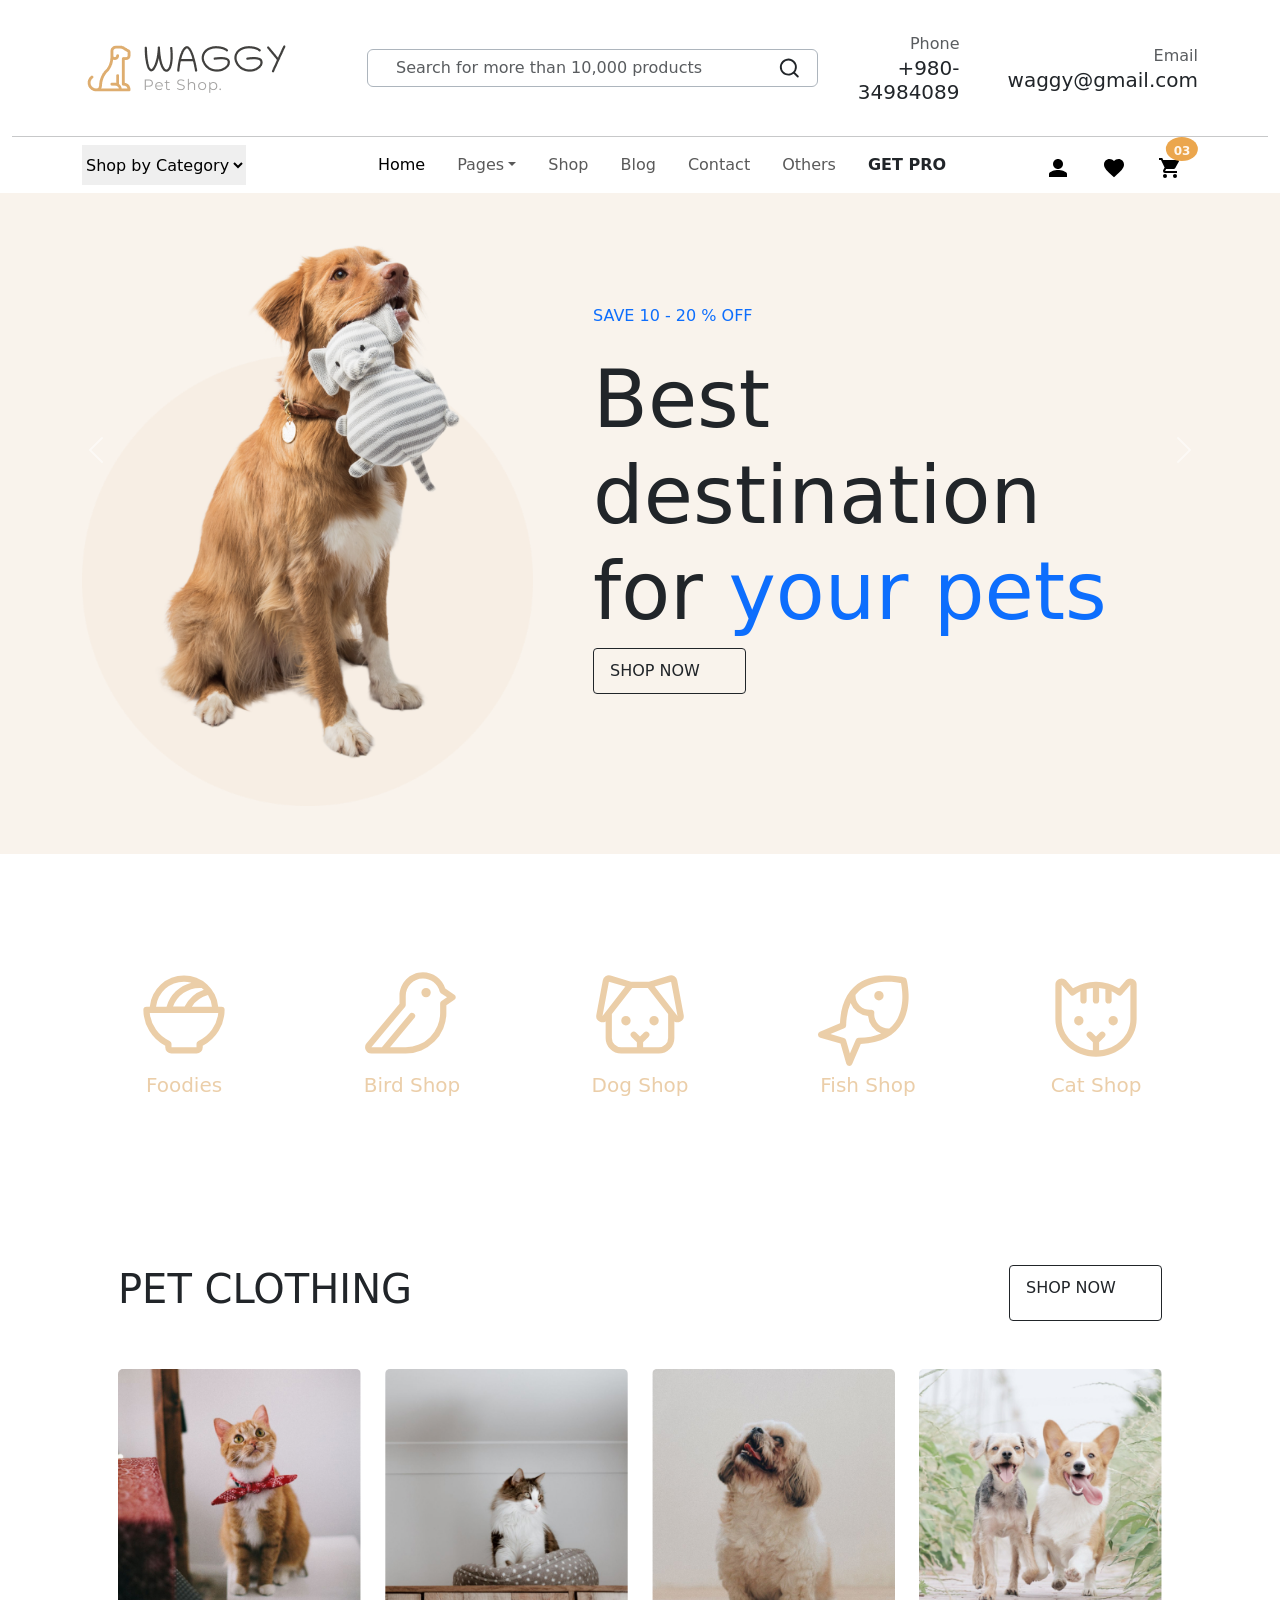
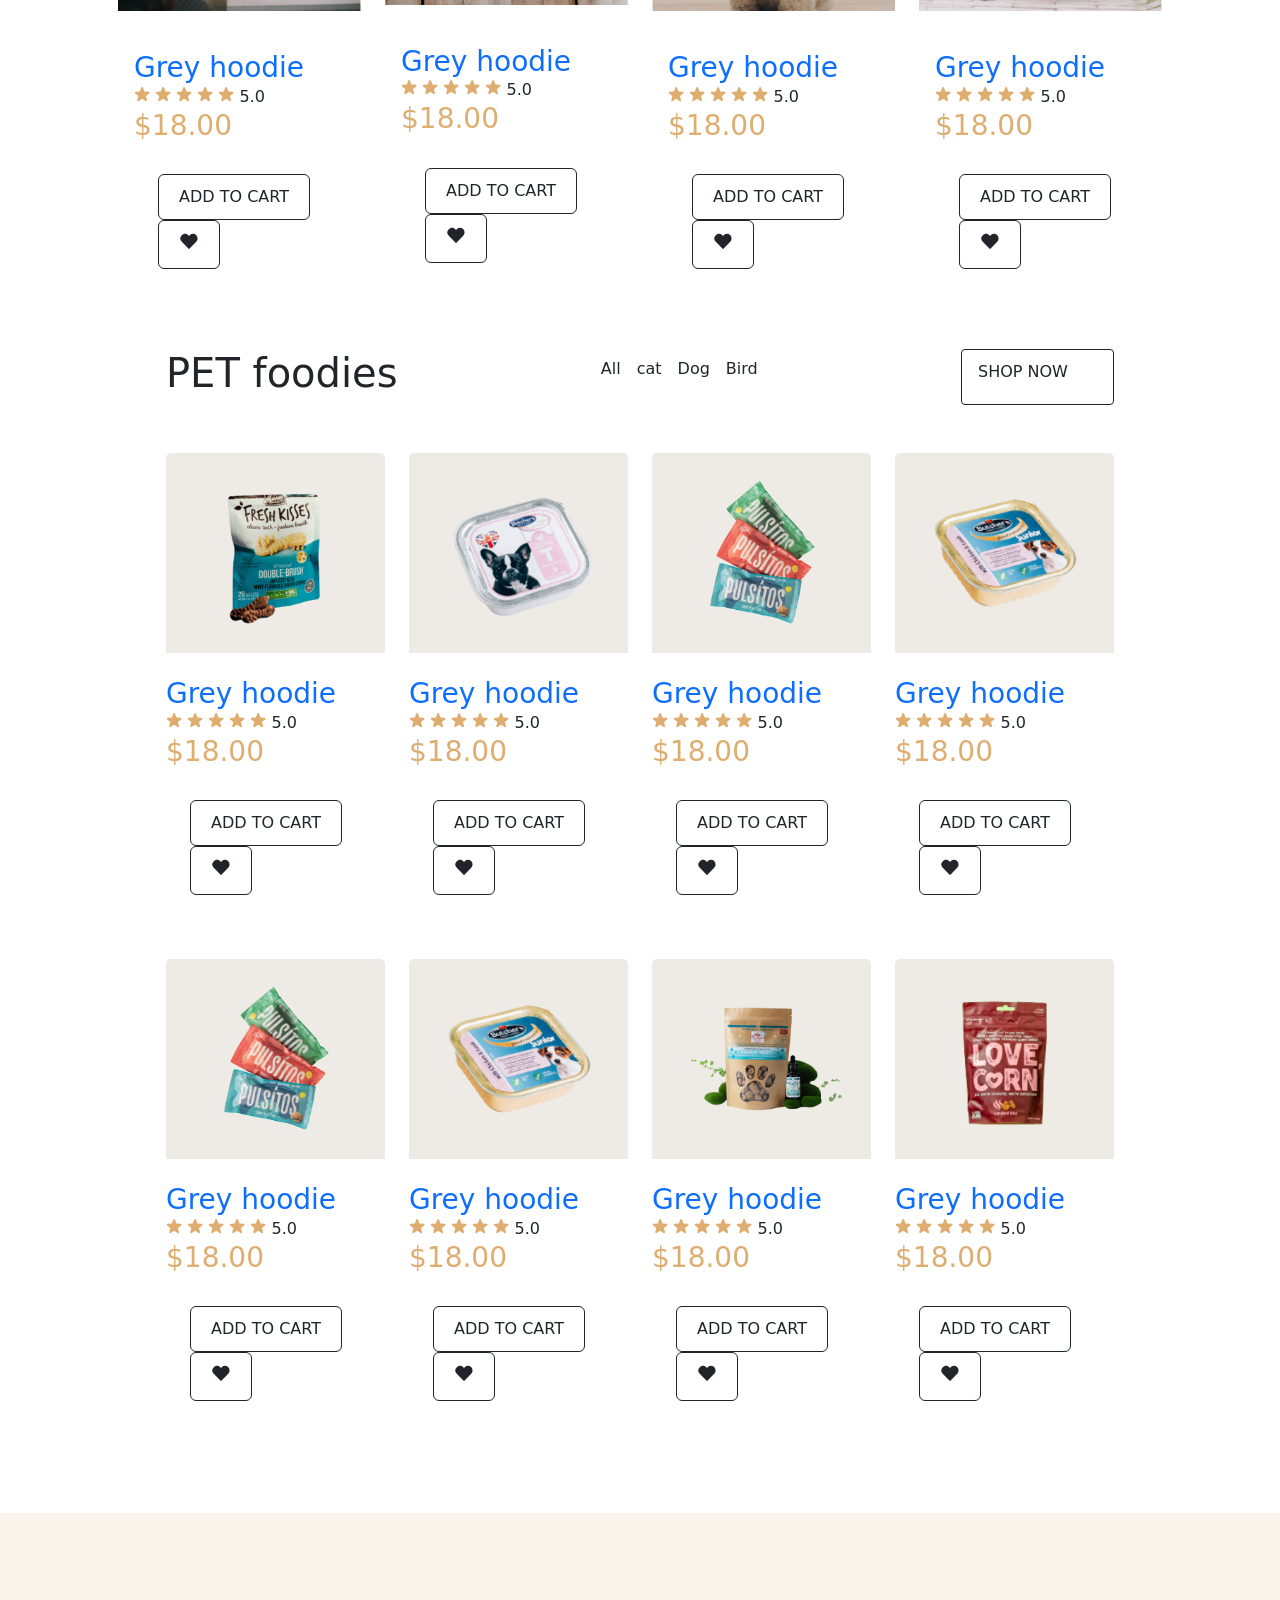
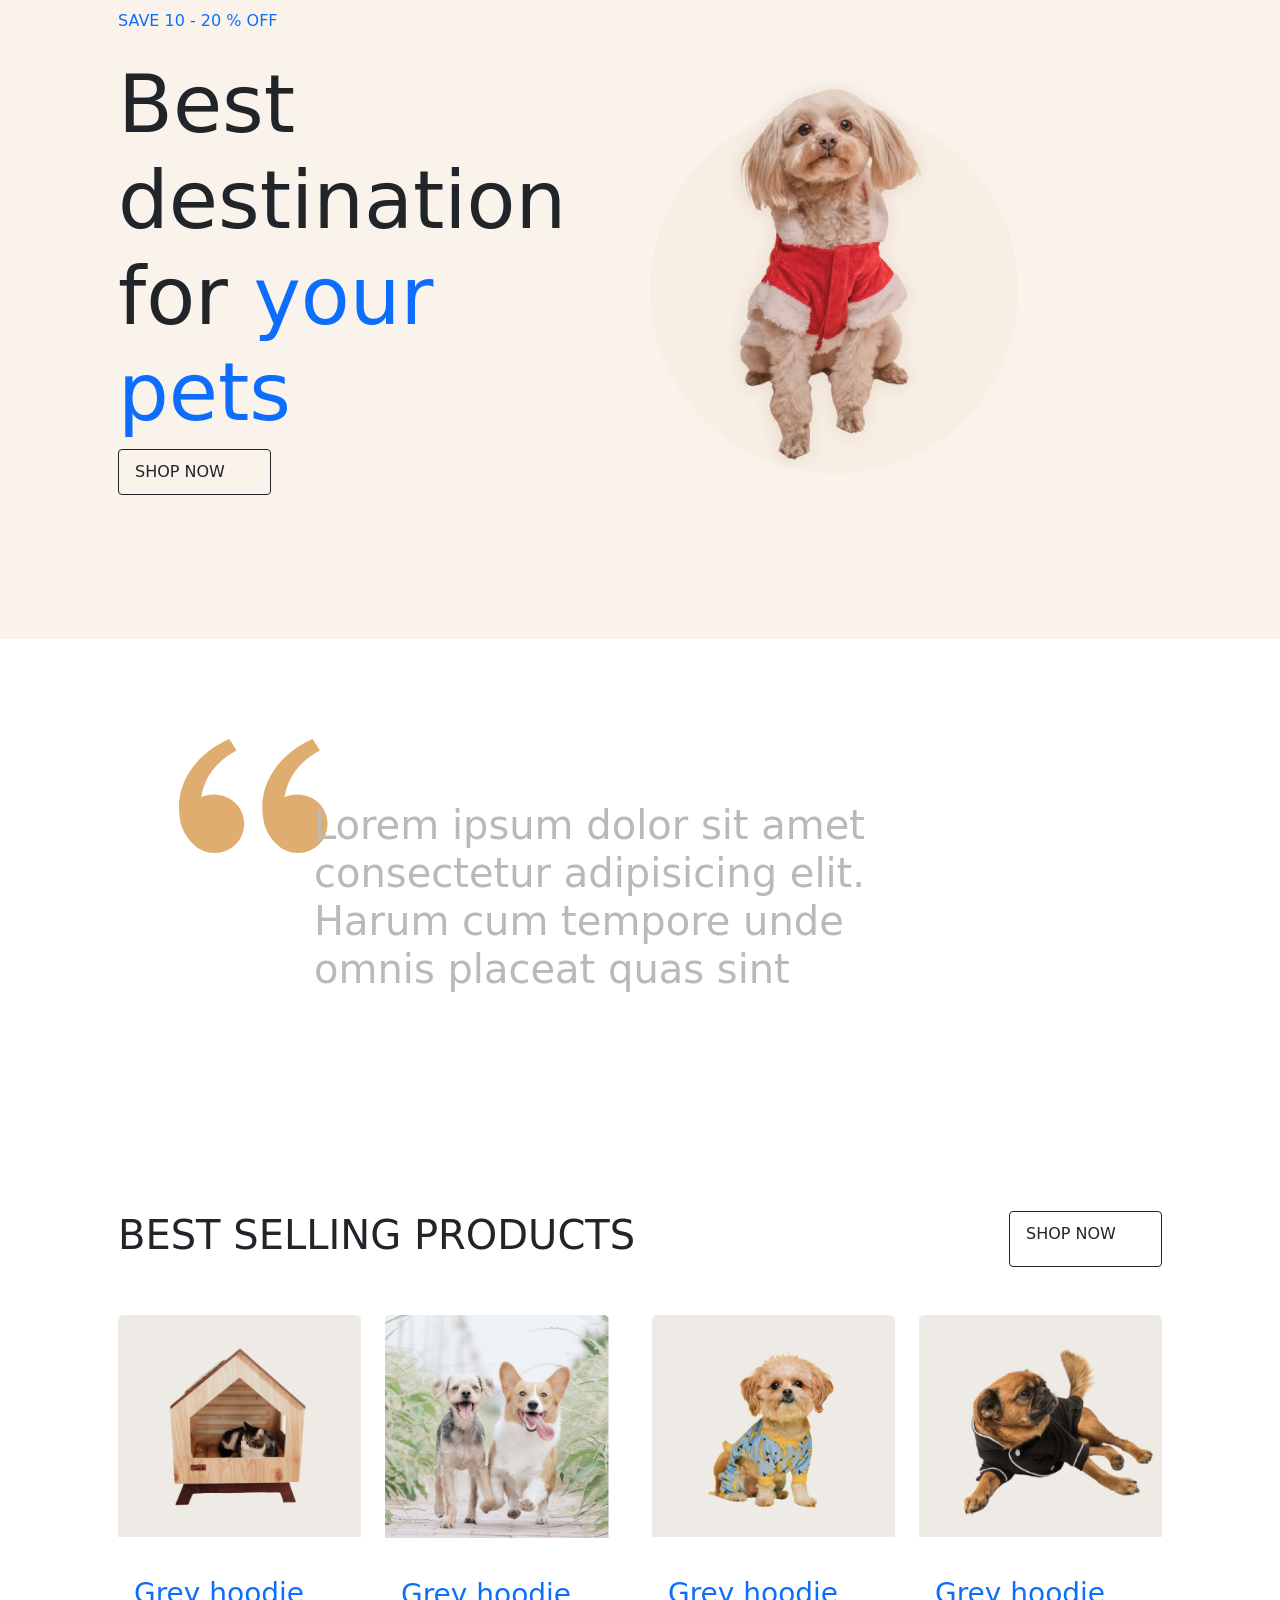
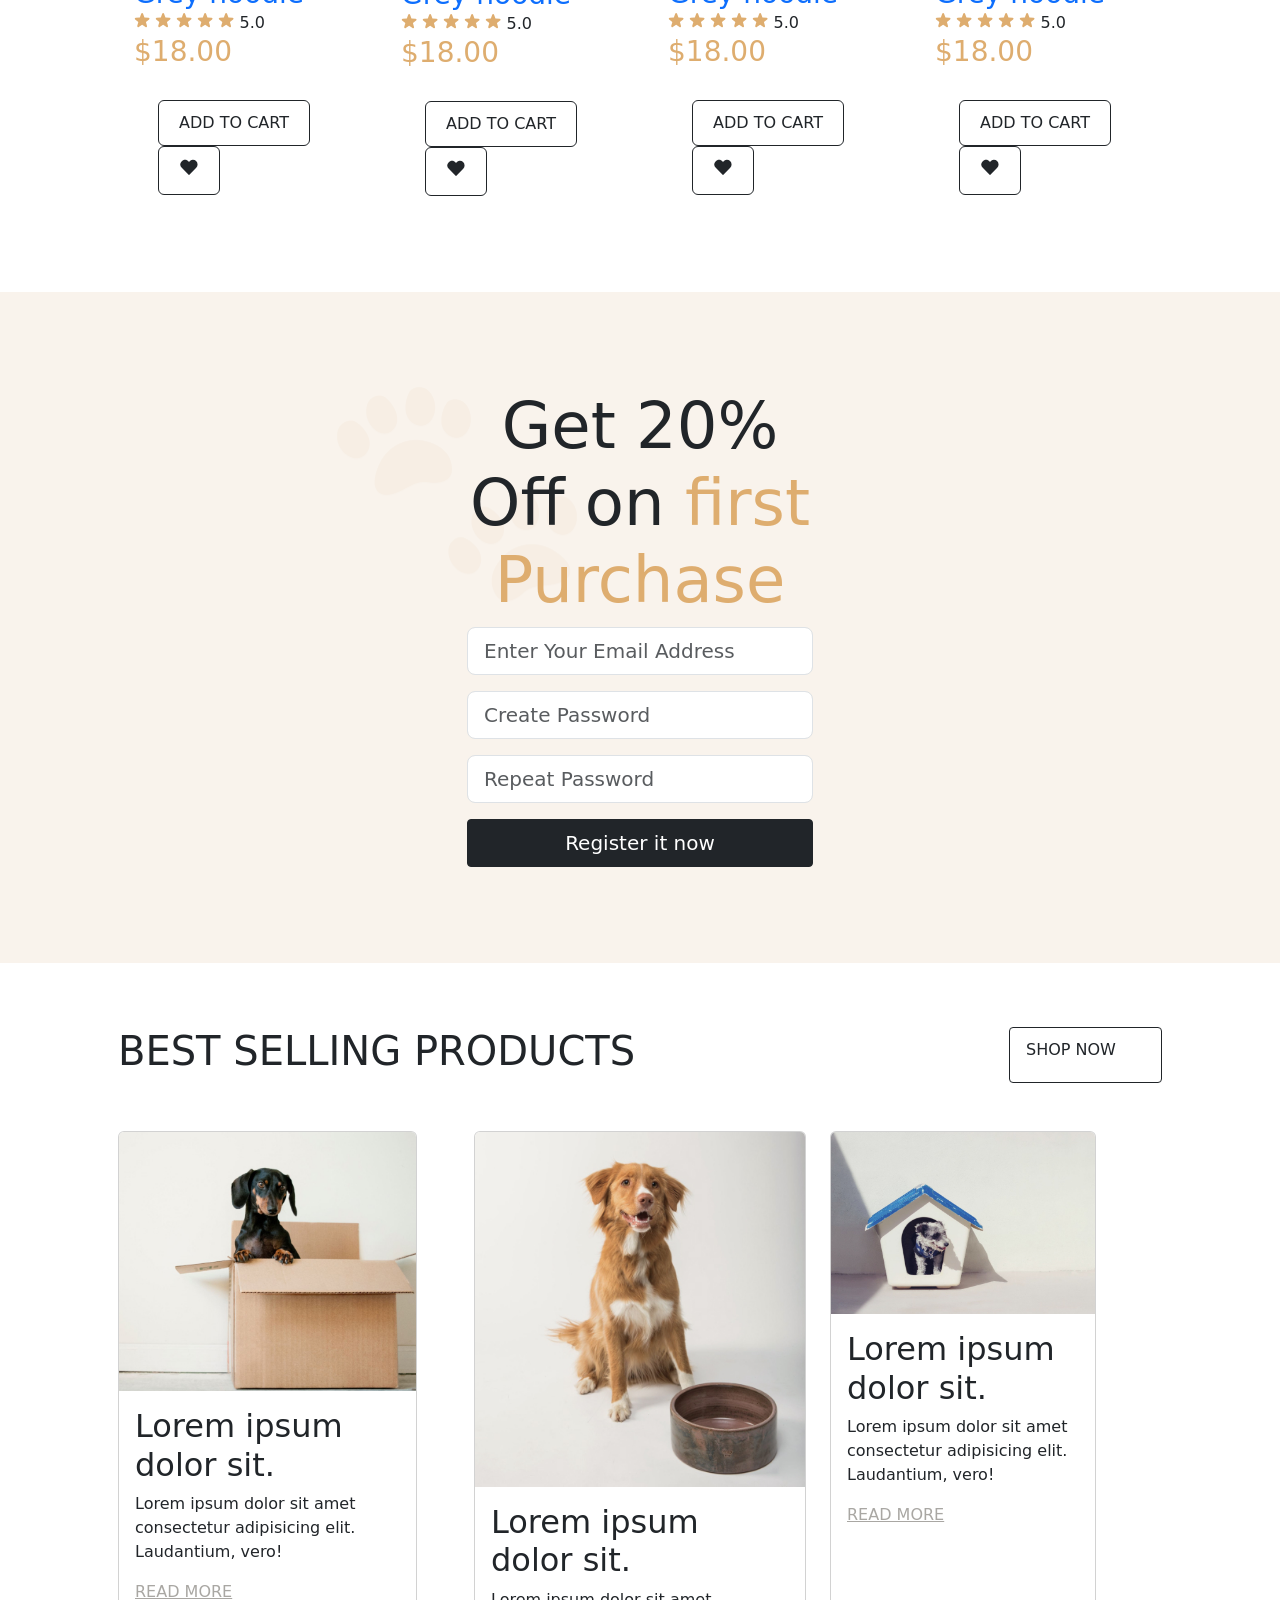
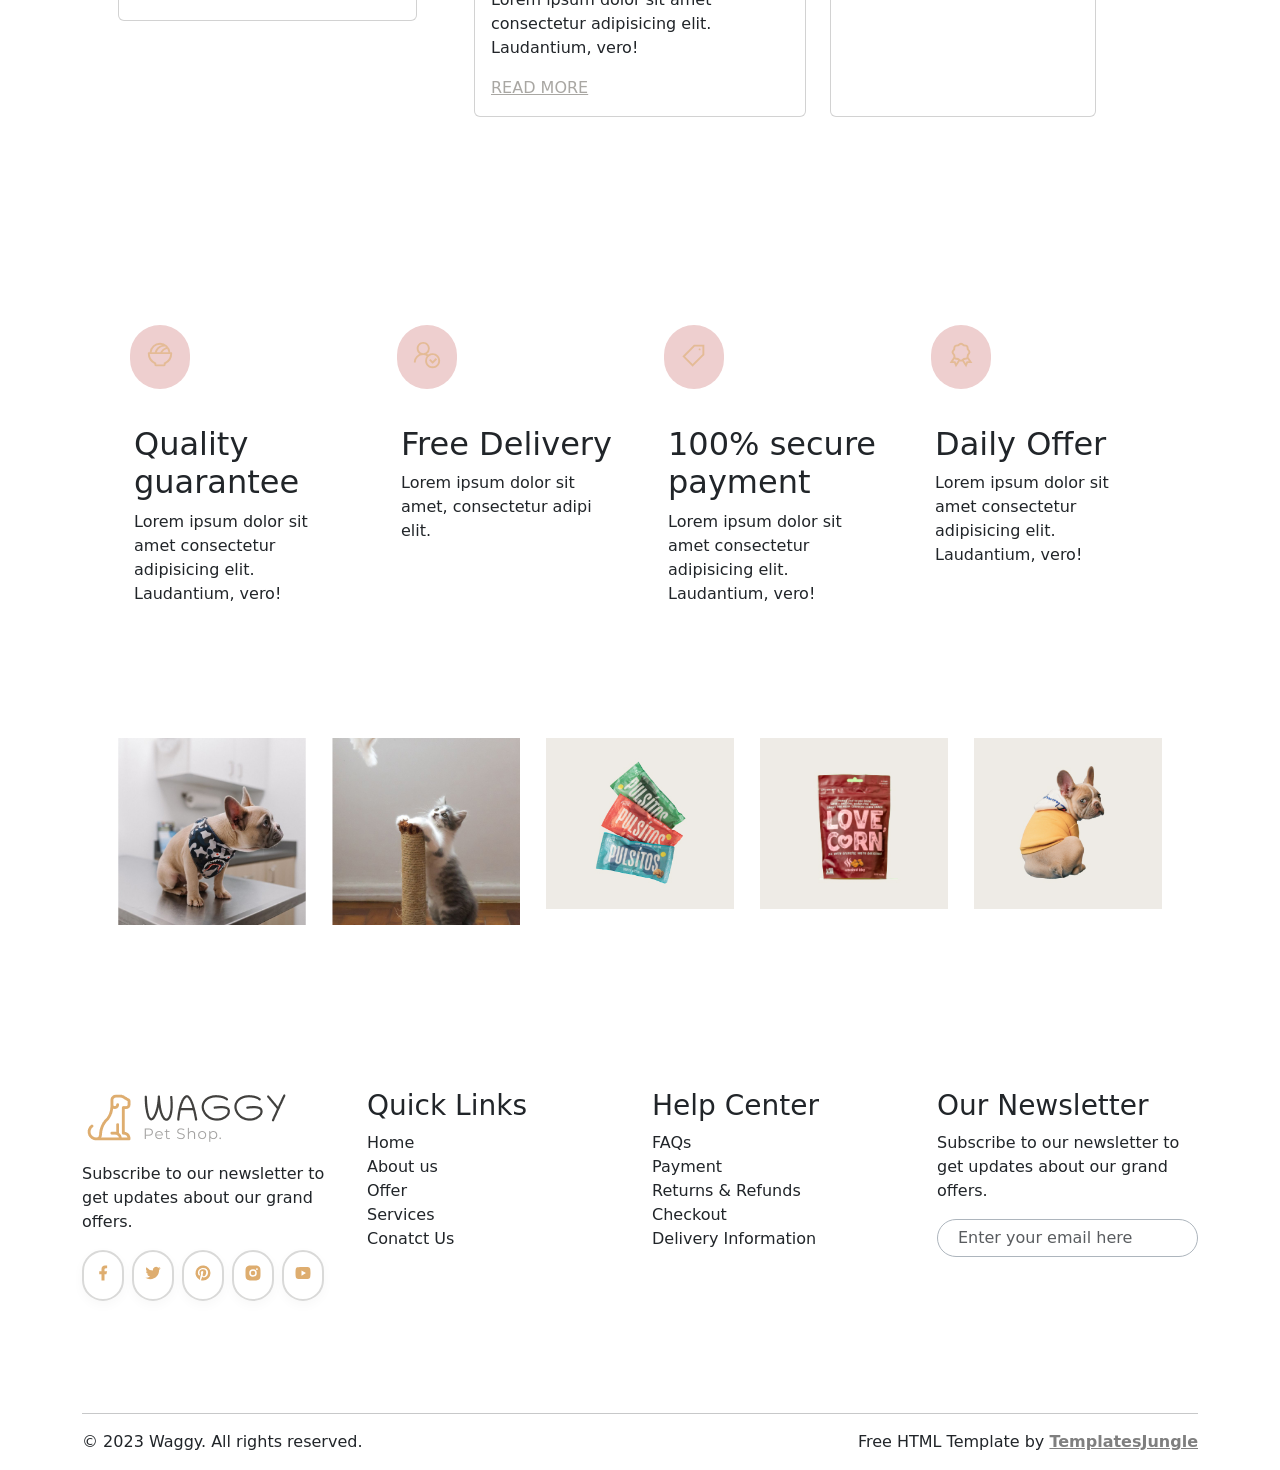
<file: index.html>
<!DOCTYPE html>
<html lang="en">
<head>
    <meta charset="UTF-8">
    <meta name="viewport" content="width=device-width, initial-scale=1.0">
    <title> mani</title>
    <link rel="preconnect" href="https://fonts.googleapis.com">
<link rel="preconnect" href="https://fonts.gstatic.com" crossorigin>
<link href="https://fonts.googleapis.com/css2?family=Caveat:wght@400..700&display=swap" rel="stylesheet">
    <link rel="stylesheet" href="https://fonts.googleapis.com/css2?family=Chilanka&family=Montserrat:wght@300;400;500&display=swap">
    <link href="https://cdn.jsdelivr.net/npm/bootstrap@5.3.8/dist/css/bootstrap.min.css" rel="stylesheet" integrity="sha384-sRIl4kxILFvY47J16cr9ZwB07vP4J8+LH7qKQnuqkuIAvNWLzeN8tE5YBujZqJLB" crossorigin="anonymous">
</head>

<body>
    <header>
    <div class="container  py-2">
      <div class="row py-4 pb-0 pb-sm-4 align-items-center ">

        <div class="col-sm-4 col-lg-3 text-center text-sm-start">
          <div class="main-logo">
            <a href="index.html">
              <img src="images/logo.png" alt="logo" class="img-fluid">
            </a>
          </div>
        </div>

        <div class="col-sm-6 offset-sm-2 offset-md-0 col-lg-5 d-none d-lg-block">
          <div class="search-bar border rounded-2 px-3 border-dark-subtle">
            <form id="search-form" class="text-center d-flex align-items-center" action="" method="">
              <input type="text" class="form-control border-0 bg-transparent" placeholder="Search for more than 10,000 products">
              <svg xmlns="http://www.w3.org/2000/svg" width="24" height="24" viewBox="0 0 24 24">
                <path fill="currentColor" d="M21.71 20.29L18 16.61A9 9 0 1 0 16.61 18l3.68 3.68a1 1 0 0 0 1.42 0a1 1 0 0 0 0-1.39ZM11 18a7 7 0 1 1 7-7a7 7 0 0 1-7 7Z"></path>
              </svg>
              
            </form>
          </div>
        </div>

        <div class="col-sm-8 col-lg-4 d-flex justify-content-end gap-5 align-items-center mt-4 mt-sm-0 justify-content-center justify-content-sm-end">
          <div class="support-box text-end d-none d-xl-block">
            <span class="fs-6 secondary-font text-muted">Phone</span>
            <h5 class="mb-0">+980-34984089</h5>
          </div>
          <div class="support-box text-end d-none d-xl-block">
            <span class="fs-6 secondary-font text-muted">Email</span>
            <h5 class="mb-0">waggy@gmail.com</h5>
          </div>



        </div>
      </div>
    </div>

    <div class="container-fluid">
      <hr class="m-0">
    </div>

    <div class="container">
      <nav class="main-menu d-flex navbar navbar-expand-lg ">

        <div class="d-flex d-lg-none align-items-end mt-3">
          <ul class="d-flex justify-content-end list-unstyled m-0">
            <li>
              <a href="account.html" class="mx-3">
                <iconify-icon icon="healthicons:person" class="fs-4"></iconify-icon>
              </a>
            </li>
            <li>
              <a href="wishlist.html" class="mx-3">
                <iconify-icon icon="mdi:heart" class="fs-4"></iconify-icon>
              </a>
            </li>

            <li>
              <a href="#" class="mx-3" data-bs-toggle="offcanvas" data-bs-target="#offcanvasCart" aria-controls="offcanvasCart">
                <iconify-icon icon="mdi:cart" class="fs-4 position-relative"></iconify-icon>
                <span class="position-absolute translate-middle badge rounded-circle bg-primary pt-2">
                  03
                </span>
              </a>
            </li>

            <li>
              <a href="#" class="mx-3" data-bs-toggle="offcanvas" data-bs-target="#offcanvasSearch" aria-controls="offcanvasSearch">
                <iconify-icon icon="tabler:search" class="fs-4"></iconify-icon>
                
              </a>
            </li>
          </ul>

        </div>

        <button class="navbar-toggler" type="button" data-bs-toggle="offcanvas" data-bs-target="#offcanvasNavbar" aria-controls="offcanvasNavbar">
          <span class="navbar-toggler-icon"></span>
        </button>

        <div class="offcanvas offcanvas-end" tabindex="-1" id="offcanvasNavbar" aria-labelledby="offcanvasNavbarLabel">

          <div class="offcanvas-header justify-content-center">
            <button type="button" class="btn-close" data-bs-dismiss="offcanvas" aria-label="Close"></button>
          </div>

          <div class="offcanvas-body justify-content-between">
            <select class="filter-categories border-0 mb-0 me-5">
              <option>Shop by Category</option>
              <option>Clothes</option>
              <option>Food</option>
              <option>Food</option>
              <option>Toy</option>
            </select>

            <ul class="navbar-nav menu-list list-unstyled d-flex gap-md-3 mb-0">
              <li class="nav-item">
                <a href="index.html" class="nav-link active" style="border-radius: 20px;">Home</a>
              </li>
              <li class="nav-item dropdown">
                <a class="nav-link dropdown-toggle" role="button" id="pages" data-bs-toggle="dropdown" aria-expanded="false">Pages</a>
                <ul class="dropdown-menu" aria-labelledby="pages">
                  <li><a href="about.html" class="dropdown-item">About Us<span class="badge bg-success text-dark ms-2">PRO</span></a></li>
                  <li><a href="shop.html" class="dropdown-item">Shop<span class="badge bg-success text-dark ms-2">PRO</span></a></li>
                  <li><a href="single-product.html" class="dropdown-item">Single Product<span class="badge bg-success text-dark ms-2">PRO</span></a></li>
                  <li><a href="cart.html" class="dropdown-item">Cart<span class="badge bg-success text-dark ms-2">PRO</span></a></li>
                  <li><a href="wishlist.html" class="dropdown-item">Wishlist<span class="badge bg-success text-dark ms-2">PRO</span></a></li>
                  <li><a href="checkout.html" class="dropdown-item">Checkout<span class="badge bg-success text-dark ms-2">PRO</span></a></li>
                  <li><a href="blog.html" class="dropdown-item">Blog<span class="badge bg-success text-dark ms-2">PRO</span></a></li>
                  <li><a href="single-post.html" class="dropdown-item">Single Post<span class="badge bg-success text-dark ms-2">PRO</span></a></li>
                  <li><a href="contact.html" class="dropdown-item">Contact<span class="badge bg-success text-dark ms-2">PRO</span></a></li>
                  <li><a href="faqs.html" class="dropdown-item">FAQs<span class="badge bg-success text-dark ms-2">PRO</span></a></li>
                  <li><a href="account.html" class="dropdown-item">Account<span class="badge bg-success text-dark ms-2">PRO</span></a></li>
                  <li><a href="thank-you.html" class="dropdown-item">Thankyou<span class="badge bg-success text-dark ms-2">PRO</span></a></li>
                  <li><a href="error.html" class="dropdown-item">Error 404<span class="badge bg-success text-dark ms-2">PRO</span></a></li>
                  <li><a href="styles.html" class="dropdown-item">Styles<span class="badge bg-success text-dark ms-2">PRO</span></a></li>
                </ul>
              </li>
              <li class="nav-item">
                <a href="shop.html" class="nav-link">Shop</a>
              </li>
              <li class="nav-item">
                <a href="blog.html" class="nav-link">Blog</a>
              </li>
              <li class="nav-item">
                <a href="contact.html" class="nav-link">Contact</a>
              </li>
              <li class="nav-item">
                <a href="#" class="nav-link">Others</a>
              </li>
              <li class="nav-item">
                <a href="https://templatesjungle.gumroad.com/l/waggy-pet-shop-ecommerce-html-website-template" class="nav-link fw-bold text-dark" target="_blank">GET PRO</a>
              </li>
            </ul>

            <div class="d-none d-lg-flex align-items-end">
              <ul class="d-flex justify-content-end list-unstyled m-0">
                <li>
                  <a href="account.html" class="mx-3">
                    <iconify-icon  style="color: #000000;" icon="healthicons:person" class="fs-4"><svg xmlns="http://www.w3.org/2000/svg" width="1em" height="1em" viewBox="0 0 48 48"><g fill="currentColor"><path d="M6 36c0-4.965 11.993-8 18-8c6.008 0 18 3.035 18 8v6H6z"></path><path fill-rule="evenodd" d="M24 26c5.523 0 10-4.477 10-10S29.523 6 24 6s-10 4.477-10 10s4.477 10 10 10" clip-rule="evenodd"></path></g></svg></iconify-icon>
                  </a>
                </li>
                <li>
                  <a href="wishlist.html" class="mx-3">
                    <iconify-icon style="color: #000000;" icon="mdi:heart" class="fs-4">
                      <svg xmlns="http://www.w3.org/2000/svg" width="1em" height="1em" viewBox="0 0 24 24"><path fill="currentColor" d="m12 21.35l-1.45-1.32C5.4 15.36 2 12.27 2 8.5C2 5.41 4.42 3 7.5 3c1.74 0 3.41.81 4.5 2.08C13.09 3.81 14.76 3 16.5 3C19.58 3 22 5.41 22 8.5c0 3.77-3.4 6.86-8.55 11.53z"></path></svg>
                    </iconify-icon>
                  </a>
                </li>

                <li class="">
                  <a href="#" class="mx-3" data-bs-toggle="offcanvas" data-bs-target="#offcanvasCart" aria-controls="offcanvasCart">
                    <iconify-icon style="color: #000000;" icon="mdi:cart" class="fs-4 position-relative">
                      <svg xmlns="http://www.w3.org/2000/svg" width="1em" height="1em" viewBox="0 0 24 24"><path fill="currentColor" d="M17 18c-1.11 0-2 .89-2 2a2 2 0 0 0 2 2a2 2 0 0 0 2-2a2 2 0 0 0-2-2M1 2v2h2l3.6 7.59l-1.36 2.45c-.15.28-.24.61-.24.96a2 2 0 0 0 2 2h12v-2H7.42a.25.25 0 0 1-.25-.25q0-.075.03-.12L8.1 13h7.45c.75 0 1.41-.42 1.75-1.03l3.58-6.47c.07-.16.12-.33.12-.5a1 1 0 0 0-1-1H5.21l-.94-2M7 18c-1.11 0-2 .89-2 2a2 2 0 0 0 2 2a2 2 0 0 0 2-2a2 2 0 0 0-2-2"></path></svg>
                    </iconify-icon>
                    <span style="color: #fff7ed ; background-color: #eba64d; " class="position-absolute translate-middle badge rounded-circle  pt-2">
                      03
                    </span>
                  </a>
                </li>
              </ul>

            </div>

          </div>

        </div>

      </nav>



    </div>
  </header>

  <!---banner-->
  
  
  <section id="banner" style="background: #F9F3EC;">
  <div class="container">

    <div id="bannerCarousel" class="carousel slide" data-bs-ride="carousel">
      <div class="carousel-inner">

        <!-- Slide 1 -->
        <div class="carousel-item active py-5">
          <div class="row banner-content align-items-center">

            <div class="img-wrapper col-md-5">
              <img src="images/banner-img.png" class="img-fluid">
            </div>

            <div class="content-wrapper col-md-7 p-5 mb-5">
              <div class="secondary-font text-primary text-uppercase mb-4">Save 10 - 20 % off</div>

              <h2 class="banner-title display-1 fw-normal">
                Best destination for 
                <span class="text-primary">your pets</span>
              </h2>

              <a href="#" class="btn btn-outline-dark btn-lg text-uppercase fs-6 rounded-1">
                shop now
                <svg width="24" height="24" viewBox="0 0 24 24" class="mb-1">
                  <use xlink:href="#arrow-right"></use>
                </svg>
              </a>
            </div>

          </div>
        </div>

        <!-- Slide 2 -->
        <div class="carousel-item py-5">
          <div class="row banner-content align-items-center">

            <div class="img-wrapper col-md-5">
              <img src="images/banner-img2.png" class="img-fluid">
            </div>

            <div class="content-wrapper col-md-7 p-5 mb-5">
              <div class="secondary-font text-primary text-uppercase mb-4">Save 15 - 30 % off</div>

              <h2 class="banner-title display-1 fw-normal">
                Healthy food for 
                <span class="text-primary">happy pets</span>
              </h2>

              <a href="#" class="btn btn-outline-dark btn-lg text-uppercase fs-6 rounded-1">
                shop now
                <svg width="24" height="24" viewBox="0 0 24 24" class="mb-1">
                  <use xlink:href="#arrow-right"></use>
                </svg>
              </a>
            </div>

          </div>
        </div>
        <div class="carousel-item py-5">
          <div class="row banner-content align-items-center">

            <div class="img-wrapper col-md-5">
              <img src="images/banner-img4.png" class="img-fluid">
            </div>

            <div class="content-wrapper col-md-7 p-5 mb-5">
              <div class="secondary-font text-primary text-uppercase mb-4">Save 15 - 30 % off</div>

              <h2 class="banner-title display-1 fw-normal">
                Healthy food for 
                <span class="text-primary">happy pets</span>
              </h2>

              <a href="#" class="btn btn-outline-dark btn-lg text-uppercase fs-6 rounded-1">
                shop now
                <svg width="24" height="24" viewBox="0 0 24 24" class="mb-1">
                  <use xlink:href="#arrow-right"></use>
                </svg>
              </a>
            </div>

          </div>
        </div>

      </div>


      </div>

      

      <!-- Carousel Controls -->
      <button class="carousel-control-prev" type="button" data-bs-target="#bannerCarousel" data-bs-slide="prev">
        <span class="carousel-control-prev-icon"></span>
      </button>

      <button class="carousel-control-next" type="button" data-bs-target="#bannerCarousel" data-bs-slide="next">
        <span class="carousel-control-next-icon"></span>
      </button>

    </div>

  </div>
</section>

  <!---banner-->
  
  <section id="categories">
    <div class="container my-3 py-5">
      <div class="row my-5">
        <div class="col text-center">
          <a href="#"  style="text-decoration: none;"   class="categories-item">
            <iconify-icon class="category-icon" style="color: #DEAD6F99;
    font-size: 100px;
    transition: all 0.3s ease-in;
" icon="ph:bowl-food"><template shadowrootmode="open"><style data-style="data-style">:host{display:inline-block;vertical-align:0}span,svg{display:block}</style><svg xmlns="http://www.w3.org/2000/svg" width="1em" height="1em" viewBox="0 0 256 256"><path fill="currentColor" d="M224 104h-8.37a88 88 0 0 0-175.26 0H32a8 8 0 0 0-8 8a104.35 104.35 0 0 0 56 92.28V208a16 16 0 0 0 16 16h64a16 16 0 0 0 16-16v-3.72A104.35 104.35 0 0 0 232 112a8 8 0 0 0-8-8m-24.46 0h-51.42a71.84 71.84 0 0 1 41.27-29.57A71.45 71.45 0 0 1 199.54 104m-26.06-47.77q2.75 2.25 5.27 4.75a87.92 87.92 0 0 0-49.15 43h-29.5A72.26 72.26 0 0 1 168 56c1.83 0 3.66.09 5.48.23M128 40a72 72 0 0 1 19 2.57A88.36 88.36 0 0 0 83.33 104H56.46A72.08 72.08 0 0 1 128 40m36.66 152a8 8 0 0 0-4.66 7.3v8.7H96v-8.7a8 8 0 0 0-4.66-7.3a88.29 88.29 0 0 1-51-72h175.29a88.29 88.29 0 0 1-50.97 72"></path></svg></template>
</iconify-icon>
            <h5 style="color:#DEAD6F99;">Foodies</h5>
          </a>
        </div>
        <div class="col text-center">
          <a href="#" style="text-decoration: none;" class="categories-item">
            <iconify-icon class="category-icon" style="color: #DEAD6F99;
    font-size: 100px;
    transition: all 0.3s ease-in;
" icon="ph:bird"><template shadowrootmode="open"><style data-style="data-style">:host{display:inline-block;vertical-align:0}span,svg{display:block}</style><svg xmlns="http://www.w3.org/2000/svg" width="1em" height="1em" viewBox="0 0 256 256"><path fill="currentColor" d="M176 68a12 12 0 1 1-12-12a12 12 0 0 1 12 12m64 12a8 8 0 0 1-3.56 6.66L216 100.28V120a104.11 104.11 0 0 1-104 104H24a16 16 0 0 1-12.49-26l.1-.12L96 96.63V76.89c0-33.42 26.79-60.73 59.71-60.89h.29a60 60 0 0 1 57.21 41.86l23.23 15.48A8 8 0 0 1 240 80m-22.42 0L201.9 69.54a8 8 0 0 1-3.31-4.64A44 44 0 0 0 156 32h-.22C131.64 32.12 112 52.25 112 76.89v22.63a8 8 0 0 1-1.85 5.13L24 208h26.9l70.94-85.12a8 8 0 1 1 12.29 10.24L71.75 208H112a88.1 88.1 0 0 0 88-88V96a8 8 0 0 1 3.56-6.66Z"></path></svg></template></iconify-icon>
            <h5 style="color:#DEAD6F99;">Bird Shop</h5>
          </a>
        </div>
        <div class="col text-center">
          <a href="#"  style="text-decoration: none;" class="categories-item">
            <iconify-icon class="category-icon" style="color: #DEAD6F99;
    font-size: 100px;
    transition: all 0.3s ease-in;
" icon="ph:dog"><template shadowrootmode="open"><style data-style="data-style">:host{display:inline-block;vertical-align:0}span,svg{display:block}</style><svg xmlns="http://www.w3.org/2000/svg" width="1em" height="1em" viewBox="0 0 256 256"><path fill="currentColor" d="m239.71 125l-16.42-88a16 16 0 0 0-19.61-12.58l-.31.09L150.85 40h-45.7L52.63 24.56l-.31-.09a16 16 0 0 0-19.61 12.58L16.29 125a15.77 15.77 0 0 0 9.12 17.52a16.3 16.3 0 0 0 6.71 1.48a15.5 15.5 0 0 0 7.88-2.16V184a40 40 0 0 0 40 40h96a40 40 0 0 0 40-40v-42.15a15.5 15.5 0 0 0 7.87 2.16a16.3 16.3 0 0 0 6.72-1.47a15.77 15.77 0 0 0 9.12-17.54M32 128l16.43-88L90.5 52.37Zm144 80h-40v-12.69l13.66-13.65a8 8 0 0 0-11.32-11.32L128 180.69l-10.34-10.35a8 8 0 0 0-11.32 11.32L120 195.31V208H80a24 24 0 0 1-24-24v-60.89L107.92 56h40.15L200 123.11V184a24 24 0 0 1-24 24m48-80l-58.5-75.63L207.57 40zm-120 12a12 12 0 1 1-12-12a12 12 0 0 1 12 12m72 0a12 12 0 1 1-12-12a12 12 0 0 1 12 12"></path></svg></template></iconify-icon>
            <h5 style="color:#DEAD6F99;">Dog Shop</h5>
          </a>
        </div>
        <div class="col text-center">
          <a style="text-decoration: none;" href="#" class="categories-item">
            <iconify-icon class="category-icon" style="color: #DEAD6F99;
    font-size: 100px;
    transition: all 0.3s ease-in;
" icon="ph:fish"><template shadowrootmode="open"><style data-style="data-style">:host{display:inline-block;vertical-align:0}span,svg{display:block}</style><svg xmlns="http://www.w3.org/2000/svg" width="1em" height="1em" viewBox="0 0 256 256"><path fill="currentColor" d="M168 76a12 12 0 1 1-12-12a12 12 0 0 1 12 12m48.72 67.64c-19.37 34.9-55.44 53.76-107.24 56.1l-22 51.41A8 8 0 0 1 80.1 256h-.51a8 8 0 0 1-7.19-5.78l-14.8-51.83l-51.8-14.83a8 8 0 0 1-1-15.05l51.41-22c2.35-51.78 21.21-87.84 56.09-107.22c24.75-13.74 52.74-15.84 71.88-15.18c18.64.64 36 4.27 38.86 6a8 8 0 0 1 2.83 2.83c1.69 2.85 5.33 20.21 6 38.85c.68 19.1-1.41 47.1-15.15 71.85m-55.18 29a52.11 52.11 0 0 1-33.4-44.78a52.09 52.09 0 0 1-44.77-33.39q-10.45 23.79-11.3 57.59a8 8 0 0 1-4.85 7.17l-35.39 15.14l34.45 9.86a8 8 0 0 1 5.49 5.5l9.84 34.44l15.16-35.4a8 8 0 0 1 7.17-4.84q33.77-.81 57.6-11.29m50.88-129.07c-14.15-3-64.1-11-100.3 14.75a81.2 81.2 0 0 0-16 15.07a36 36 0 0 0 39.35 38.44a8 8 0 0 1 8.73 8.73a36 36 0 0 0 38.47 39.34a80.8 80.8 0 0 0 15-16c25.75-36.17 17.75-86.16 14.75-100.33"></path></svg></template></iconify-icon>
            <h5 style="color:#DEAD6F99;">Fish Shop</h5>
          </a>
        </div>
        <div class="col text-center">
          <a style="text-decoration: none;" href="#" class="categories-item">
            <iconify-icon class="category-icon"  style="color: #DEAD6F99;
    font-size: 100px;
    transition: all 0.3s ease-in;
" icon="ph:cat"><template shadowrootmode="open"><style data-style="data-style">:host{display:inline-block;vertical-align:0}span,svg{display:block}</style><svg xmlns="http://www.w3.org/2000/svg" width="1em" height="1em" viewBox="0 0 256 256"><path fill="currentColor" d="M96 140a12 12 0 1 1-12-12a12 12 0 0 1 12 12m76-12a12 12 0 1 0 12 12a12 12 0 0 0-12-12m60-80v88c0 52.93-46.65 96-104 96S24 188.93 24 136V48a16 16 0 0 1 27.31-11.31c.14.14.26.27.38.41L69 57a111.22 111.22 0 0 1 118.1 0l17.21-19.9c.12-.14.24-.27.38-.41A16 16 0 0 1 232 48m-16 0l-21.56 24.8a8 8 0 0 1-10.81 1.2A89 89 0 0 0 168 64.75V88a8 8 0 1 1-16 0V59.05a97.4 97.4 0 0 0-16-2.72V88a8 8 0 1 1-16 0V56.33a97.4 97.4 0 0 0-16 2.72V88a8 8 0 1 1-16 0V64.75A89 89 0 0 0 72.37 74a8 8 0 0 1-10.81-1.17L40 48v88c0 41.66 35.21 76 80 79.67v-20.36l-13.66-13.66a8 8 0 0 1 11.32-11.31L128 180.68l10.34-10.34a8 8 0 0 1 11.32 11.31L136 195.31v20.36c44.79-3.69 80-38 80-79.67Z"></path></svg></template></iconify-icon>
            <h5 style="color:#DEAD6F99; text-decoration: none;">Cat Shop</h5>
          </a>
        </div>
      </div>
    </div>
  </section>

  <!-----pet clothing----->

  <section id="petclothing">
    <div class="container p-5">
        <div class="  row  " style="  justify-content: space-between; align-items: center; ">
            <div class="col d-flex "  style="justify-content: space-between;">
                 <h1>PET CLOTHING</h1>
                 
                <a href="#" class="btn btn-outline-dark btn-lg text-uppercase fs-6 rounded-1  "  >
            shop now
            <svg width="24" height="24" viewBox="0 0 24 24" class="mb-1">
              <use xlink:href="#arrow-right"></use>
            </svg></a>
        </div>
        <div class="col-6" style="padding-left: 80%;">
           </div>
        </div>


      <div class="row  row-cols-md-4 g-4 mt-4">
  <div class="col">
    <div class="card" style="border: none; border-radius: 20px;">
      <img src="./images/insta1.jpg" class="card-img-top" alt="...">
      <div class="card-body ">
         <div class="card-body p-0" style="text-align: left; border: none;">
                <a   style="text-decoration: none;" href=" ">
                  <h3 class="card-title pt-4 m-0">Grey hoodie</h3>
                </a>

                <div class="card-text"  >
                  <span class="rating secondary-font"    >
                    <iconify-icon  style="color: #DEAD6F !important;" icon="clarity:star-solid" class="text-primary"><template shadowrootmode="open"><style data-style="data-style">:host{display:inline-block;vertical-align:0}span,svg{display:block}</style><svg xmlns="http://www.w3.org/2000/svg" width="1em" height="1em" viewBox="0 0 36 36"><path fill="currentColor" d="M34 16.78a2.22 2.22 0 0 0-1.29-4l-9-.34a.23.23 0 0 1-.2-.15l-3.11-8.4a2.22 2.22 0 0 0-4.17 0l-3.1 8.43a.23.23 0 0 1-.2.15l-9 .34a2.22 2.22 0 0 0-1.29 4l7.06 5.55a.23.23 0 0 1 .08.24l-2.43 8.61a2.22 2.22 0 0 0 3.38 2.45l7.46-5a.22.22 0 0 1 .25 0l7.46 5a2.2 2.2 0 0 0 2.55 0a2.2 2.2 0 0 0 .83-2.4l-2.45-8.64a.22.22 0 0 1 .08-.24Z" class="clr-i-solid clr-i-solid-path-1"></path><path fill="none" d="M0 0h36v36H0z"></path></svg></template></iconify-icon>
                    <iconify-icon  style="color: #DEAD6F !important;" icon="clarity:star-solid" class="text-primary"><template shadowrootmode="open"><style data-style="data-style">:host{display:inline-block;vertical-align:0}span,svg{display:block}</style><svg xmlns="http://www.w3.org/2000/svg" width="1em" height="1em" viewBox="0 0 36 36"><path fill="currentColor" d="M34 16.78a2.22 2.22 0 0 0-1.29-4l-9-.34a.23.23 0 0 1-.2-.15l-3.11-8.4a2.22 2.22 0 0 0-4.17 0l-3.1 8.43a.23.23 0 0 1-.2.15l-9 .34a2.22 2.22 0 0 0-1.29 4l7.06 5.55a.23.23 0 0 1 .08.24l-2.43 8.61a2.22 2.22 0 0 0 3.38 2.45l7.46-5a.22.22 0 0 1 .25 0l7.46 5a2.2 2.2 0 0 0 2.55 0a2.2 2.2 0 0 0 .83-2.4l-2.45-8.64a.22.22 0 0 1 .08-.24Z" class="clr-i-solid clr-i-solid-path-1"></path><path fill="none" d="M0 0h36v36H0z"></path></svg></template></iconify-icon>
                    <iconify-icon  style="color: #DEAD6F !important;" icon="clarity:star-solid" class="text-primary"><template shadowrootmode="open"><style data-style="data-style">:host{display:inline-block;vertical-align:0}span,svg{display:block}</style><svg xmlns="http://www.w3.org/2000/svg" width="1em" height="1em" viewBox="0 0 36 36"><path fill="currentColor" d="M34 16.78a2.22 2.22 0 0 0-1.29-4l-9-.34a.23.23 0 0 1-.2-.15l-3.11-8.4a2.22 2.22 0 0 0-4.17 0l-3.1 8.43a.23.23 0 0 1-.2.15l-9 .34a2.22 2.22 0 0 0-1.29 4l7.06 5.55a.23.23 0 0 1 .08.24l-2.43 8.61a2.22 2.22 0 0 0 3.38 2.45l7.46-5a.22.22 0 0 1 .25 0l7.46 5a2.2 2.2 0 0 0 2.55 0a2.2 2.2 0 0 0 .83-2.4l-2.45-8.64a.22.22 0 0 1 .08-.24Z" class="clr-i-solid clr-i-solid-path-1"></path><path fill="none" d="M0 0h36v36H0z"></path></svg></template></iconify-icon>
                    <iconify-icon  style="color: #DEAD6F !important;" icon="clarity:star-solid" class="text-primary"><template shadowrootmode="open"><style data-style="data-style">:host{display:inline-block;vertical-align:0}span,svg{display:block}</style><svg xmlns="http://www.w3.org/2000/svg" width="1em" height="1em" viewBox="0 0 36 36"><path fill="currentColor" d="M34 16.78a2.22 2.22 0 0 0-1.29-4l-9-.34a.23.23 0 0 1-.2-.15l-3.11-8.4a2.22 2.22 0 0 0-4.17 0l-3.1 8.43a.23.23 0 0 1-.2.15l-9 .34a2.22 2.22 0 0 0-1.29 4l7.06 5.55a.23.23 0 0 1 .08.24l-2.43 8.61a2.22 2.22 0 0 0 3.38 2.45l7.46-5a.22.22 0 0 1 .25 0l7.46 5a2.2 2.2 0 0 0 2.55 0a2.2 2.2 0 0 0 .83-2.4l-2.45-8.64a.22.22 0 0 1 .08-.24Z" class="clr-i-solid clr-i-solid-path-1"></path><path fill="none" d="M0 0h36v36H0z"></path></svg></template></iconify-icon>
                    <iconify-icon  style="color: #DEAD6F !important;" icon="clarity:star-solid" class="text-primary"><template shadowrootmode="open"><style data-style="data-style">:host{display:inline-block;vertical-align:0}span,svg{display:block}</style><svg xmlns="http://www.w3.org/2000/svg" width="1em" height="1em" viewBox="0 0 36 36"><path fill="currentColor" d="M34 16.78a2.22 2.22 0 0 0-1.29-4l-9-.34a.23.23 0 0 1-.2-.15l-3.11-8.4a2.22 2.22 0 0 0-4.17 0l-3.1 8.43a.23.23 0 0 1-.2.15l-9 .34a2.22 2.22 0 0 0-1.29 4l7.06 5.55a.23.23 0 0 1 .08.24l-2.43 8.61a2.22 2.22 0 0 0 3.38 2.45l7.46-5a.22.22 0 0 1 .25 0l7.46 5a2.2 2.2 0 0 0 2.55 0a2.2 2.2 0 0 0 .83-2.4l-2.45-8.64a.22.22 0 0 1 .08-.24Z" class="clr-i-solid clr-i-solid-path-1"></path><path fill="none" d="M0 0h36v36H0z"></path></svg></template></iconify-icon>
                    5.0</span>

                  <h3 class="secondary-font text-primar" style="color: #DEAD6F !important;">$18.00</h3>

                  <div class="d-flex mt-3 " style=" justify-content: space-between !important;  position: relative ;">
                    <a c  href="#" class="btn-cart   px-4 pt-3 pb-3" style="text-decoration: none; text-align: left; justify-content: space-between;">
                      <h5  type="button" class="text-uppercase m-0 btn btn-outline-dark" style="text-decoration: none; padding: 10px 20px;">Add to Cart</h5>
                    <h5  type="button" class="text-uppercase m-0 btn btn-outline-dark" style="text-decoration: none; padding: 10px 20px;">                      <iconify-icon icon="fluent:heart-28-filled" class="fs-5"><template shadowrootmode="open"><style data-style="data-style">:host{display:inline-block;vertical-align:0}span,svg{display:block}</style><svg xmlns="http://www.w3.org/2000/svg" width="1em" height="1em" viewBox="0 0 28 28"><path fill="currentColor" d="M14.604 6.193a6.519 6.519 0 1 1 9.509 8.913l-9.58 9.672a.75.75 0 0 1-1.066 0l-9.58-9.672a6.52 6.52 0 0 1-.263-8.892c2.588-2.943 7.17-2.953 9.772-.021l.604.68z"></path></svg></template></iconify-icon>
</h5>

                    </a>
                  </div>


                </div>

              </div>
       </div>
    </div>
  </div>
   <div class="col">
    <div class="card" style="border: none; border-radius: 20px;">
      <img src="./images/insta2.jpg" class="card-img-top" alt="...">
      <div class="card-body ">
         <div class="card-body p-0" style="text-align: left; border: none;">
                <a   style="text-decoration: none;" href=" ">
                  <h3 class="card-title pt-4 m-0">Grey hoodie</h3>
                </a>

                <div class="card-text"  >
                  <span class="rating secondary-font"    >
                    <iconify-icon  style="color: #DEAD6F !important;" icon="clarity:star-solid" class="text-primary"><template shadowrootmode="open"><style data-style="data-style">:host{display:inline-block;vertical-align:0}span,svg{display:block}</style><svg xmlns="http://www.w3.org/2000/svg" width="1em" height="1em" viewBox="0 0 36 36"><path fill="currentColor" d="M34 16.78a2.22 2.22 0 0 0-1.29-4l-9-.34a.23.23 0 0 1-.2-.15l-3.11-8.4a2.22 2.22 0 0 0-4.17 0l-3.1 8.43a.23.23 0 0 1-.2.15l-9 .34a2.22 2.22 0 0 0-1.29 4l7.06 5.55a.23.23 0 0 1 .08.24l-2.43 8.61a2.22 2.22 0 0 0 3.38 2.45l7.46-5a.22.22 0 0 1 .25 0l7.46 5a2.2 2.2 0 0 0 2.55 0a2.2 2.2 0 0 0 .83-2.4l-2.45-8.64a.22.22 0 0 1 .08-.24Z" class="clr-i-solid clr-i-solid-path-1"></path><path fill="none" d="M0 0h36v36H0z"></path></svg></template></iconify-icon>
                    <iconify-icon  style="color: #DEAD6F !important;" icon="clarity:star-solid" class="text-primary"><template shadowrootmode="open"><style data-style="data-style">:host{display:inline-block;vertical-align:0}span,svg{display:block}</style><svg xmlns="http://www.w3.org/2000/svg" width="1em" height="1em" viewBox="0 0 36 36"><path fill="currentColor" d="M34 16.78a2.22 2.22 0 0 0-1.29-4l-9-.34a.23.23 0 0 1-.2-.15l-3.11-8.4a2.22 2.22 0 0 0-4.17 0l-3.1 8.43a.23.23 0 0 1-.2.15l-9 .34a2.22 2.22 0 0 0-1.29 4l7.06 5.55a.23.23 0 0 1 .08.24l-2.43 8.61a2.22 2.22 0 0 0 3.38 2.45l7.46-5a.22.22 0 0 1 .25 0l7.46 5a2.2 2.2 0 0 0 2.55 0a2.2 2.2 0 0 0 .83-2.4l-2.45-8.64a.22.22 0 0 1 .08-.24Z" class="clr-i-solid clr-i-solid-path-1"></path><path fill="none" d="M0 0h36v36H0z"></path></svg></template></iconify-icon>
                    <iconify-icon  style="color: #DEAD6F !important;" icon="clarity:star-solid" class="text-primary"><template shadowrootmode="open"><style data-style="data-style">:host{display:inline-block;vertical-align:0}span,svg{display:block}</style><svg xmlns="http://www.w3.org/2000/svg" width="1em" height="1em" viewBox="0 0 36 36"><path fill="currentColor" d="M34 16.78a2.22 2.22 0 0 0-1.29-4l-9-.34a.23.23 0 0 1-.2-.15l-3.11-8.4a2.22 2.22 0 0 0-4.17 0l-3.1 8.43a.23.23 0 0 1-.2.15l-9 .34a2.22 2.22 0 0 0-1.29 4l7.06 5.55a.23.23 0 0 1 .08.24l-2.43 8.61a2.22 2.22 0 0 0 3.38 2.45l7.46-5a.22.22 0 0 1 .25 0l7.46 5a2.2 2.2 0 0 0 2.55 0a2.2 2.2 0 0 0 .83-2.4l-2.45-8.64a.22.22 0 0 1 .08-.24Z" class="clr-i-solid clr-i-solid-path-1"></path><path fill="none" d="M0 0h36v36H0z"></path></svg></template></iconify-icon>
                    <iconify-icon  style="color: #DEAD6F !important;" icon="clarity:star-solid" class="text-primary"><template shadowrootmode="open"><style data-style="data-style">:host{display:inline-block;vertical-align:0}span,svg{display:block}</style><svg xmlns="http://www.w3.org/2000/svg" width="1em" height="1em" viewBox="0 0 36 36"><path fill="currentColor" d="M34 16.78a2.22 2.22 0 0 0-1.29-4l-9-.34a.23.23 0 0 1-.2-.15l-3.11-8.4a2.22 2.22 0 0 0-4.17 0l-3.1 8.43a.23.23 0 0 1-.2.15l-9 .34a2.22 2.22 0 0 0-1.29 4l7.06 5.55a.23.23 0 0 1 .08.24l-2.43 8.61a2.22 2.22 0 0 0 3.38 2.45l7.46-5a.22.22 0 0 1 .25 0l7.46 5a2.2 2.2 0 0 0 2.55 0a2.2 2.2 0 0 0 .83-2.4l-2.45-8.64a.22.22 0 0 1 .08-.24Z" class="clr-i-solid clr-i-solid-path-1"></path><path fill="none" d="M0 0h36v36H0z"></path></svg></template></iconify-icon>
                    <iconify-icon  style="color: #DEAD6F !important;" icon="clarity:star-solid" class="text-primary"><template shadowrootmode="open"><style data-style="data-style">:host{display:inline-block;vertical-align:0}span,svg{display:block}</style><svg xmlns="http://www.w3.org/2000/svg" width="1em" height="1em" viewBox="0 0 36 36"><path fill="currentColor" d="M34 16.78a2.22 2.22 0 0 0-1.29-4l-9-.34a.23.23 0 0 1-.2-.15l-3.11-8.4a2.22 2.22 0 0 0-4.17 0l-3.1 8.43a.23.23 0 0 1-.2.15l-9 .34a2.22 2.22 0 0 0-1.29 4l7.06 5.55a.23.23 0 0 1 .08.24l-2.43 8.61a2.22 2.22 0 0 0 3.38 2.45l7.46-5a.22.22 0 0 1 .25 0l7.46 5a2.2 2.2 0 0 0 2.55 0a2.2 2.2 0 0 0 .83-2.4l-2.45-8.64a.22.22 0 0 1 .08-.24Z" class="clr-i-solid clr-i-solid-path-1"></path><path fill="none" d="M0 0h36v36H0z"></path></svg></template></iconify-icon>
                    5.0</span>

                  <h3 class="secondary-font text-primar" style="color: #DEAD6F !important;">$18.00</h3>

                  <div class="d-flex mt-3 " style=" justify-content: space-between !important;  position: relative ;">
                    <a c  href="#" class="btn-cart   px-4 pt-3 pb-3" style="text-decoration: none; text-align: left; justify-content: space-between;">
                      <h5  type="button" class="text-uppercase m-0 btn btn-outline-dark" style="text-decoration: none; padding: 10px 20px;">Add to Cart</h5>
                    <h5  type="button" class="text-uppercase m-0 btn btn-outline-dark" style="text-decoration: none; padding: 10px 20px;">                      <iconify-icon icon="fluent:heart-28-filled" class="fs-5"><template shadowrootmode="open"><style data-style="data-style">:host{display:inline-block;vertical-align:0}span,svg{display:block}</style><svg xmlns="http://www.w3.org/2000/svg" width="1em" height="1em" viewBox="0 0 28 28"><path fill="currentColor" d="M14.604 6.193a6.519 6.519 0 1 1 9.509 8.913l-9.58 9.672a.75.75 0 0 1-1.066 0l-9.58-9.672a6.52 6.52 0 0 1-.263-8.892c2.588-2.943 7.17-2.953 9.772-.021l.604.68z"></path></svg></template></iconify-icon>
</h5>

                    </a>
                  </div>


                </div>

              </div>
       </div>
    </div>
  </div>
   <div class="col">
    <div class="card" style="border: none; border-radius: 20px;">
      <img src="./images/insta3.jpg" class="card-img-top" alt="...">
      <div class="card-body ">
         <div class="card-body p-0" style="text-align: left; border: none;">
                <a   style="text-decoration: none;" href=" ">
                  <h3 class="card-title pt-4 m-0">Grey hoodie</h3>
                </a>

                <div class="card-text"  >
                  <span class="rating secondary-font"    >
                    <iconify-icon  style="color: #DEAD6F !important;" icon="clarity:star-solid" class="text-primary"><template shadowrootmode="open"><style data-style="data-style">:host{display:inline-block;vertical-align:0}span,svg{display:block}</style><svg xmlns="http://www.w3.org/2000/svg" width="1em" height="1em" viewBox="0 0 36 36"><path fill="currentColor" d="M34 16.78a2.22 2.22 0 0 0-1.29-4l-9-.34a.23.23 0 0 1-.2-.15l-3.11-8.4a2.22 2.22 0 0 0-4.17 0l-3.1 8.43a.23.23 0 0 1-.2.15l-9 .34a2.22 2.22 0 0 0-1.29 4l7.06 5.55a.23.23 0 0 1 .08.24l-2.43 8.61a2.22 2.22 0 0 0 3.38 2.45l7.46-5a.22.22 0 0 1 .25 0l7.46 5a2.2 2.2 0 0 0 2.55 0a2.2 2.2 0 0 0 .83-2.4l-2.45-8.64a.22.22 0 0 1 .08-.24Z" class="clr-i-solid clr-i-solid-path-1"></path><path fill="none" d="M0 0h36v36H0z"></path></svg></template></iconify-icon>
                    <iconify-icon  style="color: #DEAD6F !important;" icon="clarity:star-solid" class="text-primary"><template shadowrootmode="open"><style data-style="data-style">:host{display:inline-block;vertical-align:0}span,svg{display:block}</style><svg xmlns="http://www.w3.org/2000/svg" width="1em" height="1em" viewBox="0 0 36 36"><path fill="currentColor" d="M34 16.78a2.22 2.22 0 0 0-1.29-4l-9-.34a.23.23 0 0 1-.2-.15l-3.11-8.4a2.22 2.22 0 0 0-4.17 0l-3.1 8.43a.23.23 0 0 1-.2.15l-9 .34a2.22 2.22 0 0 0-1.29 4l7.06 5.55a.23.23 0 0 1 .08.24l-2.43 8.61a2.22 2.22 0 0 0 3.38 2.45l7.46-5a.22.22 0 0 1 .25 0l7.46 5a2.2 2.2 0 0 0 2.55 0a2.2 2.2 0 0 0 .83-2.4l-2.45-8.64a.22.22 0 0 1 .08-.24Z" class="clr-i-solid clr-i-solid-path-1"></path><path fill="none" d="M0 0h36v36H0z"></path></svg></template></iconify-icon>
                    <iconify-icon  style="color: #DEAD6F !important;" icon="clarity:star-solid" class="text-primary"><template shadowrootmode="open"><style data-style="data-style">:host{display:inline-block;vertical-align:0}span,svg{display:block}</style><svg xmlns="http://www.w3.org/2000/svg" width="1em" height="1em" viewBox="0 0 36 36"><path fill="currentColor" d="M34 16.78a2.22 2.22 0 0 0-1.29-4l-9-.34a.23.23 0 0 1-.2-.15l-3.11-8.4a2.22 2.22 0 0 0-4.17 0l-3.1 8.43a.23.23 0 0 1-.2.15l-9 .34a2.22 2.22 0 0 0-1.29 4l7.06 5.55a.23.23 0 0 1 .08.24l-2.43 8.61a2.22 2.22 0 0 0 3.38 2.45l7.46-5a.22.22 0 0 1 .25 0l7.46 5a2.2 2.2 0 0 0 2.55 0a2.2 2.2 0 0 0 .83-2.4l-2.45-8.64a.22.22 0 0 1 .08-.24Z" class="clr-i-solid clr-i-solid-path-1"></path><path fill="none" d="M0 0h36v36H0z"></path></svg></template></iconify-icon>
                    <iconify-icon  style="color: #DEAD6F !important;" icon="clarity:star-solid" class="text-primary"><template shadowrootmode="open"><style data-style="data-style">:host{display:inline-block;vertical-align:0}span,svg{display:block}</style><svg xmlns="http://www.w3.org/2000/svg" width="1em" height="1em" viewBox="0 0 36 36"><path fill="currentColor" d="M34 16.78a2.22 2.22 0 0 0-1.29-4l-9-.34a.23.23 0 0 1-.2-.15l-3.11-8.4a2.22 2.22 0 0 0-4.17 0l-3.1 8.43a.23.23 0 0 1-.2.15l-9 .34a2.22 2.22 0 0 0-1.29 4l7.06 5.55a.23.23 0 0 1 .08.24l-2.43 8.61a2.22 2.22 0 0 0 3.38 2.45l7.46-5a.22.22 0 0 1 .25 0l7.46 5a2.2 2.2 0 0 0 2.55 0a2.2 2.2 0 0 0 .83-2.4l-2.45-8.64a.22.22 0 0 1 .08-.24Z" class="clr-i-solid clr-i-solid-path-1"></path><path fill="none" d="M0 0h36v36H0z"></path></svg></template></iconify-icon>
                    <iconify-icon  style="color: #DEAD6F !important;" icon="clarity:star-solid" class="text-primary"><template shadowrootmode="open"><style data-style="data-style">:host{display:inline-block;vertical-align:0}span,svg{display:block}</style><svg xmlns="http://www.w3.org/2000/svg" width="1em" height="1em" viewBox="0 0 36 36"><path fill="currentColor" d="M34 16.78a2.22 2.22 0 0 0-1.29-4l-9-.34a.23.23 0 0 1-.2-.15l-3.11-8.4a2.22 2.22 0 0 0-4.17 0l-3.1 8.43a.23.23 0 0 1-.2.15l-9 .34a2.22 2.22 0 0 0-1.29 4l7.06 5.55a.23.23 0 0 1 .08.24l-2.43 8.61a2.22 2.22 0 0 0 3.38 2.45l7.46-5a.22.22 0 0 1 .25 0l7.46 5a2.2 2.2 0 0 0 2.55 0a2.2 2.2 0 0 0 .83-2.4l-2.45-8.64a.22.22 0 0 1 .08-.24Z" class="clr-i-solid clr-i-solid-path-1"></path><path fill="none" d="M0 0h36v36H0z"></path></svg></template></iconify-icon>
                    5.0</span>

                  <h3 class="secondary-font text-primar" style="color: #DEAD6F !important;">$18.00</h3>

                  <div class="d-flex mt-3 " style=" justify-content: space-between !important;  position: relative ;">
                    <a c  href="#" class="btn-cart   px-4 pt-3 pb-3" style="text-decoration: none; text-align: left; justify-content: space-between;">
                      <h5  type="button" class="text-uppercase m-0 btn btn-outline-dark" style="text-decoration: none; padding: 10px 20px;">Add to Cart</h5>
                    <h5  type="button" class="text-uppercase m-0 btn btn-outline-dark" style="text-decoration: none; padding: 10px 20px;">                      <iconify-icon icon="fluent:heart-28-filled" class="fs-5"><template shadowrootmode="open"><style data-style="data-style">:host{display:inline-block;vertical-align:0}span,svg{display:block}</style><svg xmlns="http://www.w3.org/2000/svg" width="1em" height="1em" viewBox="0 0 28 28"><path fill="currentColor" d="M14.604 6.193a6.519 6.519 0 1 1 9.509 8.913l-9.58 9.672a.75.75 0 0 1-1.066 0l-9.58-9.672a6.52 6.52 0 0 1-.263-8.892c2.588-2.943 7.17-2.953 9.772-.021l.604.68z"></path></svg></template></iconify-icon>
</h5>

                    </a>
                  </div>


                </div>

              </div>
       </div>
    </div>
  </div>
   <div class="col">
    <div class="card" style="border: none; border-radius: 20px;">
      <img src="./images/insta4.jpg" class="card-img-top" alt="...">
      <div class="card-body ">
         <div class="card-body p-0" style="text-align: left; border: none;">
                <a   style="text-decoration: none;" href=" ">
                  <h3 class="card-title pt-4 m-0">Grey hoodie</h3>
                </a>

                <div class="card-text"  >
                  <span class="rating secondary-font"    >
                    <iconify-icon  style="color: #DEAD6F !important;" icon="clarity:star-solid" class="text-primary"><template shadowrootmode="open"><style data-style="data-style">:host{display:inline-block;vertical-align:0}span,svg{display:block}</style><svg xmlns="http://www.w3.org/2000/svg" width="1em" height="1em" viewBox="0 0 36 36"><path fill="currentColor" d="M34 16.78a2.22 2.22 0 0 0-1.29-4l-9-.34a.23.23 0 0 1-.2-.15l-3.11-8.4a2.22 2.22 0 0 0-4.17 0l-3.1 8.43a.23.23 0 0 1-.2.15l-9 .34a2.22 2.22 0 0 0-1.29 4l7.06 5.55a.23.23 0 0 1 .08.24l-2.43 8.61a2.22 2.22 0 0 0 3.38 2.45l7.46-5a.22.22 0 0 1 .25 0l7.46 5a2.2 2.2 0 0 0 2.55 0a2.2 2.2 0 0 0 .83-2.4l-2.45-8.64a.22.22 0 0 1 .08-.24Z" class="clr-i-solid clr-i-solid-path-1"></path><path fill="none" d="M0 0h36v36H0z"></path></svg></template></iconify-icon>
                    <iconify-icon  style="color: #DEAD6F !important;" icon="clarity:star-solid" class="text-primary"><template shadowrootmode="open"><style data-style="data-style">:host{display:inline-block;vertical-align:0}span,svg{display:block}</style><svg xmlns="http://www.w3.org/2000/svg" width="1em" height="1em" viewBox="0 0 36 36"><path fill="currentColor" d="M34 16.78a2.22 2.22 0 0 0-1.29-4l-9-.34a.23.23 0 0 1-.2-.15l-3.11-8.4a2.22 2.22 0 0 0-4.17 0l-3.1 8.43a.23.23 0 0 1-.2.15l-9 .34a2.22 2.22 0 0 0-1.29 4l7.06 5.55a.23.23 0 0 1 .08.24l-2.43 8.61a2.22 2.22 0 0 0 3.38 2.45l7.46-5a.22.22 0 0 1 .25 0l7.46 5a2.2 2.2 0 0 0 2.55 0a2.2 2.2 0 0 0 .83-2.4l-2.45-8.64a.22.22 0 0 1 .08-.24Z" class="clr-i-solid clr-i-solid-path-1"></path><path fill="none" d="M0 0h36v36H0z"></path></svg></template></iconify-icon>
                    <iconify-icon  style="color: #DEAD6F !important;" icon="clarity:star-solid" class="text-primary"><template shadowrootmode="open"><style data-style="data-style">:host{display:inline-block;vertical-align:0}span,svg{display:block}</style><svg xmlns="http://www.w3.org/2000/svg" width="1em" height="1em" viewBox="0 0 36 36"><path fill="currentColor" d="M34 16.78a2.22 2.22 0 0 0-1.29-4l-9-.34a.23.23 0 0 1-.2-.15l-3.11-8.4a2.22 2.22 0 0 0-4.17 0l-3.1 8.43a.23.23 0 0 1-.2.15l-9 .34a2.22 2.22 0 0 0-1.29 4l7.06 5.55a.23.23 0 0 1 .08.24l-2.43 8.61a2.22 2.22 0 0 0 3.38 2.45l7.46-5a.22.22 0 0 1 .25 0l7.46 5a2.2 2.2 0 0 0 2.55 0a2.2 2.2 0 0 0 .83-2.4l-2.45-8.64a.22.22 0 0 1 .08-.24Z" class="clr-i-solid clr-i-solid-path-1"></path><path fill="none" d="M0 0h36v36H0z"></path></svg></template></iconify-icon>
                    <iconify-icon  style="color: #DEAD6F !important;" icon="clarity:star-solid" class="text-primary"><template shadowrootmode="open"><style data-style="data-style">:host{display:inline-block;vertical-align:0}span,svg{display:block}</style><svg xmlns="http://www.w3.org/2000/svg" width="1em" height="1em" viewBox="0 0 36 36"><path fill="currentColor" d="M34 16.78a2.22 2.22 0 0 0-1.29-4l-9-.34a.23.23 0 0 1-.2-.15l-3.11-8.4a2.22 2.22 0 0 0-4.17 0l-3.1 8.43a.23.23 0 0 1-.2.15l-9 .34a2.22 2.22 0 0 0-1.29 4l7.06 5.55a.23.23 0 0 1 .08.24l-2.43 8.61a2.22 2.22 0 0 0 3.38 2.45l7.46-5a.22.22 0 0 1 .25 0l7.46 5a2.2 2.2 0 0 0 2.55 0a2.2 2.2 0 0 0 .83-2.4l-2.45-8.64a.22.22 0 0 1 .08-.24Z" class="clr-i-solid clr-i-solid-path-1"></path><path fill="none" d="M0 0h36v36H0z"></path></svg></template></iconify-icon>
                    <iconify-icon  style="color: #DEAD6F !important;" icon="clarity:star-solid" class="text-primary"><template shadowrootmode="open"><style data-style="data-style">:host{display:inline-block;vertical-align:0}span,svg{display:block}</style><svg xmlns="http://www.w3.org/2000/svg" width="1em" height="1em" viewBox="0 0 36 36"><path fill="currentColor" d="M34 16.78a2.22 2.22 0 0 0-1.29-4l-9-.34a.23.23 0 0 1-.2-.15l-3.11-8.4a2.22 2.22 0 0 0-4.17 0l-3.1 8.43a.23.23 0 0 1-.2.15l-9 .34a2.22 2.22 0 0 0-1.29 4l7.06 5.55a.23.23 0 0 1 .08.24l-2.43 8.61a2.22 2.22 0 0 0 3.38 2.45l7.46-5a.22.22 0 0 1 .25 0l7.46 5a2.2 2.2 0 0 0 2.55 0a2.2 2.2 0 0 0 .83-2.4l-2.45-8.64a.22.22 0 0 1 .08-.24Z" class="clr-i-solid clr-i-solid-path-1"></path><path fill="none" d="M0 0h36v36H0z"></path></svg></template></iconify-icon>
                    5.0</span>

                  <h3 class="secondary-font text-primar" style="color: #DEAD6F !important;">$18.00</h3>

                  <div class="d-flex mt-3 " style=" justify-content: space-between !important;  position: relative ;">
                    <a c  href="#" class="btn-cart   px-4 pt-3 pb-3" style="text-decoration: none; text-align: left; justify-content: space-between;">
                      <h5  type="button" class="text-uppercase m-0 btn btn-outline-dark" style="text-decoration: none; padding: 10px 20px;">Add to Cart</h5>
                    <h5  type="button" class="text-uppercase m-0 btn btn-outline-dark" style="text-decoration: none; padding: 10px 20px;">                      <iconify-icon icon="fluent:heart-28-filled" class="fs-5"><template shadowrootmode="open"><style data-style="data-style">:host{display:inline-block;vertical-align:0}span,svg{display:block}</style><svg xmlns="http://www.w3.org/2000/svg" width="1em" height="1em" viewBox="0 0 28 28"><path fill="currentColor" d="M14.604 6.193a6.519 6.519 0 1 1 9.509 8.913l-9.58 9.672a.75.75 0 0 1-1.066 0l-9.58-9.672a6.52 6.52 0 0 1-.263-8.892c2.588-2.943 7.17-2.953 9.772-.021l.604.68z"></path></svg></template></iconify-icon>
</h5>

                    </a>
                  </div>


                </div>

              </div>
       </div>
    </div>
  </div>
  
    </div>
 


  <!-----Pet Foodies-->


  
   
    <div class="container p-5">
        <div class="  row  " style="  justify-content: space-between; align-items: center; ">
            <div class="col d-flex "  style="justify-content: space-between;">
                 <h1>PET foodies</h1>

                  <ul class="navbar-nav menu-list list-unstyled d-flex gap-md-3 mb-0"  style="display: flex; justify-content: center; flex-direction: row;">
              <li class="nav-item">
                <a href="index.html" class="nav-link active" style="border-radius: 20px;">All</a>
              </li>
              
              <li class="nav-item">
                <a href="shop.html" class="nav-link">cat</a>
              </li>
              <li class="nav-item">
                <a href="shop.html" class="nav-link">Dog</a>
              </li>
              <li class="nav-item">
                <a href="shop.html" class="nav-link">Bird</a>
              </li>
         
            </ul>
                 
                <a href="#" class="btn btn-outline-dark btn-lg text-uppercase fs-6 rounded-1  "  >
            shop now
            <svg width="24" height="24" viewBox="0 0 24 24" class="mb-1">
              <use xlink:href="#arrow-right"></use>
            </svg></a>
        </div>
        <div class="col-6" style="padding-left: 80%;">
           </div>
        </div>


      <div class="row  row-cols-md-4 g-4 mt-4">
  <div class="col">
    <div class="card" style="border: none; border-radius: 20px;">
      <img src="./images/item9.jpg" class="card-img-top" alt="...">
        <div class="card-body p-0" style="text-align: left; border: none;">
                <a   style="text-decoration: none;" href=" ">
                  <h3 class="card-title pt-4 m-0">Grey hoodie</h3>
                </a>

                <div class="card-text"  >
                  <span class="rating secondary-font"    >
                    <iconify-icon  style="color: #DEAD6F !important;" icon="clarity:star-solid" class="text-primary"><template shadowrootmode="open"><style data-style="data-style">:host{display:inline-block;vertical-align:0}span,svg{display:block}</style><svg xmlns="http://www.w3.org/2000/svg" width="1em" height="1em" viewBox="0 0 36 36"><path fill="currentColor" d="M34 16.78a2.22 2.22 0 0 0-1.29-4l-9-.34a.23.23 0 0 1-.2-.15l-3.11-8.4a2.22 2.22 0 0 0-4.17 0l-3.1 8.43a.23.23 0 0 1-.2.15l-9 .34a2.22 2.22 0 0 0-1.29 4l7.06 5.55a.23.23 0 0 1 .08.24l-2.43 8.61a2.22 2.22 0 0 0 3.38 2.45l7.46-5a.22.22 0 0 1 .25 0l7.46 5a2.2 2.2 0 0 0 2.55 0a2.2 2.2 0 0 0 .83-2.4l-2.45-8.64a.22.22 0 0 1 .08-.24Z" class="clr-i-solid clr-i-solid-path-1"></path><path fill="none" d="M0 0h36v36H0z"></path></svg></template></iconify-icon>
                    <iconify-icon  style="color: #DEAD6F !important;" icon="clarity:star-solid" class="text-primary"><template shadowrootmode="open"><style data-style="data-style">:host{display:inline-block;vertical-align:0}span,svg{display:block}</style><svg xmlns="http://www.w3.org/2000/svg" width="1em" height="1em" viewBox="0 0 36 36"><path fill="currentColor" d="M34 16.78a2.22 2.22 0 0 0-1.29-4l-9-.34a.23.23 0 0 1-.2-.15l-3.11-8.4a2.22 2.22 0 0 0-4.17 0l-3.1 8.43a.23.23 0 0 1-.2.15l-9 .34a2.22 2.22 0 0 0-1.29 4l7.06 5.55a.23.23 0 0 1 .08.24l-2.43 8.61a2.22 2.22 0 0 0 3.38 2.45l7.46-5a.22.22 0 0 1 .25 0l7.46 5a2.2 2.2 0 0 0 2.55 0a2.2 2.2 0 0 0 .83-2.4l-2.45-8.64a.22.22 0 0 1 .08-.24Z" class="clr-i-solid clr-i-solid-path-1"></path><path fill="none" d="M0 0h36v36H0z"></path></svg></template></iconify-icon>
                    <iconify-icon  style="color: #DEAD6F !important;" icon="clarity:star-solid" class="text-primary"><template shadowrootmode="open"><style data-style="data-style">:host{display:inline-block;vertical-align:0}span,svg{display:block}</style><svg xmlns="http://www.w3.org/2000/svg" width="1em" height="1em" viewBox="0 0 36 36"><path fill="currentColor" d="M34 16.78a2.22 2.22 0 0 0-1.29-4l-9-.34a.23.23 0 0 1-.2-.15l-3.11-8.4a2.22 2.22 0 0 0-4.17 0l-3.1 8.43a.23.23 0 0 1-.2.15l-9 .34a2.22 2.22 0 0 0-1.29 4l7.06 5.55a.23.23 0 0 1 .08.24l-2.43 8.61a2.22 2.22 0 0 0 3.38 2.45l7.46-5a.22.22 0 0 1 .25 0l7.46 5a2.2 2.2 0 0 0 2.55 0a2.2 2.2 0 0 0 .83-2.4l-2.45-8.64a.22.22 0 0 1 .08-.24Z" class="clr-i-solid clr-i-solid-path-1"></path><path fill="none" d="M0 0h36v36H0z"></path></svg></template></iconify-icon>
                    <iconify-icon  style="color: #DEAD6F !important;" icon="clarity:star-solid" class="text-primary"><template shadowrootmode="open"><style data-style="data-style">:host{display:inline-block;vertical-align:0}span,svg{display:block}</style><svg xmlns="http://www.w3.org/2000/svg" width="1em" height="1em" viewBox="0 0 36 36"><path fill="currentColor" d="M34 16.78a2.22 2.22 0 0 0-1.29-4l-9-.34a.23.23 0 0 1-.2-.15l-3.11-8.4a2.22 2.22 0 0 0-4.17 0l-3.1 8.43a.23.23 0 0 1-.2.15l-9 .34a2.22 2.22 0 0 0-1.29 4l7.06 5.55a.23.23 0 0 1 .08.24l-2.43 8.61a2.22 2.22 0 0 0 3.38 2.45l7.46-5a.22.22 0 0 1 .25 0l7.46 5a2.2 2.2 0 0 0 2.55 0a2.2 2.2 0 0 0 .83-2.4l-2.45-8.64a.22.22 0 0 1 .08-.24Z" class="clr-i-solid clr-i-solid-path-1"></path><path fill="none" d="M0 0h36v36H0z"></path></svg></template></iconify-icon>
                    <iconify-icon  style="color: #DEAD6F !important;" icon="clarity:star-solid" class="text-primary"><template shadowrootmode="open"><style data-style="data-style">:host{display:inline-block;vertical-align:0}span,svg{display:block}</style><svg xmlns="http://www.w3.org/2000/svg" width="1em" height="1em" viewBox="0 0 36 36"><path fill="currentColor" d="M34 16.78a2.22 2.22 0 0 0-1.29-4l-9-.34a.23.23 0 0 1-.2-.15l-3.11-8.4a2.22 2.22 0 0 0-4.17 0l-3.1 8.43a.23.23 0 0 1-.2.15l-9 .34a2.22 2.22 0 0 0-1.29 4l7.06 5.55a.23.23 0 0 1 .08.24l-2.43 8.61a2.22 2.22 0 0 0 3.38 2.45l7.46-5a.22.22 0 0 1 .25 0l7.46 5a2.2 2.2 0 0 0 2.55 0a2.2 2.2 0 0 0 .83-2.4l-2.45-8.64a.22.22 0 0 1 .08-.24Z" class="clr-i-solid clr-i-solid-path-1"></path><path fill="none" d="M0 0h36v36H0z"></path></svg></template></iconify-icon>
                    5.0</span>

                  <h3 class="secondary-font text-primar" style="color: #DEAD6F !important;">$18.00</h3>

                  <div class="d-flex mt-3 " style=" justify-content: space-between !important;  position: relative ;">
                    <a c  href="#" class="btn-cart   px-4 pt-3 pb-3" style="text-decoration: none; text-align: left; justify-content: space-between;">
                      <h5  type="button" class="text-uppercase m-0 btn btn-outline-dark" style="text-decoration: none; padding: 10px 20px;">Add to Cart</h5>
                    <h5  type="button" class="text-uppercase m-0 btn btn-outline-dark" style="text-decoration: none; padding: 10px 20px;">                      <iconify-icon icon="fluent:heart-28-filled" class="fs-5"><template shadowrootmode="open"><style data-style="data-style">:host{display:inline-block;vertical-align:0}span,svg{display:block}</style><svg xmlns="http://www.w3.org/2000/svg" width="1em" height="1em" viewBox="0 0 28 28"><path fill="currentColor" d="M14.604 6.193a6.519 6.519 0 1 1 9.509 8.913l-9.58 9.672a.75.75 0 0 1-1.066 0l-9.58-9.672a6.52 6.52 0 0 1-.263-8.892c2.588-2.943 7.17-2.953 9.772-.021l.604.68z"></path></svg></template></iconify-icon>
</h5>

                    </a>
                  </div>


                </div>

              </div>
    </div>
  </div>
   <div class="col">
    <div class="card" style="border: none; border-radius: 20px;">
      <img src="./images/item10.jpg" class="card-img-top" alt="...">
 
          <div class="card-body p-0" style="text-align: left; border: none;">
                <a   style="text-decoration: none;" href=" ">
                  <h3 class="card-title pt-4 m-0">Grey hoodie</h3>
                </a>

                <div class="card-text"  >
                  <span class="rating secondary-font"    >
                    <iconify-icon  style="color: #DEAD6F !important;" icon="clarity:star-solid" class="text-primary"><template shadowrootmode="open"><style data-style="data-style">:host{display:inline-block;vertical-align:0}span,svg{display:block}</style><svg xmlns="http://www.w3.org/2000/svg" width="1em" height="1em" viewBox="0 0 36 36"><path fill="currentColor" d="M34 16.78a2.22 2.22 0 0 0-1.29-4l-9-.34a.23.23 0 0 1-.2-.15l-3.11-8.4a2.22 2.22 0 0 0-4.17 0l-3.1 8.43a.23.23 0 0 1-.2.15l-9 .34a2.22 2.22 0 0 0-1.29 4l7.06 5.55a.23.23 0 0 1 .08.24l-2.43 8.61a2.22 2.22 0 0 0 3.38 2.45l7.46-5a.22.22 0 0 1 .25 0l7.46 5a2.2 2.2 0 0 0 2.55 0a2.2 2.2 0 0 0 .83-2.4l-2.45-8.64a.22.22 0 0 1 .08-.24Z" class="clr-i-solid clr-i-solid-path-1"></path><path fill="none" d="M0 0h36v36H0z"></path></svg></template></iconify-icon>
                    <iconify-icon  style="color: #DEAD6F !important;" icon="clarity:star-solid" class="text-primary"><template shadowrootmode="open"><style data-style="data-style">:host{display:inline-block;vertical-align:0}span,svg{display:block}</style><svg xmlns="http://www.w3.org/2000/svg" width="1em" height="1em" viewBox="0 0 36 36"><path fill="currentColor" d="M34 16.78a2.22 2.22 0 0 0-1.29-4l-9-.34a.23.23 0 0 1-.2-.15l-3.11-8.4a2.22 2.22 0 0 0-4.17 0l-3.1 8.43a.23.23 0 0 1-.2.15l-9 .34a2.22 2.22 0 0 0-1.29 4l7.06 5.55a.23.23 0 0 1 .08.24l-2.43 8.61a2.22 2.22 0 0 0 3.38 2.45l7.46-5a.22.22 0 0 1 .25 0l7.46 5a2.2 2.2 0 0 0 2.55 0a2.2 2.2 0 0 0 .83-2.4l-2.45-8.64a.22.22 0 0 1 .08-.24Z" class="clr-i-solid clr-i-solid-path-1"></path><path fill="none" d="M0 0h36v36H0z"></path></svg></template></iconify-icon>
                    <iconify-icon  style="color: #DEAD6F !important;" icon="clarity:star-solid" class="text-primary"><template shadowrootmode="open"><style data-style="data-style">:host{display:inline-block;vertical-align:0}span,svg{display:block}</style><svg xmlns="http://www.w3.org/2000/svg" width="1em" height="1em" viewBox="0 0 36 36"><path fill="currentColor" d="M34 16.78a2.22 2.22 0 0 0-1.29-4l-9-.34a.23.23 0 0 1-.2-.15l-3.11-8.4a2.22 2.22 0 0 0-4.17 0l-3.1 8.43a.23.23 0 0 1-.2.15l-9 .34a2.22 2.22 0 0 0-1.29 4l7.06 5.55a.23.23 0 0 1 .08.24l-2.43 8.61a2.22 2.22 0 0 0 3.38 2.45l7.46-5a.22.22 0 0 1 .25 0l7.46 5a2.2 2.2 0 0 0 2.55 0a2.2 2.2 0 0 0 .83-2.4l-2.45-8.64a.22.22 0 0 1 .08-.24Z" class="clr-i-solid clr-i-solid-path-1"></path><path fill="none" d="M0 0h36v36H0z"></path></svg></template></iconify-icon>
                    <iconify-icon  style="color: #DEAD6F !important;" icon="clarity:star-solid" class="text-primary"><template shadowrootmode="open"><style data-style="data-style">:host{display:inline-block;vertical-align:0}span,svg{display:block}</style><svg xmlns="http://www.w3.org/2000/svg" width="1em" height="1em" viewBox="0 0 36 36"><path fill="currentColor" d="M34 16.78a2.22 2.22 0 0 0-1.29-4l-9-.34a.23.23 0 0 1-.2-.15l-3.11-8.4a2.22 2.22 0 0 0-4.17 0l-3.1 8.43a.23.23 0 0 1-.2.15l-9 .34a2.22 2.22 0 0 0-1.29 4l7.06 5.55a.23.23 0 0 1 .08.24l-2.43 8.61a2.22 2.22 0 0 0 3.38 2.45l7.46-5a.22.22 0 0 1 .25 0l7.46 5a2.2 2.2 0 0 0 2.55 0a2.2 2.2 0 0 0 .83-2.4l-2.45-8.64a.22.22 0 0 1 .08-.24Z" class="clr-i-solid clr-i-solid-path-1"></path><path fill="none" d="M0 0h36v36H0z"></path></svg></template></iconify-icon>
                    <iconify-icon  style="color: #DEAD6F !important;" icon="clarity:star-solid" class="text-primary"><template shadowrootmode="open"><style data-style="data-style">:host{display:inline-block;vertical-align:0}span,svg{display:block}</style><svg xmlns="http://www.w3.org/2000/svg" width="1em" height="1em" viewBox="0 0 36 36"><path fill="currentColor" d="M34 16.78a2.22 2.22 0 0 0-1.29-4l-9-.34a.23.23 0 0 1-.2-.15l-3.11-8.4a2.22 2.22 0 0 0-4.17 0l-3.1 8.43a.23.23 0 0 1-.2.15l-9 .34a2.22 2.22 0 0 0-1.29 4l7.06 5.55a.23.23 0 0 1 .08.24l-2.43 8.61a2.22 2.22 0 0 0 3.38 2.45l7.46-5a.22.22 0 0 1 .25 0l7.46 5a2.2 2.2 0 0 0 2.55 0a2.2 2.2 0 0 0 .83-2.4l-2.45-8.64a.22.22 0 0 1 .08-.24Z" class="clr-i-solid clr-i-solid-path-1"></path><path fill="none" d="M0 0h36v36H0z"></path></svg></template></iconify-icon>
                    5.0</span>

                  <h3 class="secondary-font text-primar" style="color: #DEAD6F !important;">$18.00</h3>

                  <div class="d-flex mt-3 " style=" justify-content: space-between !important;  position: relative ;">
                    <a c  href="#" class="btn-cart   px-4 pt-3 pb-3" style="text-decoration: none; text-align: left; justify-content: space-between;">
                      <h5  type="button" class="text-uppercase m-0 btn btn-outline-dark" style="text-decoration: none; padding: 10px 20px;">Add to Cart</h5>
                    <h5  type="button" class="text-uppercase m-0 btn btn-outline-dark" style="text-decoration: none; padding: 10px 20px;">                      <iconify-icon icon="fluent:heart-28-filled" class="fs-5"><template shadowrootmode="open"><style data-style="data-style">:host{display:inline-block;vertical-align:0}span,svg{display:block}</style><svg xmlns="http://www.w3.org/2000/svg" width="1em" height="1em" viewBox="0 0 28 28"><path fill="currentColor" d="M14.604 6.193a6.519 6.519 0 1 1 9.509 8.913l-9.58 9.672a.75.75 0 0 1-1.066 0l-9.58-9.672a6.52 6.52 0 0 1-.263-8.892c2.588-2.943 7.17-2.953 9.772-.021l.604.68z"></path></svg></template></iconify-icon>
</h5>

                    </a>
                  </div>


                </div>

              </div>
      
    </div>
  </div>
   <div class="col">
    <div class="card" style="border: none; border-radius: 20px;">
      <img src="./images/item11.jpg" class="card-img-top" alt="...">
       
          <div class="card-body p-0" style="text-align: left; border: none;">
                <a   style="text-decoration: none;" href=" ">
                  <h3 class="card-title pt-4 m-0">Grey hoodie</h3>
                </a>

                <div class="card-text"  >
                  <span class="rating secondary-font"    >
                    <iconify-icon  style="color: #DEAD6F !important;" icon="clarity:star-solid" class="text-primary"><template shadowrootmode="open"><style data-style="data-style">:host{display:inline-block;vertical-align:0}span,svg{display:block}</style><svg xmlns="http://www.w3.org/2000/svg" width="1em" height="1em" viewBox="0 0 36 36"><path fill="currentColor" d="M34 16.78a2.22 2.22 0 0 0-1.29-4l-9-.34a.23.23 0 0 1-.2-.15l-3.11-8.4a2.22 2.22 0 0 0-4.17 0l-3.1 8.43a.23.23 0 0 1-.2.15l-9 .34a2.22 2.22 0 0 0-1.29 4l7.06 5.55a.23.23 0 0 1 .08.24l-2.43 8.61a2.22 2.22 0 0 0 3.38 2.45l7.46-5a.22.22 0 0 1 .25 0l7.46 5a2.2 2.2 0 0 0 2.55 0a2.2 2.2 0 0 0 .83-2.4l-2.45-8.64a.22.22 0 0 1 .08-.24Z" class="clr-i-solid clr-i-solid-path-1"></path><path fill="none" d="M0 0h36v36H0z"></path></svg></template></iconify-icon>
                    <iconify-icon  style="color: #DEAD6F !important;" icon="clarity:star-solid" class="text-primary"><template shadowrootmode="open"><style data-style="data-style">:host{display:inline-block;vertical-align:0}span,svg{display:block}</style><svg xmlns="http://www.w3.org/2000/svg" width="1em" height="1em" viewBox="0 0 36 36"><path fill="currentColor" d="M34 16.78a2.22 2.22 0 0 0-1.29-4l-9-.34a.23.23 0 0 1-.2-.15l-3.11-8.4a2.22 2.22 0 0 0-4.17 0l-3.1 8.43a.23.23 0 0 1-.2.15l-9 .34a2.22 2.22 0 0 0-1.29 4l7.06 5.55a.23.23 0 0 1 .08.24l-2.43 8.61a2.22 2.22 0 0 0 3.38 2.45l7.46-5a.22.22 0 0 1 .25 0l7.46 5a2.2 2.2 0 0 0 2.55 0a2.2 2.2 0 0 0 .83-2.4l-2.45-8.64a.22.22 0 0 1 .08-.24Z" class="clr-i-solid clr-i-solid-path-1"></path><path fill="none" d="M0 0h36v36H0z"></path></svg></template></iconify-icon>
                    <iconify-icon  style="color: #DEAD6F !important;" icon="clarity:star-solid" class="text-primary"><template shadowrootmode="open"><style data-style="data-style">:host{display:inline-block;vertical-align:0}span,svg{display:block}</style><svg xmlns="http://www.w3.org/2000/svg" width="1em" height="1em" viewBox="0 0 36 36"><path fill="currentColor" d="M34 16.78a2.22 2.22 0 0 0-1.29-4l-9-.34a.23.23 0 0 1-.2-.15l-3.11-8.4a2.22 2.22 0 0 0-4.17 0l-3.1 8.43a.23.23 0 0 1-.2.15l-9 .34a2.22 2.22 0 0 0-1.29 4l7.06 5.55a.23.23 0 0 1 .08.24l-2.43 8.61a2.22 2.22 0 0 0 3.38 2.45l7.46-5a.22.22 0 0 1 .25 0l7.46 5a2.2 2.2 0 0 0 2.55 0a2.2 2.2 0 0 0 .83-2.4l-2.45-8.64a.22.22 0 0 1 .08-.24Z" class="clr-i-solid clr-i-solid-path-1"></path><path fill="none" d="M0 0h36v36H0z"></path></svg></template></iconify-icon>
                    <iconify-icon  style="color: #DEAD6F !important;" icon="clarity:star-solid" class="text-primary"><template shadowrootmode="open"><style data-style="data-style">:host{display:inline-block;vertical-align:0}span,svg{display:block}</style><svg xmlns="http://www.w3.org/2000/svg" width="1em" height="1em" viewBox="0 0 36 36"><path fill="currentColor" d="M34 16.78a2.22 2.22 0 0 0-1.29-4l-9-.34a.23.23 0 0 1-.2-.15l-3.11-8.4a2.22 2.22 0 0 0-4.17 0l-3.1 8.43a.23.23 0 0 1-.2.15l-9 .34a2.22 2.22 0 0 0-1.29 4l7.06 5.55a.23.23 0 0 1 .08.24l-2.43 8.61a2.22 2.22 0 0 0 3.38 2.45l7.46-5a.22.22 0 0 1 .25 0l7.46 5a2.2 2.2 0 0 0 2.55 0a2.2 2.2 0 0 0 .83-2.4l-2.45-8.64a.22.22 0 0 1 .08-.24Z" class="clr-i-solid clr-i-solid-path-1"></path><path fill="none" d="M0 0h36v36H0z"></path></svg></template></iconify-icon>
                    <iconify-icon  style="color: #DEAD6F !important;" icon="clarity:star-solid" class="text-primary"><template shadowrootmode="open"><style data-style="data-style">:host{display:inline-block;vertical-align:0}span,svg{display:block}</style><svg xmlns="http://www.w3.org/2000/svg" width="1em" height="1em" viewBox="0 0 36 36"><path fill="currentColor" d="M34 16.78a2.22 2.22 0 0 0-1.29-4l-9-.34a.23.23 0 0 1-.2-.15l-3.11-8.4a2.22 2.22 0 0 0-4.17 0l-3.1 8.43a.23.23 0 0 1-.2.15l-9 .34a2.22 2.22 0 0 0-1.29 4l7.06 5.55a.23.23 0 0 1 .08.24l-2.43 8.61a2.22 2.22 0 0 0 3.38 2.45l7.46-5a.22.22 0 0 1 .25 0l7.46 5a2.2 2.2 0 0 0 2.55 0a2.2 2.2 0 0 0 .83-2.4l-2.45-8.64a.22.22 0 0 1 .08-.24Z" class="clr-i-solid clr-i-solid-path-1"></path><path fill="none" d="M0 0h36v36H0z"></path></svg></template></iconify-icon>
                    5.0</span>

                  <h3 class="secondary-font text-primar" style="color: #DEAD6F !important;">$18.00</h3>

                  <div class="d-flex mt-3 " style=" justify-content: space-between !important;  position: relative ;">
                    <a c  href="#" class="btn-cart   px-4 pt-3 pb-3" style="text-decoration: none; text-align: left; justify-content: space-between;">
                      <h5  type="button" class="text-uppercase m-0 btn btn-outline-dark" style="text-decoration: none; padding: 10px 20px;">Add to Cart</h5>
                    <h5  type="button" class="text-uppercase m-0 btn btn-outline-dark" style="text-decoration: none; padding: 10px 20px;">                      <iconify-icon icon="fluent:heart-28-filled" class="fs-5"><template shadowrootmode="open"><style data-style="data-style">:host{display:inline-block;vertical-align:0}span,svg{display:block}</style><svg xmlns="http://www.w3.org/2000/svg" width="1em" height="1em" viewBox="0 0 28 28"><path fill="currentColor" d="M14.604 6.193a6.519 6.519 0 1 1 9.509 8.913l-9.58 9.672a.75.75 0 0 1-1.066 0l-9.58-9.672a6.52 6.52 0 0 1-.263-8.892c2.588-2.943 7.17-2.953 9.772-.021l.604.68z"></path></svg></template></iconify-icon>
</h5>

                    </a>
                  </div>


                </div>

              </div>
       
    </div>
  </div>
   <div class="col">
    <div class="card" style="border: none; border-radius: 20px;">
      <img src="./images/item12.jpg" class="card-img-top" alt="...">
      
          <div class="card-body p-0" style="text-align: left; border: none;">
                <a   style="text-decoration: none;" href=" ">
                  <h3 class="card-title pt-4 m-0">Grey hoodie</h3>
                </a>

                <div class="card-text"  >
                  <span class="rating secondary-font"    >
                    <iconify-icon  style="color: #DEAD6F !important;" icon="clarity:star-solid" class="text-primary"><template shadowrootmode="open"><style data-style="data-style">:host{display:inline-block;vertical-align:0}span,svg{display:block}</style><svg xmlns="http://www.w3.org/2000/svg" width="1em" height="1em" viewBox="0 0 36 36"><path fill="currentColor" d="M34 16.78a2.22 2.22 0 0 0-1.29-4l-9-.34a.23.23 0 0 1-.2-.15l-3.11-8.4a2.22 2.22 0 0 0-4.17 0l-3.1 8.43a.23.23 0 0 1-.2.15l-9 .34a2.22 2.22 0 0 0-1.29 4l7.06 5.55a.23.23 0 0 1 .08.24l-2.43 8.61a2.22 2.22 0 0 0 3.38 2.45l7.46-5a.22.22 0 0 1 .25 0l7.46 5a2.2 2.2 0 0 0 2.55 0a2.2 2.2 0 0 0 .83-2.4l-2.45-8.64a.22.22 0 0 1 .08-.24Z" class="clr-i-solid clr-i-solid-path-1"></path><path fill="none" d="M0 0h36v36H0z"></path></svg></template></iconify-icon>
                    <iconify-icon  style="color: #DEAD6F !important;" icon="clarity:star-solid" class="text-primary"><template shadowrootmode="open"><style data-style="data-style">:host{display:inline-block;vertical-align:0}span,svg{display:block}</style><svg xmlns="http://www.w3.org/2000/svg" width="1em" height="1em" viewBox="0 0 36 36"><path fill="currentColor" d="M34 16.78a2.22 2.22 0 0 0-1.29-4l-9-.34a.23.23 0 0 1-.2-.15l-3.11-8.4a2.22 2.22 0 0 0-4.17 0l-3.1 8.43a.23.23 0 0 1-.2.15l-9 .34a2.22 2.22 0 0 0-1.29 4l7.06 5.55a.23.23 0 0 1 .08.24l-2.43 8.61a2.22 2.22 0 0 0 3.38 2.45l7.46-5a.22.22 0 0 1 .25 0l7.46 5a2.2 2.2 0 0 0 2.55 0a2.2 2.2 0 0 0 .83-2.4l-2.45-8.64a.22.22 0 0 1 .08-.24Z" class="clr-i-solid clr-i-solid-path-1"></path><path fill="none" d="M0 0h36v36H0z"></path></svg></template></iconify-icon>
                    <iconify-icon  style="color: #DEAD6F !important;" icon="clarity:star-solid" class="text-primary"><template shadowrootmode="open"><style data-style="data-style">:host{display:inline-block;vertical-align:0}span,svg{display:block}</style><svg xmlns="http://www.w3.org/2000/svg" width="1em" height="1em" viewBox="0 0 36 36"><path fill="currentColor" d="M34 16.78a2.22 2.22 0 0 0-1.29-4l-9-.34a.23.23 0 0 1-.2-.15l-3.11-8.4a2.22 2.22 0 0 0-4.17 0l-3.1 8.43a.23.23 0 0 1-.2.15l-9 .34a2.22 2.22 0 0 0-1.29 4l7.06 5.55a.23.23 0 0 1 .08.24l-2.43 8.61a2.22 2.22 0 0 0 3.38 2.45l7.46-5a.22.22 0 0 1 .25 0l7.46 5a2.2 2.2 0 0 0 2.55 0a2.2 2.2 0 0 0 .83-2.4l-2.45-8.64a.22.22 0 0 1 .08-.24Z" class="clr-i-solid clr-i-solid-path-1"></path><path fill="none" d="M0 0h36v36H0z"></path></svg></template></iconify-icon>
                    <iconify-icon  style="color: #DEAD6F !important;" icon="clarity:star-solid" class="text-primary"><template shadowrootmode="open"><style data-style="data-style">:host{display:inline-block;vertical-align:0}span,svg{display:block}</style><svg xmlns="http://www.w3.org/2000/svg" width="1em" height="1em" viewBox="0 0 36 36"><path fill="currentColor" d="M34 16.78a2.22 2.22 0 0 0-1.29-4l-9-.34a.23.23 0 0 1-.2-.15l-3.11-8.4a2.22 2.22 0 0 0-4.17 0l-3.1 8.43a.23.23 0 0 1-.2.15l-9 .34a2.22 2.22 0 0 0-1.29 4l7.06 5.55a.23.23 0 0 1 .08.24l-2.43 8.61a2.22 2.22 0 0 0 3.38 2.45l7.46-5a.22.22 0 0 1 .25 0l7.46 5a2.2 2.2 0 0 0 2.55 0a2.2 2.2 0 0 0 .83-2.4l-2.45-8.64a.22.22 0 0 1 .08-.24Z" class="clr-i-solid clr-i-solid-path-1"></path><path fill="none" d="M0 0h36v36H0z"></path></svg></template></iconify-icon>
                    <iconify-icon  style="color: #DEAD6F !important;" icon="clarity:star-solid" class="text-primary"><template shadowrootmode="open"><style data-style="data-style">:host{display:inline-block;vertical-align:0}span,svg{display:block}</style><svg xmlns="http://www.w3.org/2000/svg" width="1em" height="1em" viewBox="0 0 36 36"><path fill="currentColor" d="M34 16.78a2.22 2.22 0 0 0-1.29-4l-9-.34a.23.23 0 0 1-.2-.15l-3.11-8.4a2.22 2.22 0 0 0-4.17 0l-3.1 8.43a.23.23 0 0 1-.2.15l-9 .34a2.22 2.22 0 0 0-1.29 4l7.06 5.55a.23.23 0 0 1 .08.24l-2.43 8.61a2.22 2.22 0 0 0 3.38 2.45l7.46-5a.22.22 0 0 1 .25 0l7.46 5a2.2 2.2 0 0 0 2.55 0a2.2 2.2 0 0 0 .83-2.4l-2.45-8.64a.22.22 0 0 1 .08-.24Z" class="clr-i-solid clr-i-solid-path-1"></path><path fill="none" d="M0 0h36v36H0z"></path></svg></template></iconify-icon>
                    5.0</span>

                  <h3 class="secondary-font text-primar" style="color: #DEAD6F !important;">$18.00</h3>

                  <div class="d-flex mt-3 " style=" justify-content: space-between !important;  position: relative ;">
                    <a c  href="#" class="btn-cart   px-4 pt-3 pb-3" style="text-decoration: none; text-align: left; justify-content: space-between;">
                      <h5  type="button" class="text-uppercase m-0 btn btn-outline-dark" style="text-decoration: none; padding: 10px 20px;">Add to Cart</h5>
                    <h5  type="button" class="text-uppercase m-0 btn btn-outline-dark" style="text-decoration: none; padding: 10px 20px;">                      <iconify-icon icon="fluent:heart-28-filled" class="fs-5"><template shadowrootmode="open"><style data-style="data-style">:host{display:inline-block;vertical-align:0}span,svg{display:block}</style><svg xmlns="http://www.w3.org/2000/svg" width="1em" height="1em" viewBox="0 0 28 28"><path fill="currentColor" d="M14.604 6.193a6.519 6.519 0 1 1 9.509 8.913l-9.58 9.672a.75.75 0 0 1-1.066 0l-9.58-9.672a6.52 6.52 0 0 1-.263-8.892c2.588-2.943 7.17-2.953 9.772-.021l.604.68z"></path></svg></template></iconify-icon>
</h5>

                    </a>
                  </div>


                </div>

              </div>
       </div>
    </div>
 
  
  
    </div>
     <div class="row  row-cols-md-4 g-4 mt-4">
  <div class="col">
    <div class="card" style="border: none; border-radius: 20px;">
      <img src="./images/item11.jpg" class="card-img-top" alt="...">
       
          <div class="card-body p-0" style="text-align: left; border: none;">
                <a   style="text-decoration: none;" href=" ">
                  <h3 class="card-title pt-4 m-0">Grey hoodie</h3>
                </a>

                <div class="card-text"  >
                  <span class="rating secondary-font"    >
                    <iconify-icon  style="color: #DEAD6F !important;" icon="clarity:star-solid" class="text-primary"><template shadowrootmode="open"><style data-style="data-style">:host{display:inline-block;vertical-align:0}span,svg{display:block}</style><svg xmlns="http://www.w3.org/2000/svg" width="1em" height="1em" viewBox="0 0 36 36"><path fill="currentColor" d="M34 16.78a2.22 2.22 0 0 0-1.29-4l-9-.34a.23.23 0 0 1-.2-.15l-3.11-8.4a2.22 2.22 0 0 0-4.17 0l-3.1 8.43a.23.23 0 0 1-.2.15l-9 .34a2.22 2.22 0 0 0-1.29 4l7.06 5.55a.23.23 0 0 1 .08.24l-2.43 8.61a2.22 2.22 0 0 0 3.38 2.45l7.46-5a.22.22 0 0 1 .25 0l7.46 5a2.2 2.2 0 0 0 2.55 0a2.2 2.2 0 0 0 .83-2.4l-2.45-8.64a.22.22 0 0 1 .08-.24Z" class="clr-i-solid clr-i-solid-path-1"></path><path fill="none" d="M0 0h36v36H0z"></path></svg></template></iconify-icon>
                    <iconify-icon  style="color: #DEAD6F !important;" icon="clarity:star-solid" class="text-primary"><template shadowrootmode="open"><style data-style="data-style">:host{display:inline-block;vertical-align:0}span,svg{display:block}</style><svg xmlns="http://www.w3.org/2000/svg" width="1em" height="1em" viewBox="0 0 36 36"><path fill="currentColor" d="M34 16.78a2.22 2.22 0 0 0-1.29-4l-9-.34a.23.23 0 0 1-.2-.15l-3.11-8.4a2.22 2.22 0 0 0-4.17 0l-3.1 8.43a.23.23 0 0 1-.2.15l-9 .34a2.22 2.22 0 0 0-1.29 4l7.06 5.55a.23.23 0 0 1 .08.24l-2.43 8.61a2.22 2.22 0 0 0 3.38 2.45l7.46-5a.22.22 0 0 1 .25 0l7.46 5a2.2 2.2 0 0 0 2.55 0a2.2 2.2 0 0 0 .83-2.4l-2.45-8.64a.22.22 0 0 1 .08-.24Z" class="clr-i-solid clr-i-solid-path-1"></path><path fill="none" d="M0 0h36v36H0z"></path></svg></template></iconify-icon>
                    <iconify-icon  style="color: #DEAD6F !important;" icon="clarity:star-solid" class="text-primary"><template shadowrootmode="open"><style data-style="data-style">:host{display:inline-block;vertical-align:0}span,svg{display:block}</style><svg xmlns="http://www.w3.org/2000/svg" width="1em" height="1em" viewBox="0 0 36 36"><path fill="currentColor" d="M34 16.78a2.22 2.22 0 0 0-1.29-4l-9-.34a.23.23 0 0 1-.2-.15l-3.11-8.4a2.22 2.22 0 0 0-4.17 0l-3.1 8.43a.23.23 0 0 1-.2.15l-9 .34a2.22 2.22 0 0 0-1.29 4l7.06 5.55a.23.23 0 0 1 .08.24l-2.43 8.61a2.22 2.22 0 0 0 3.38 2.45l7.46-5a.22.22 0 0 1 .25 0l7.46 5a2.2 2.2 0 0 0 2.55 0a2.2 2.2 0 0 0 .83-2.4l-2.45-8.64a.22.22 0 0 1 .08-.24Z" class="clr-i-solid clr-i-solid-path-1"></path><path fill="none" d="M0 0h36v36H0z"></path></svg></template></iconify-icon>
                    <iconify-icon  style="color: #DEAD6F !important;" icon="clarity:star-solid" class="text-primary"><template shadowrootmode="open"><style data-style="data-style">:host{display:inline-block;vertical-align:0}span,svg{display:block}</style><svg xmlns="http://www.w3.org/2000/svg" width="1em" height="1em" viewBox="0 0 36 36"><path fill="currentColor" d="M34 16.78a2.22 2.22 0 0 0-1.29-4l-9-.34a.23.23 0 0 1-.2-.15l-3.11-8.4a2.22 2.22 0 0 0-4.17 0l-3.1 8.43a.23.23 0 0 1-.2.15l-9 .34a2.22 2.22 0 0 0-1.29 4l7.06 5.55a.23.23 0 0 1 .08.24l-2.43 8.61a2.22 2.22 0 0 0 3.38 2.45l7.46-5a.22.22 0 0 1 .25 0l7.46 5a2.2 2.2 0 0 0 2.55 0a2.2 2.2 0 0 0 .83-2.4l-2.45-8.64a.22.22 0 0 1 .08-.24Z" class="clr-i-solid clr-i-solid-path-1"></path><path fill="none" d="M0 0h36v36H0z"></path></svg></template></iconify-icon>
                    <iconify-icon  style="color: #DEAD6F !important;" icon="clarity:star-solid" class="text-primary"><template shadowrootmode="open"><style data-style="data-style">:host{display:inline-block;vertical-align:0}span,svg{display:block}</style><svg xmlns="http://www.w3.org/2000/svg" width="1em" height="1em" viewBox="0 0 36 36"><path fill="currentColor" d="M34 16.78a2.22 2.22 0 0 0-1.29-4l-9-.34a.23.23 0 0 1-.2-.15l-3.11-8.4a2.22 2.22 0 0 0-4.17 0l-3.1 8.43a.23.23 0 0 1-.2.15l-9 .34a2.22 2.22 0 0 0-1.29 4l7.06 5.55a.23.23 0 0 1 .08.24l-2.43 8.61a2.22 2.22 0 0 0 3.38 2.45l7.46-5a.22.22 0 0 1 .25 0l7.46 5a2.2 2.2 0 0 0 2.55 0a2.2 2.2 0 0 0 .83-2.4l-2.45-8.64a.22.22 0 0 1 .08-.24Z" class="clr-i-solid clr-i-solid-path-1"></path><path fill="none" d="M0 0h36v36H0z"></path></svg></template></iconify-icon>
                    5.0</span>

                  <h3 class="secondary-font text-primar" style="color: #DEAD6F !important;">$18.00</h3>

                  <div class="d-flex mt-3 " style=" justify-content: space-between !important;  position: relative ;">
                    <a c  href="#" class="btn-cart   px-4 pt-3 pb-3" style="text-decoration: none; text-align: left; justify-content: space-between;">
                      <h5  type="button" class="text-uppercase m-0 btn btn-outline-dark" style="text-decoration: none; padding: 10px 20px;">Add to Cart</h5>
                    <h5  type="button" class="text-uppercase m-0 btn btn-outline-dark" style="text-decoration: none; padding: 10px 20px;">                      <iconify-icon icon="fluent:heart-28-filled" class="fs-5"><template shadowrootmode="open"><style data-style="data-style">:host{display:inline-block;vertical-align:0}span,svg{display:block}</style><svg xmlns="http://www.w3.org/2000/svg" width="1em" height="1em" viewBox="0 0 28 28"><path fill="currentColor" d="M14.604 6.193a6.519 6.519 0 1 1 9.509 8.913l-9.58 9.672a.75.75 0 0 1-1.066 0l-9.58-9.672a6.52 6.52 0 0 1-.263-8.892c2.588-2.943 7.17-2.953 9.772-.021l.604.68z"></path></svg></template></iconify-icon>
</h5>

                    </a>
                  </div>


                </div>

              </div>
       </div>
     
  </div>
   <div class="col">
    <div class="card" style="border: none; border-radius: 20px;">
      <img src="./images/item12.jpg" class="card-img-top" alt="...">
      
        <div class="card-body p-0" style="text-align: left; border: none;">
                <a   style="text-decoration: none;" href=" ">
                  <h3 class="card-title pt-4 m-0">Grey hoodie</h3>
                </a>

                <div class="card-text"  >
                  <span class="rating secondary-font"    >
                    <iconify-icon  style="color: #DEAD6F !important;" icon="clarity:star-solid" class="text-primary"><template shadowrootmode="open"><style data-style="data-style">:host{display:inline-block;vertical-align:0}span,svg{display:block}</style><svg xmlns="http://www.w3.org/2000/svg" width="1em" height="1em" viewBox="0 0 36 36"><path fill="currentColor" d="M34 16.78a2.22 2.22 0 0 0-1.29-4l-9-.34a.23.23 0 0 1-.2-.15l-3.11-8.4a2.22 2.22 0 0 0-4.17 0l-3.1 8.43a.23.23 0 0 1-.2.15l-9 .34a2.22 2.22 0 0 0-1.29 4l7.06 5.55a.23.23 0 0 1 .08.24l-2.43 8.61a2.22 2.22 0 0 0 3.38 2.45l7.46-5a.22.22 0 0 1 .25 0l7.46 5a2.2 2.2 0 0 0 2.55 0a2.2 2.2 0 0 0 .83-2.4l-2.45-8.64a.22.22 0 0 1 .08-.24Z" class="clr-i-solid clr-i-solid-path-1"></path><path fill="none" d="M0 0h36v36H0z"></path></svg></template></iconify-icon>
                    <iconify-icon  style="color: #DEAD6F !important;" icon="clarity:star-solid" class="text-primary"><template shadowrootmode="open"><style data-style="data-style">:host{display:inline-block;vertical-align:0}span,svg{display:block}</style><svg xmlns="http://www.w3.org/2000/svg" width="1em" height="1em" viewBox="0 0 36 36"><path fill="currentColor" d="M34 16.78a2.22 2.22 0 0 0-1.29-4l-9-.34a.23.23 0 0 1-.2-.15l-3.11-8.4a2.22 2.22 0 0 0-4.17 0l-3.1 8.43a.23.23 0 0 1-.2.15l-9 .34a2.22 2.22 0 0 0-1.29 4l7.06 5.55a.23.23 0 0 1 .08.24l-2.43 8.61a2.22 2.22 0 0 0 3.38 2.45l7.46-5a.22.22 0 0 1 .25 0l7.46 5a2.2 2.2 0 0 0 2.55 0a2.2 2.2 0 0 0 .83-2.4l-2.45-8.64a.22.22 0 0 1 .08-.24Z" class="clr-i-solid clr-i-solid-path-1"></path><path fill="none" d="M0 0h36v36H0z"></path></svg></template></iconify-icon>
                    <iconify-icon  style="color: #DEAD6F !important;" icon="clarity:star-solid" class="text-primary"><template shadowrootmode="open"><style data-style="data-style">:host{display:inline-block;vertical-align:0}span,svg{display:block}</style><svg xmlns="http://www.w3.org/2000/svg" width="1em" height="1em" viewBox="0 0 36 36"><path fill="currentColor" d="M34 16.78a2.22 2.22 0 0 0-1.29-4l-9-.34a.23.23 0 0 1-.2-.15l-3.11-8.4a2.22 2.22 0 0 0-4.17 0l-3.1 8.43a.23.23 0 0 1-.2.15l-9 .34a2.22 2.22 0 0 0-1.29 4l7.06 5.55a.23.23 0 0 1 .08.24l-2.43 8.61a2.22 2.22 0 0 0 3.38 2.45l7.46-5a.22.22 0 0 1 .25 0l7.46 5a2.2 2.2 0 0 0 2.55 0a2.2 2.2 0 0 0 .83-2.4l-2.45-8.64a.22.22 0 0 1 .08-.24Z" class="clr-i-solid clr-i-solid-path-1"></path><path fill="none" d="M0 0h36v36H0z"></path></svg></template></iconify-icon>
                    <iconify-icon  style="color: #DEAD6F !important;" icon="clarity:star-solid" class="text-primary"><template shadowrootmode="open"><style data-style="data-style">:host{display:inline-block;vertical-align:0}span,svg{display:block}</style><svg xmlns="http://www.w3.org/2000/svg" width="1em" height="1em" viewBox="0 0 36 36"><path fill="currentColor" d="M34 16.78a2.22 2.22 0 0 0-1.29-4l-9-.34a.23.23 0 0 1-.2-.15l-3.11-8.4a2.22 2.22 0 0 0-4.17 0l-3.1 8.43a.23.23 0 0 1-.2.15l-9 .34a2.22 2.22 0 0 0-1.29 4l7.06 5.55a.23.23 0 0 1 .08.24l-2.43 8.61a2.22 2.22 0 0 0 3.38 2.45l7.46-5a.22.22 0 0 1 .25 0l7.46 5a2.2 2.2 0 0 0 2.55 0a2.2 2.2 0 0 0 .83-2.4l-2.45-8.64a.22.22 0 0 1 .08-.24Z" class="clr-i-solid clr-i-solid-path-1"></path><path fill="none" d="M0 0h36v36H0z"></path></svg></template></iconify-icon>
                    <iconify-icon  style="color: #DEAD6F !important;" icon="clarity:star-solid" class="text-primary"><template shadowrootmode="open"><style data-style="data-style">:host{display:inline-block;vertical-align:0}span,svg{display:block}</style><svg xmlns="http://www.w3.org/2000/svg" width="1em" height="1em" viewBox="0 0 36 36"><path fill="currentColor" d="M34 16.78a2.22 2.22 0 0 0-1.29-4l-9-.34a.23.23 0 0 1-.2-.15l-3.11-8.4a2.22 2.22 0 0 0-4.17 0l-3.1 8.43a.23.23 0 0 1-.2.15l-9 .34a2.22 2.22 0 0 0-1.29 4l7.06 5.55a.23.23 0 0 1 .08.24l-2.43 8.61a2.22 2.22 0 0 0 3.38 2.45l7.46-5a.22.22 0 0 1 .25 0l7.46 5a2.2 2.2 0 0 0 2.55 0a2.2 2.2 0 0 0 .83-2.4l-2.45-8.64a.22.22 0 0 1 .08-.24Z" class="clr-i-solid clr-i-solid-path-1"></path><path fill="none" d="M0 0h36v36H0z"></path></svg></template></iconify-icon>
                    5.0</span>

                  <h3 class="secondary-font text-primar" style="color: #DEAD6F !important;">$18.00</h3>

                  <div class="d-flex mt-3 " style=" justify-content: space-between !important;  position: relative ;">
                    <a c  href="#" class="btn-cart   px-4 pt-3 pb-3" style="text-decoration: none; text-align: left; justify-content: space-between;">
                      <h5  type="button" class="text-uppercase m-0 btn btn-outline-dark" style="text-decoration: none; padding: 10px 20px;">Add to Cart</h5>
                    <h5  type="button" class="text-uppercase m-0 btn btn-outline-dark" style="text-decoration: none; padding: 10px 20px;">                      <iconify-icon icon="fluent:heart-28-filled" class="fs-5"><template shadowrootmode="open"><style data-style="data-style">:host{display:inline-block;vertical-align:0}span,svg{display:block}</style><svg xmlns="http://www.w3.org/2000/svg" width="1em" height="1em" viewBox="0 0 28 28"><path fill="currentColor" d="M14.604 6.193a6.519 6.519 0 1 1 9.509 8.913l-9.58 9.672a.75.75 0 0 1-1.066 0l-9.58-9.672a6.52 6.52 0 0 1-.263-8.892c2.588-2.943 7.17-2.953 9.772-.021l.604.68z"></path></svg></template></iconify-icon>
</h5>

                    </a>
                  </div>


                </div>

              </div>
       </div>
    
  </div>
   <div class="col">
    <div class="card" style="border: none; border-radius: 20px;">
      <img src="./images/item13.jpg" class="card-img-top" alt="...">
      
         <div class="card-body p-0" style="text-align: left; border: none;">
                <a   style="text-decoration: none;" href=" ">
                  <h3 class="card-title pt-4 m-0">Grey hoodie</h3>
                </a>

                <div class="card-text"  >
                  <span class="rating secondary-font"    >
                    <iconify-icon  style="color: #DEAD6F !important;" icon="clarity:star-solid" class="text-primary"><template shadowrootmode="open"><style data-style="data-style">:host{display:inline-block;vertical-align:0}span,svg{display:block}</style><svg xmlns="http://www.w3.org/2000/svg" width="1em" height="1em" viewBox="0 0 36 36"><path fill="currentColor" d="M34 16.78a2.22 2.22 0 0 0-1.29-4l-9-.34a.23.23 0 0 1-.2-.15l-3.11-8.4a2.22 2.22 0 0 0-4.17 0l-3.1 8.43a.23.23 0 0 1-.2.15l-9 .34a2.22 2.22 0 0 0-1.29 4l7.06 5.55a.23.23 0 0 1 .08.24l-2.43 8.61a2.22 2.22 0 0 0 3.38 2.45l7.46-5a.22.22 0 0 1 .25 0l7.46 5a2.2 2.2 0 0 0 2.55 0a2.2 2.2 0 0 0 .83-2.4l-2.45-8.64a.22.22 0 0 1 .08-.24Z" class="clr-i-solid clr-i-solid-path-1"></path><path fill="none" d="M0 0h36v36H0z"></path></svg></template></iconify-icon>
                    <iconify-icon  style="color: #DEAD6F !important;" icon="clarity:star-solid" class="text-primary"><template shadowrootmode="open"><style data-style="data-style">:host{display:inline-block;vertical-align:0}span,svg{display:block}</style><svg xmlns="http://www.w3.org/2000/svg" width="1em" height="1em" viewBox="0 0 36 36"><path fill="currentColor" d="M34 16.78a2.22 2.22 0 0 0-1.29-4l-9-.34a.23.23 0 0 1-.2-.15l-3.11-8.4a2.22 2.22 0 0 0-4.17 0l-3.1 8.43a.23.23 0 0 1-.2.15l-9 .34a2.22 2.22 0 0 0-1.29 4l7.06 5.55a.23.23 0 0 1 .08.24l-2.43 8.61a2.22 2.22 0 0 0 3.38 2.45l7.46-5a.22.22 0 0 1 .25 0l7.46 5a2.2 2.2 0 0 0 2.55 0a2.2 2.2 0 0 0 .83-2.4l-2.45-8.64a.22.22 0 0 1 .08-.24Z" class="clr-i-solid clr-i-solid-path-1"></path><path fill="none" d="M0 0h36v36H0z"></path></svg></template></iconify-icon>
                    <iconify-icon  style="color: #DEAD6F !important;" icon="clarity:star-solid" class="text-primary"><template shadowrootmode="open"><style data-style="data-style">:host{display:inline-block;vertical-align:0}span,svg{display:block}</style><svg xmlns="http://www.w3.org/2000/svg" width="1em" height="1em" viewBox="0 0 36 36"><path fill="currentColor" d="M34 16.78a2.22 2.22 0 0 0-1.29-4l-9-.34a.23.23 0 0 1-.2-.15l-3.11-8.4a2.22 2.22 0 0 0-4.17 0l-3.1 8.43a.23.23 0 0 1-.2.15l-9 .34a2.22 2.22 0 0 0-1.29 4l7.06 5.55a.23.23 0 0 1 .08.24l-2.43 8.61a2.22 2.22 0 0 0 3.38 2.45l7.46-5a.22.22 0 0 1 .25 0l7.46 5a2.2 2.2 0 0 0 2.55 0a2.2 2.2 0 0 0 .83-2.4l-2.45-8.64a.22.22 0 0 1 .08-.24Z" class="clr-i-solid clr-i-solid-path-1"></path><path fill="none" d="M0 0h36v36H0z"></path></svg></template></iconify-icon>
                    <iconify-icon  style="color: #DEAD6F !important;" icon="clarity:star-solid" class="text-primary"><template shadowrootmode="open"><style data-style="data-style">:host{display:inline-block;vertical-align:0}span,svg{display:block}</style><svg xmlns="http://www.w3.org/2000/svg" width="1em" height="1em" viewBox="0 0 36 36"><path fill="currentColor" d="M34 16.78a2.22 2.22 0 0 0-1.29-4l-9-.34a.23.23 0 0 1-.2-.15l-3.11-8.4a2.22 2.22 0 0 0-4.17 0l-3.1 8.43a.23.23 0 0 1-.2.15l-9 .34a2.22 2.22 0 0 0-1.29 4l7.06 5.55a.23.23 0 0 1 .08.24l-2.43 8.61a2.22 2.22 0 0 0 3.38 2.45l7.46-5a.22.22 0 0 1 .25 0l7.46 5a2.2 2.2 0 0 0 2.55 0a2.2 2.2 0 0 0 .83-2.4l-2.45-8.64a.22.22 0 0 1 .08-.24Z" class="clr-i-solid clr-i-solid-path-1"></path><path fill="none" d="M0 0h36v36H0z"></path></svg></template></iconify-icon>
                    <iconify-icon  style="color: #DEAD6F !important;" icon="clarity:star-solid" class="text-primary"><template shadowrootmode="open"><style data-style="data-style">:host{display:inline-block;vertical-align:0}span,svg{display:block}</style><svg xmlns="http://www.w3.org/2000/svg" width="1em" height="1em" viewBox="0 0 36 36"><path fill="currentColor" d="M34 16.78a2.22 2.22 0 0 0-1.29-4l-9-.34a.23.23 0 0 1-.2-.15l-3.11-8.4a2.22 2.22 0 0 0-4.17 0l-3.1 8.43a.23.23 0 0 1-.2.15l-9 .34a2.22 2.22 0 0 0-1.29 4l7.06 5.55a.23.23 0 0 1 .08.24l-2.43 8.61a2.22 2.22 0 0 0 3.38 2.45l7.46-5a.22.22 0 0 1 .25 0l7.46 5a2.2 2.2 0 0 0 2.55 0a2.2 2.2 0 0 0 .83-2.4l-2.45-8.64a.22.22 0 0 1 .08-.24Z" class="clr-i-solid clr-i-solid-path-1"></path><path fill="none" d="M0 0h36v36H0z"></path></svg></template></iconify-icon>
                    5.0</span>

                  <h3 class="secondary-font text-primar" style="color: #DEAD6F !important;">$18.00</h3>

                  <div class="d-flex mt-3 " style=" justify-content: space-between !important;  position: relative ;">
                    <a c  href="#" class="btn-cart   px-4 pt-3 pb-3" style="text-decoration: none; text-align: left; justify-content: space-between;">
                      <h5  type="button" class="text-uppercase m-0 btn btn-outline-dark" style="text-decoration: none; padding: 10px 20px;">Add to Cart</h5>
                    <h5  type="button" class="text-uppercase m-0 btn btn-outline-dark" style="text-decoration: none; padding: 10px 20px;">                      <iconify-icon icon="fluent:heart-28-filled" class="fs-5"><template shadowrootmode="open"><style data-style="data-style">:host{display:inline-block;vertical-align:0}span,svg{display:block}</style><svg xmlns="http://www.w3.org/2000/svg" width="1em" height="1em" viewBox="0 0 28 28"><path fill="currentColor" d="M14.604 6.193a6.519 6.519 0 1 1 9.509 8.913l-9.58 9.672a.75.75 0 0 1-1.066 0l-9.58-9.672a6.52 6.52 0 0 1-.263-8.892c2.588-2.943 7.17-2.953 9.772-.021l.604.68z"></path></svg></template></iconify-icon>
</h5>

                    </a>
                  </div>


                </div>

              </div>
        
    </div>
  </div>
   <div class="col">
    <div class="card" style="border: none; border-radius: 20px;">
      <img src="./images/item14.jpg" class="card-img-top" alt="...">
    
         <div class="card-body p-0" style="text-align: left; border: none;">
                <a   style="text-decoration: none;" href=" ">
                  <h3 class="card-title pt-4 m-0">Grey hoodie</h3>
                </a>

                <div class="card-text"  >
                  <span class="rating secondary-font"    >
                    <iconify-icon  style="color: #DEAD6F !important;" icon="clarity:star-solid" class="text-primary"><template shadowrootmode="open"><style data-style="data-style">:host{display:inline-block;vertical-align:0}span,svg{display:block}</style><svg xmlns="http://www.w3.org/2000/svg" width="1em" height="1em" viewBox="0 0 36 36"><path fill="currentColor" d="M34 16.78a2.22 2.22 0 0 0-1.29-4l-9-.34a.23.23 0 0 1-.2-.15l-3.11-8.4a2.22 2.22 0 0 0-4.17 0l-3.1 8.43a.23.23 0 0 1-.2.15l-9 .34a2.22 2.22 0 0 0-1.29 4l7.06 5.55a.23.23 0 0 1 .08.24l-2.43 8.61a2.22 2.22 0 0 0 3.38 2.45l7.46-5a.22.22 0 0 1 .25 0l7.46 5a2.2 2.2 0 0 0 2.55 0a2.2 2.2 0 0 0 .83-2.4l-2.45-8.64a.22.22 0 0 1 .08-.24Z" class="clr-i-solid clr-i-solid-path-1"></path><path fill="none" d="M0 0h36v36H0z"></path></svg></template></iconify-icon>
                    <iconify-icon  style="color: #DEAD6F !important;" icon="clarity:star-solid" class="text-primary"><template shadowrootmode="open"><style data-style="data-style">:host{display:inline-block;vertical-align:0}span,svg{display:block}</style><svg xmlns="http://www.w3.org/2000/svg" width="1em" height="1em" viewBox="0 0 36 36"><path fill="currentColor" d="M34 16.78a2.22 2.22 0 0 0-1.29-4l-9-.34a.23.23 0 0 1-.2-.15l-3.11-8.4a2.22 2.22 0 0 0-4.17 0l-3.1 8.43a.23.23 0 0 1-.2.15l-9 .34a2.22 2.22 0 0 0-1.29 4l7.06 5.55a.23.23 0 0 1 .08.24l-2.43 8.61a2.22 2.22 0 0 0 3.38 2.45l7.46-5a.22.22 0 0 1 .25 0l7.46 5a2.2 2.2 0 0 0 2.55 0a2.2 2.2 0 0 0 .83-2.4l-2.45-8.64a.22.22 0 0 1 .08-.24Z" class="clr-i-solid clr-i-solid-path-1"></path><path fill="none" d="M0 0h36v36H0z"></path></svg></template></iconify-icon>
                    <iconify-icon  style="color: #DEAD6F !important;" icon="clarity:star-solid" class="text-primary"><template shadowrootmode="open"><style data-style="data-style">:host{display:inline-block;vertical-align:0}span,svg{display:block}</style><svg xmlns="http://www.w3.org/2000/svg" width="1em" height="1em" viewBox="0 0 36 36"><path fill="currentColor" d="M34 16.78a2.22 2.22 0 0 0-1.29-4l-9-.34a.23.23 0 0 1-.2-.15l-3.11-8.4a2.22 2.22 0 0 0-4.17 0l-3.1 8.43a.23.23 0 0 1-.2.15l-9 .34a2.22 2.22 0 0 0-1.29 4l7.06 5.55a.23.23 0 0 1 .08.24l-2.43 8.61a2.22 2.22 0 0 0 3.38 2.45l7.46-5a.22.22 0 0 1 .25 0l7.46 5a2.2 2.2 0 0 0 2.55 0a2.2 2.2 0 0 0 .83-2.4l-2.45-8.64a.22.22 0 0 1 .08-.24Z" class="clr-i-solid clr-i-solid-path-1"></path><path fill="none" d="M0 0h36v36H0z"></path></svg></template></iconify-icon>
                    <iconify-icon  style="color: #DEAD6F !important;" icon="clarity:star-solid" class="text-primary"><template shadowrootmode="open"><style data-style="data-style">:host{display:inline-block;vertical-align:0}span,svg{display:block}</style><svg xmlns="http://www.w3.org/2000/svg" width="1em" height="1em" viewBox="0 0 36 36"><path fill="currentColor" d="M34 16.78a2.22 2.22 0 0 0-1.29-4l-9-.34a.23.23 0 0 1-.2-.15l-3.11-8.4a2.22 2.22 0 0 0-4.17 0l-3.1 8.43a.23.23 0 0 1-.2.15l-9 .34a2.22 2.22 0 0 0-1.29 4l7.06 5.55a.23.23 0 0 1 .08.24l-2.43 8.61a2.22 2.22 0 0 0 3.38 2.45l7.46-5a.22.22 0 0 1 .25 0l7.46 5a2.2 2.2 0 0 0 2.55 0a2.2 2.2 0 0 0 .83-2.4l-2.45-8.64a.22.22 0 0 1 .08-.24Z" class="clr-i-solid clr-i-solid-path-1"></path><path fill="none" d="M0 0h36v36H0z"></path></svg></template></iconify-icon>
                    <iconify-icon  style="color: #DEAD6F !important;" icon="clarity:star-solid" class="text-primary"><template shadowrootmode="open"><style data-style="data-style">:host{display:inline-block;vertical-align:0}span,svg{display:block}</style><svg xmlns="http://www.w3.org/2000/svg" width="1em" height="1em" viewBox="0 0 36 36"><path fill="currentColor" d="M34 16.78a2.22 2.22 0 0 0-1.29-4l-9-.34a.23.23 0 0 1-.2-.15l-3.11-8.4a2.22 2.22 0 0 0-4.17 0l-3.1 8.43a.23.23 0 0 1-.2.15l-9 .34a2.22 2.22 0 0 0-1.29 4l7.06 5.55a.23.23 0 0 1 .08.24l-2.43 8.61a2.22 2.22 0 0 0 3.38 2.45l7.46-5a.22.22 0 0 1 .25 0l7.46 5a2.2 2.2 0 0 0 2.55 0a2.2 2.2 0 0 0 .83-2.4l-2.45-8.64a.22.22 0 0 1 .08-.24Z" class="clr-i-solid clr-i-solid-path-1"></path><path fill="none" d="M0 0h36v36H0z"></path></svg></template></iconify-icon>
                    5.0</span>

                  <h3 class="secondary-font text-primar" style="color: #DEAD6F !important;">$18.00</h3>

                  <div class="d-flex mt-3 " style=" justify-content: space-between !important;  position: relative ;">
                    <a c  href="#" class="btn-cart   px-4 pt-3 pb-3" style="text-decoration: none; text-align: left; justify-content: space-between;">
                      <h5  type="button" class="text-uppercase m-0 btn btn-outline-dark" style="text-decoration: none; padding: 10px 20px;">Add to Cart</h5>
                    <h5  type="button" class="text-uppercase m-0 btn btn-outline-dark" style="text-decoration: none; padding: 10px 20px;">                      <iconify-icon icon="fluent:heart-28-filled" class="fs-5"><template shadowrootmode="open"><style data-style="data-style">:host{display:inline-block;vertical-align:0}span,svg{display:block}</style><svg xmlns="http://www.w3.org/2000/svg" width="1em" height="1em" viewBox="0 0 28 28"><path fill="currentColor" d="M14.604 6.193a6.519 6.519 0 1 1 9.509 8.913l-9.58 9.672a.75.75 0 0 1-1.066 0l-9.58-9.672a6.52 6.52 0 0 1-.263-8.892c2.588-2.943 7.17-2.953 9.772-.021l.604.68z"></path></svg></template></iconify-icon>
</h5>

                    </a>
                  </div>


                </div>

              </div>
       </div>
    </div>
   
  
    </div>
  </section>
  
   <section id="banner" style="background: #F9F3EC;">
    <div class="container">
      <div class=" swiper main-swiper swiper-initialized swiper-horizontal swiper-backface-hidden" style="gap: 10px;">
        <div class="swiper-wrapper" id="swiper-wrapper-f49853b56224565e" aria-live="polite">

          <div class=" swiper-slide py-5 swiper-slide-active" role="group" aria-label="1 / 3" style="width: 936px;">
            <div class="row banner-content align-items-center" >
              
              <div class="content-wrapper col-md-7 p-5 mb-5">
                <div class="secondary-font text-primary text-uppercase mb-4">Save 10 - 20 % off</div>
                <h2 class="banner-title display-1 fw-normal">Best destination for <span class="text-primary">your
                    pets</span>
                </h2>
                <a href="#" class="btn btn-outline-dark btn-lg text-uppercase fs-6 rounded-1">
                  shop now
                  <svg width="24" height="24" viewBox="0 0 24 24" class="mb-1">
                    <use xlink:href="#arrow-right"></use>
                  </svg></a>
              </div>
              <div class="img-wrapper col-md-5" style="padding-left: 20px;">
                <img src="images/banner-img2.png" class="img-fluid">
              </div>

            </div>
          </div>
          
  </section>

  <!----title-->
 

  <section class="title">
    <div class="container">
      <div class="row p-5 m-4" >
        <div class="col" style=" padding: 80px 100px;">
          <h3
              class="d-flex position-relative" style=" color: rgb(187, 184, 181); font-size: 40px; justify-content: center; align-items: center ; padding: 10px 60px;">
  Lorem ipsum dolor sit amet consectetur adipisicing elit. Harum   cum tempore unde omnis placeat quas sint  

  <span class="position-absolute top-0 start-0 translate-middle badge rounded-pill " style="color: #DEAD6F; font-size: 200px; z-index: -2;">
   <svg xmlns="http://www.w3.org/2000/svg" width="1em" height="1em" viewBox="0 0 24 24"><path fill="currentColor" d="M4.583 17.321C3.553 16.227 3 15 3 13.011c0-3.5 2.457-6.637 6.03-8.188l.893 1.378c-3.335 1.804-3.987 4.145-4.247 5.621c.537-.278 1.24-.375 1.929-.311c1.804.167 3.226 1.648 3.226 3.489a3.5 3.5 0 0 1-3.5 3.5a3.87 3.87 0 0 1-2.748-1.179m10 0C13.553 16.227 13 15 13 13.011c0-3.5 2.457-6.637 6.03-8.188l.893 1.378c-3.335 1.804-3.987 4.145-4.247 5.621c.537-.278 1.24-.375 1.929-.311c1.804.167 3.226 1.648 3.226 3.489a3.5 3.5 0 0 1-3.5 3.5a3.87 3.87 0 0 1-2.748-1.179"></path></svg>
    <span class="visually-hidden">unread messages</span>
  </span>
 
          </h3>
        </div>
      </div>
    </div>
  </section>


  <!----best sellling products-->

  <section id="petclothing">
    <div class="container p-5">
        <div class="  row  " style="  justify-content: space-between; align-items: center; ">
            <div class="col d-flex "  style="justify-content: space-between;">
                 <h1>BEST SELLING PRODUCTS</h1>
                 
                <a href="#" class="btn btn-outline-dark btn-lg text-uppercase fs-6 rounded-1  "  >
            shop now
            <svg width="24" height="24" viewBox="0 0 24 24" class="mb-1">
              <use xlink:href="#arrow-right"></use>
            </svg></a>
        </div>
        <div class="col-6" style="padding-left: 80%;">
           </div>
        </div>


      <div class="row  row-cols-md-4 g-4 mt-4">
  <div class="col">
    <div class="card" style="border: none; border-radius: 20px;">
      <img src="./images/item5.jpg" class="card-img-top" alt="...">
      <div class="card-body ">
         <div class="card-body p-0" style="text-align: left; border: none;">
                <a   style="text-decoration: none;" href=" ">
                  <h3 class="card-title pt-4 m-0">Grey hoodie</h3>
                </a>

                <div class="card-text"  >
                  <span class="rating secondary-font"    >
                    <iconify-icon  style="color: #DEAD6F !important;" icon="clarity:star-solid" class="text-primary"><template shadowrootmode="open"><style data-style="data-style">:host{display:inline-block;vertical-align:0}span,svg{display:block}</style><svg xmlns="http://www.w3.org/2000/svg" width="1em" height="1em" viewBox="0 0 36 36"><path fill="currentColor" d="M34 16.78a2.22 2.22 0 0 0-1.29-4l-9-.34a.23.23 0 0 1-.2-.15l-3.11-8.4a2.22 2.22 0 0 0-4.17 0l-3.1 8.43a.23.23 0 0 1-.2.15l-9 .34a2.22 2.22 0 0 0-1.29 4l7.06 5.55a.23.23 0 0 1 .08.24l-2.43 8.61a2.22 2.22 0 0 0 3.38 2.45l7.46-5a.22.22 0 0 1 .25 0l7.46 5a2.2 2.2 0 0 0 2.55 0a2.2 2.2 0 0 0 .83-2.4l-2.45-8.64a.22.22 0 0 1 .08-.24Z" class="clr-i-solid clr-i-solid-path-1"></path><path fill="none" d="M0 0h36v36H0z"></path></svg></template></iconify-icon>
                    <iconify-icon  style="color: #DEAD6F !important;" icon="clarity:star-solid" class="text-primary"><template shadowrootmode="open"><style data-style="data-style">:host{display:inline-block;vertical-align:0}span,svg{display:block}</style><svg xmlns="http://www.w3.org/2000/svg" width="1em" height="1em" viewBox="0 0 36 36"><path fill="currentColor" d="M34 16.78a2.22 2.22 0 0 0-1.29-4l-9-.34a.23.23 0 0 1-.2-.15l-3.11-8.4a2.22 2.22 0 0 0-4.17 0l-3.1 8.43a.23.23 0 0 1-.2.15l-9 .34a2.22 2.22 0 0 0-1.29 4l7.06 5.55a.23.23 0 0 1 .08.24l-2.43 8.61a2.22 2.22 0 0 0 3.38 2.45l7.46-5a.22.22 0 0 1 .25 0l7.46 5a2.2 2.2 0 0 0 2.55 0a2.2 2.2 0 0 0 .83-2.4l-2.45-8.64a.22.22 0 0 1 .08-.24Z" class="clr-i-solid clr-i-solid-path-1"></path><path fill="none" d="M0 0h36v36H0z"></path></svg></template></iconify-icon>
                    <iconify-icon  style="color: #DEAD6F !important;" icon="clarity:star-solid" class="text-primary"><template shadowrootmode="open"><style data-style="data-style">:host{display:inline-block;vertical-align:0}span,svg{display:block}</style><svg xmlns="http://www.w3.org/2000/svg" width="1em" height="1em" viewBox="0 0 36 36"><path fill="currentColor" d="M34 16.78a2.22 2.22 0 0 0-1.29-4l-9-.34a.23.23 0 0 1-.2-.15l-3.11-8.4a2.22 2.22 0 0 0-4.17 0l-3.1 8.43a.23.23 0 0 1-.2.15l-9 .34a2.22 2.22 0 0 0-1.29 4l7.06 5.55a.23.23 0 0 1 .08.24l-2.43 8.61a2.22 2.22 0 0 0 3.38 2.45l7.46-5a.22.22 0 0 1 .25 0l7.46 5a2.2 2.2 0 0 0 2.55 0a2.2 2.2 0 0 0 .83-2.4l-2.45-8.64a.22.22 0 0 1 .08-.24Z" class="clr-i-solid clr-i-solid-path-1"></path><path fill="none" d="M0 0h36v36H0z"></path></svg></template></iconify-icon>
                    <iconify-icon  style="color: #DEAD6F !important;" icon="clarity:star-solid" class="text-primary"><template shadowrootmode="open"><style data-style="data-style">:host{display:inline-block;vertical-align:0}span,svg{display:block}</style><svg xmlns="http://www.w3.org/2000/svg" width="1em" height="1em" viewBox="0 0 36 36"><path fill="currentColor" d="M34 16.78a2.22 2.22 0 0 0-1.29-4l-9-.34a.23.23 0 0 1-.2-.15l-3.11-8.4a2.22 2.22 0 0 0-4.17 0l-3.1 8.43a.23.23 0 0 1-.2.15l-9 .34a2.22 2.22 0 0 0-1.29 4l7.06 5.55a.23.23 0 0 1 .08.24l-2.43 8.61a2.22 2.22 0 0 0 3.38 2.45l7.46-5a.22.22 0 0 1 .25 0l7.46 5a2.2 2.2 0 0 0 2.55 0a2.2 2.2 0 0 0 .83-2.4l-2.45-8.64a.22.22 0 0 1 .08-.24Z" class="clr-i-solid clr-i-solid-path-1"></path><path fill="none" d="M0 0h36v36H0z"></path></svg></template></iconify-icon>
                    <iconify-icon  style="color: #DEAD6F !important;" icon="clarity:star-solid" class="text-primary"><template shadowrootmode="open"><style data-style="data-style">:host{display:inline-block;vertical-align:0}span,svg{display:block}</style><svg xmlns="http://www.w3.org/2000/svg" width="1em" height="1em" viewBox="0 0 36 36"><path fill="currentColor" d="M34 16.78a2.22 2.22 0 0 0-1.29-4l-9-.34a.23.23 0 0 1-.2-.15l-3.11-8.4a2.22 2.22 0 0 0-4.17 0l-3.1 8.43a.23.23 0 0 1-.2.15l-9 .34a2.22 2.22 0 0 0-1.29 4l7.06 5.55a.23.23 0 0 1 .08.24l-2.43 8.61a2.22 2.22 0 0 0 3.38 2.45l7.46-5a.22.22 0 0 1 .25 0l7.46 5a2.2 2.2 0 0 0 2.55 0a2.2 2.2 0 0 0 .83-2.4l-2.45-8.64a.22.22 0 0 1 .08-.24Z" class="clr-i-solid clr-i-solid-path-1"></path><path fill="none" d="M0 0h36v36H0z"></path></svg></template></iconify-icon>
                    5.0</span>

                  <h3 class="secondary-font text-primar" style="color: #DEAD6F !important;">$18.00</h3>

                  <div class="d-flex mt-3 " style=" justify-content: space-between !important;  position: relative ;">
                    <a c  href="#" class="btn-cart   px-4 pt-3 pb-3" style="text-decoration: none; text-align: left; justify-content: space-between;">
                      <h5  type="button" class="text-uppercase m-0 btn btn-outline-dark" style="text-decoration: none; padding: 10px 20px;">Add to Cart</h5>
                    <h5  type="button" class="text-uppercase m-0 btn btn-outline-dark" style="text-decoration: none; padding: 10px 20px;">                      <iconify-icon icon="fluent:heart-28-filled" class="fs-5"><template shadowrootmode="open"><style data-style="data-style">:host{display:inline-block;vertical-align:0}span,svg{display:block}</style><svg xmlns="http://www.w3.org/2000/svg" width="1em" height="1em" viewBox="0 0 28 28"><path fill="currentColor" d="M14.604 6.193a6.519 6.519 0 1 1 9.509 8.913l-9.58 9.672a.75.75 0 0 1-1.066 0l-9.58-9.672a6.52 6.52 0 0 1-.263-8.892c2.588-2.943 7.17-2.953 9.772-.021l.604.68z"></path></svg></template></iconify-icon>
</h5>

                    </a>
                  </div>


                </div>

              </div>
       </div>
    </div>
  </div>
   <div class="col">
    <div class="card" style="border: none; border-radius: 20px;">
      <img src="./images/insta4.jpg" class="card-img-top" alt="..." style="width: 92%;">
      <div class="card-body ">
         <div class="card-body p-0" style="text-align: left; border: none;">
                <a   style="text-decoration: none;" href=" ">
                  <h3 class="card-title pt-4 m-0">Grey hoodie</h3>
                </a>

                <div class="card-text"  >
                  <span class="rating secondary-font"    >
                    <iconify-icon  style="color: #DEAD6F !important;" icon="clarity:star-solid" class="text-primary"><template shadowrootmode="open"><style data-style="data-style">:host{display:inline-block;vertical-align:0}span,svg{display:block}</style><svg xmlns="http://www.w3.org/2000/svg" width="1em" height="1em" viewBox="0 0 36 36"><path fill="currentColor" d="M34 16.78a2.22 2.22 0 0 0-1.29-4l-9-.34a.23.23 0 0 1-.2-.15l-3.11-8.4a2.22 2.22 0 0 0-4.17 0l-3.1 8.43a.23.23 0 0 1-.2.15l-9 .34a2.22 2.22 0 0 0-1.29 4l7.06 5.55a.23.23 0 0 1 .08.24l-2.43 8.61a2.22 2.22 0 0 0 3.38 2.45l7.46-5a.22.22 0 0 1 .25 0l7.46 5a2.2 2.2 0 0 0 2.55 0a2.2 2.2 0 0 0 .83-2.4l-2.45-8.64a.22.22 0 0 1 .08-.24Z" class="clr-i-solid clr-i-solid-path-1"></path><path fill="none" d="M0 0h36v36H0z"></path></svg></template></iconify-icon>
                    <iconify-icon  style="color: #DEAD6F !important;" icon="clarity:star-solid" class="text-primary"><template shadowrootmode="open"><style data-style="data-style">:host{display:inline-block;vertical-align:0}span,svg{display:block}</style><svg xmlns="http://www.w3.org/2000/svg" width="1em" height="1em" viewBox="0 0 36 36"><path fill="currentColor" d="M34 16.78a2.22 2.22 0 0 0-1.29-4l-9-.34a.23.23 0 0 1-.2-.15l-3.11-8.4a2.22 2.22 0 0 0-4.17 0l-3.1 8.43a.23.23 0 0 1-.2.15l-9 .34a2.22 2.22 0 0 0-1.29 4l7.06 5.55a.23.23 0 0 1 .08.24l-2.43 8.61a2.22 2.22 0 0 0 3.38 2.45l7.46-5a.22.22 0 0 1 .25 0l7.46 5a2.2 2.2 0 0 0 2.55 0a2.2 2.2 0 0 0 .83-2.4l-2.45-8.64a.22.22 0 0 1 .08-.24Z" class="clr-i-solid clr-i-solid-path-1"></path><path fill="none" d="M0 0h36v36H0z"></path></svg></template></iconify-icon>
                    <iconify-icon  style="color: #DEAD6F !important;" icon="clarity:star-solid" class="text-primary"><template shadowrootmode="open"><style data-style="data-style">:host{display:inline-block;vertical-align:0}span,svg{display:block}</style><svg xmlns="http://www.w3.org/2000/svg" width="1em" height="1em" viewBox="0 0 36 36"><path fill="currentColor" d="M34 16.78a2.22 2.22 0 0 0-1.29-4l-9-.34a.23.23 0 0 1-.2-.15l-3.11-8.4a2.22 2.22 0 0 0-4.17 0l-3.1 8.43a.23.23 0 0 1-.2.15l-9 .34a2.22 2.22 0 0 0-1.29 4l7.06 5.55a.23.23 0 0 1 .08.24l-2.43 8.61a2.22 2.22 0 0 0 3.38 2.45l7.46-5a.22.22 0 0 1 .25 0l7.46 5a2.2 2.2 0 0 0 2.55 0a2.2 2.2 0 0 0 .83-2.4l-2.45-8.64a.22.22 0 0 1 .08-.24Z" class="clr-i-solid clr-i-solid-path-1"></path><path fill="none" d="M0 0h36v36H0z"></path></svg></template></iconify-icon>
                    <iconify-icon  style="color: #DEAD6F !important;" icon="clarity:star-solid" class="text-primary"><template shadowrootmode="open"><style data-style="data-style">:host{display:inline-block;vertical-align:0}span,svg{display:block}</style><svg xmlns="http://www.w3.org/2000/svg" width="1em" height="1em" viewBox="0 0 36 36"><path fill="currentColor" d="M34 16.78a2.22 2.22 0 0 0-1.29-4l-9-.34a.23.23 0 0 1-.2-.15l-3.11-8.4a2.22 2.22 0 0 0-4.17 0l-3.1 8.43a.23.23 0 0 1-.2.15l-9 .34a2.22 2.22 0 0 0-1.29 4l7.06 5.55a.23.23 0 0 1 .08.24l-2.43 8.61a2.22 2.22 0 0 0 3.38 2.45l7.46-5a.22.22 0 0 1 .25 0l7.46 5a2.2 2.2 0 0 0 2.55 0a2.2 2.2 0 0 0 .83-2.4l-2.45-8.64a.22.22 0 0 1 .08-.24Z" class="clr-i-solid clr-i-solid-path-1"></path><path fill="none" d="M0 0h36v36H0z"></path></svg></template></iconify-icon>
                    <iconify-icon  style="color: #DEAD6F !important;" icon="clarity:star-solid" class="text-primary"><template shadowrootmode="open"><style data-style="data-style">:host{display:inline-block;vertical-align:0}span,svg{display:block}</style><svg xmlns="http://www.w3.org/2000/svg" width="1em" height="1em" viewBox="0 0 36 36"><path fill="currentColor" d="M34 16.78a2.22 2.22 0 0 0-1.29-4l-9-.34a.23.23 0 0 1-.2-.15l-3.11-8.4a2.22 2.22 0 0 0-4.17 0l-3.1 8.43a.23.23 0 0 1-.2.15l-9 .34a2.22 2.22 0 0 0-1.29 4l7.06 5.55a.23.23 0 0 1 .08.24l-2.43 8.61a2.22 2.22 0 0 0 3.38 2.45l7.46-5a.22.22 0 0 1 .25 0l7.46 5a2.2 2.2 0 0 0 2.55 0a2.2 2.2 0 0 0 .83-2.4l-2.45-8.64a.22.22 0 0 1 .08-.24Z" class="clr-i-solid clr-i-solid-path-1"></path><path fill="none" d="M0 0h36v36H0z"></path></svg></template></iconify-icon>
                    5.0</span>

                  <h3 class="secondary-font text-primar" style="color: #DEAD6F !important;">$18.00</h3>

                  <div class="d-flex mt-3 " style=" justify-content: space-between !important;  position: relative ;">
                    <a c  href="#" class="btn-cart   px-4 pt-3 pb-3" style="text-decoration: none; text-align: left; justify-content: space-between;">
                      <h5  type="button" class="text-uppercase m-0 btn btn-outline-dark" style="text-decoration: none; padding: 10px 20px;">Add to Cart</h5>
                    <h5  type="button" class="text-uppercase m-0 btn btn-outline-dark" style="text-decoration: none; padding: 10px 20px;">                      <iconify-icon icon="fluent:heart-28-filled" class="fs-5"><template shadowrootmode="open"><style data-style="data-style">:host{display:inline-block;vertical-align:0}span,svg{display:block}</style><svg xmlns="http://www.w3.org/2000/svg" width="1em" height="1em" viewBox="0 0 28 28"><path fill="currentColor" d="M14.604 6.193a6.519 6.519 0 1 1 9.509 8.913l-9.58 9.672a.75.75 0 0 1-1.066 0l-9.58-9.672a6.52 6.52 0 0 1-.263-8.892c2.588-2.943 7.17-2.953 9.772-.021l.604.68z"></path></svg></template></iconify-icon>
</h5>

                    </a>
                  </div>


                </div>

              </div>
       </div>
    </div>
  </div>
   <div class="col">
    <div class="card" style="border: none; border-radius: 20px;">
      <img src="./images/item8.jpg" class="card-img-top" alt="...">
      <div class="card-body ">
         <div class="card-body p-0" style="text-align: left; border: none;">
                <a   style="text-decoration: none;" href=" ">
                  <h3 class="card-title pt-4 m-0">Grey hoodie</h3>
                </a>

                <div class="card-text"  >
                  <span class="rating secondary-font"    >
                    <iconify-icon  style="color: #DEAD6F !important;" icon="clarity:star-solid" class="text-primary"><template shadowrootmode="open"><style data-style="data-style">:host{display:inline-block;vertical-align:0}span,svg{display:block}</style><svg xmlns="http://www.w3.org/2000/svg" width="1em" height="1em" viewBox="0 0 36 36"><path fill="currentColor" d="M34 16.78a2.22 2.22 0 0 0-1.29-4l-9-.34a.23.23 0 0 1-.2-.15l-3.11-8.4a2.22 2.22 0 0 0-4.17 0l-3.1 8.43a.23.23 0 0 1-.2.15l-9 .34a2.22 2.22 0 0 0-1.29 4l7.06 5.55a.23.23 0 0 1 .08.24l-2.43 8.61a2.22 2.22 0 0 0 3.38 2.45l7.46-5a.22.22 0 0 1 .25 0l7.46 5a2.2 2.2 0 0 0 2.55 0a2.2 2.2 0 0 0 .83-2.4l-2.45-8.64a.22.22 0 0 1 .08-.24Z" class="clr-i-solid clr-i-solid-path-1"></path><path fill="none" d="M0 0h36v36H0z"></path></svg></template></iconify-icon>
                    <iconify-icon  style="color: #DEAD6F !important;" icon="clarity:star-solid" class="text-primary"><template shadowrootmode="open"><style data-style="data-style">:host{display:inline-block;vertical-align:0}span,svg{display:block}</style><svg xmlns="http://www.w3.org/2000/svg" width="1em" height="1em" viewBox="0 0 36 36"><path fill="currentColor" d="M34 16.78a2.22 2.22 0 0 0-1.29-4l-9-.34a.23.23 0 0 1-.2-.15l-3.11-8.4a2.22 2.22 0 0 0-4.17 0l-3.1 8.43a.23.23 0 0 1-.2.15l-9 .34a2.22 2.22 0 0 0-1.29 4l7.06 5.55a.23.23 0 0 1 .08.24l-2.43 8.61a2.22 2.22 0 0 0 3.38 2.45l7.46-5a.22.22 0 0 1 .25 0l7.46 5a2.2 2.2 0 0 0 2.55 0a2.2 2.2 0 0 0 .83-2.4l-2.45-8.64a.22.22 0 0 1 .08-.24Z" class="clr-i-solid clr-i-solid-path-1"></path><path fill="none" d="M0 0h36v36H0z"></path></svg></template></iconify-icon>
                    <iconify-icon  style="color: #DEAD6F !important;" icon="clarity:star-solid" class="text-primary"><template shadowrootmode="open"><style data-style="data-style">:host{display:inline-block;vertical-align:0}span,svg{display:block}</style><svg xmlns="http://www.w3.org/2000/svg" width="1em" height="1em" viewBox="0 0 36 36"><path fill="currentColor" d="M34 16.78a2.22 2.22 0 0 0-1.29-4l-9-.34a.23.23 0 0 1-.2-.15l-3.11-8.4a2.22 2.22 0 0 0-4.17 0l-3.1 8.43a.23.23 0 0 1-.2.15l-9 .34a2.22 2.22 0 0 0-1.29 4l7.06 5.55a.23.23 0 0 1 .08.24l-2.43 8.61a2.22 2.22 0 0 0 3.38 2.45l7.46-5a.22.22 0 0 1 .25 0l7.46 5a2.2 2.2 0 0 0 2.55 0a2.2 2.2 0 0 0 .83-2.4l-2.45-8.64a.22.22 0 0 1 .08-.24Z" class="clr-i-solid clr-i-solid-path-1"></path><path fill="none" d="M0 0h36v36H0z"></path></svg></template></iconify-icon>
                    <iconify-icon  style="color: #DEAD6F !important;" icon="clarity:star-solid" class="text-primary"><template shadowrootmode="open"><style data-style="data-style">:host{display:inline-block;vertical-align:0}span,svg{display:block}</style><svg xmlns="http://www.w3.org/2000/svg" width="1em" height="1em" viewBox="0 0 36 36"><path fill="currentColor" d="M34 16.78a2.22 2.22 0 0 0-1.29-4l-9-.34a.23.23 0 0 1-.2-.15l-3.11-8.4a2.22 2.22 0 0 0-4.17 0l-3.1 8.43a.23.23 0 0 1-.2.15l-9 .34a2.22 2.22 0 0 0-1.29 4l7.06 5.55a.23.23 0 0 1 .08.24l-2.43 8.61a2.22 2.22 0 0 0 3.38 2.45l7.46-5a.22.22 0 0 1 .25 0l7.46 5a2.2 2.2 0 0 0 2.55 0a2.2 2.2 0 0 0 .83-2.4l-2.45-8.64a.22.22 0 0 1 .08-.24Z" class="clr-i-solid clr-i-solid-path-1"></path><path fill="none" d="M0 0h36v36H0z"></path></svg></template></iconify-icon>
                    <iconify-icon  style="color: #DEAD6F !important;" icon="clarity:star-solid" class="text-primary"><template shadowrootmode="open"><style data-style="data-style">:host{display:inline-block;vertical-align:0}span,svg{display:block}</style><svg xmlns="http://www.w3.org/2000/svg" width="1em" height="1em" viewBox="0 0 36 36"><path fill="currentColor" d="M34 16.78a2.22 2.22 0 0 0-1.29-4l-9-.34a.23.23 0 0 1-.2-.15l-3.11-8.4a2.22 2.22 0 0 0-4.17 0l-3.1 8.43a.23.23 0 0 1-.2.15l-9 .34a2.22 2.22 0 0 0-1.29 4l7.06 5.55a.23.23 0 0 1 .08.24l-2.43 8.61a2.22 2.22 0 0 0 3.38 2.45l7.46-5a.22.22 0 0 1 .25 0l7.46 5a2.2 2.2 0 0 0 2.55 0a2.2 2.2 0 0 0 .83-2.4l-2.45-8.64a.22.22 0 0 1 .08-.24Z" class="clr-i-solid clr-i-solid-path-1"></path><path fill="none" d="M0 0h36v36H0z"></path></svg></template></iconify-icon>
                    5.0</span>

                  <h3 class="secondary-font text-primar" style="color: #DEAD6F !important;">$18.00</h3>

                  <div class="d-flex mt-3 " style=" justify-content: space-between !important;  position: relative ;">
                    <a c  href="#" class="btn-cart   px-4 pt-3 pb-3" style="text-decoration: none; text-align: left; justify-content: space-between;">
                      <h5  type="button" class="text-uppercase m-0 btn btn-outline-dark" style="text-decoration: none; padding: 10px 20px;">Add to Cart</h5>
                    <h5  type="button" class="text-uppercase m-0 btn btn-outline-dark" style="text-decoration: none; padding: 10px 20px;">                      <iconify-icon icon="fluent:heart-28-filled" class="fs-5"><template shadowrootmode="open"><style data-style="data-style">:host{display:inline-block;vertical-align:0}span,svg{display:block}</style><svg xmlns="http://www.w3.org/2000/svg" width="1em" height="1em" viewBox="0 0 28 28"><path fill="currentColor" d="M14.604 6.193a6.519 6.519 0 1 1 9.509 8.913l-9.58 9.672a.75.75 0 0 1-1.066 0l-9.58-9.672a6.52 6.52 0 0 1-.263-8.892c2.588-2.943 7.17-2.953 9.772-.021l.604.68z"></path></svg></template></iconify-icon>
</h5>

                    </a>
                  </div>


                </div>

              </div>
       </div>
    </div>
  </div>
   <div class="col">
    <div class="card" style="border: none; border-radius: 20px;">
      <img src="./images/item4.jpg" class="card-img-top" alt="...">
      <div class="card-body ">
         <div class="card-body p-0" style="text-align: left; border: none;">
                <a   style="text-decoration: none;" href=" ">
                  <h3 class="card-title pt-4 m-0">Grey hoodie</h3>
                </a>

                <div class="card-text"  >
                  <span class="rating secondary-font"    >
                    <iconify-icon  style="color: #DEAD6F !important;" icon="clarity:star-solid" class="text-primary"><template shadowrootmode="open"><style data-style="data-style">:host{display:inline-block;vertical-align:0}span,svg{display:block}</style><svg xmlns="http://www.w3.org/2000/svg" width="1em" height="1em" viewBox="0 0 36 36"><path fill="currentColor" d="M34 16.78a2.22 2.22 0 0 0-1.29-4l-9-.34a.23.23 0 0 1-.2-.15l-3.11-8.4a2.22 2.22 0 0 0-4.17 0l-3.1 8.43a.23.23 0 0 1-.2.15l-9 .34a2.22 2.22 0 0 0-1.29 4l7.06 5.55a.23.23 0 0 1 .08.24l-2.43 8.61a2.22 2.22 0 0 0 3.38 2.45l7.46-5a.22.22 0 0 1 .25 0l7.46 5a2.2 2.2 0 0 0 2.55 0a2.2 2.2 0 0 0 .83-2.4l-2.45-8.64a.22.22 0 0 1 .08-.24Z" class="clr-i-solid clr-i-solid-path-1"></path><path fill="none" d="M0 0h36v36H0z"></path></svg></template></iconify-icon>
                    <iconify-icon  style="color: #DEAD6F !important;" icon="clarity:star-solid" class="text-primary"><template shadowrootmode="open"><style data-style="data-style">:host{display:inline-block;vertical-align:0}span,svg{display:block}</style><svg xmlns="http://www.w3.org/2000/svg" width="1em" height="1em" viewBox="0 0 36 36"><path fill="currentColor" d="M34 16.78a2.22 2.22 0 0 0-1.29-4l-9-.34a.23.23 0 0 1-.2-.15l-3.11-8.4a2.22 2.22 0 0 0-4.17 0l-3.1 8.43a.23.23 0 0 1-.2.15l-9 .34a2.22 2.22 0 0 0-1.29 4l7.06 5.55a.23.23 0 0 1 .08.24l-2.43 8.61a2.22 2.22 0 0 0 3.38 2.45l7.46-5a.22.22 0 0 1 .25 0l7.46 5a2.2 2.2 0 0 0 2.55 0a2.2 2.2 0 0 0 .83-2.4l-2.45-8.64a.22.22 0 0 1 .08-.24Z" class="clr-i-solid clr-i-solid-path-1"></path><path fill="none" d="M0 0h36v36H0z"></path></svg></template></iconify-icon>
                    <iconify-icon  style="color: #DEAD6F !important;" icon="clarity:star-solid" class="text-primary"><template shadowrootmode="open"><style data-style="data-style">:host{display:inline-block;vertical-align:0}span,svg{display:block}</style><svg xmlns="http://www.w3.org/2000/svg" width="1em" height="1em" viewBox="0 0 36 36"><path fill="currentColor" d="M34 16.78a2.22 2.22 0 0 0-1.29-4l-9-.34a.23.23 0 0 1-.2-.15l-3.11-8.4a2.22 2.22 0 0 0-4.17 0l-3.1 8.43a.23.23 0 0 1-.2.15l-9 .34a2.22 2.22 0 0 0-1.29 4l7.06 5.55a.23.23 0 0 1 .08.24l-2.43 8.61a2.22 2.22 0 0 0 3.38 2.45l7.46-5a.22.22 0 0 1 .25 0l7.46 5a2.2 2.2 0 0 0 2.55 0a2.2 2.2 0 0 0 .83-2.4l-2.45-8.64a.22.22 0 0 1 .08-.24Z" class="clr-i-solid clr-i-solid-path-1"></path><path fill="none" d="M0 0h36v36H0z"></path></svg></template></iconify-icon>
                    <iconify-icon  style="color: #DEAD6F !important;" icon="clarity:star-solid" class="text-primary"><template shadowrootmode="open"><style data-style="data-style">:host{display:inline-block;vertical-align:0}span,svg{display:block}</style><svg xmlns="http://www.w3.org/2000/svg" width="1em" height="1em" viewBox="0 0 36 36"><path fill="currentColor" d="M34 16.78a2.22 2.22 0 0 0-1.29-4l-9-.34a.23.23 0 0 1-.2-.15l-3.11-8.4a2.22 2.22 0 0 0-4.17 0l-3.1 8.43a.23.23 0 0 1-.2.15l-9 .34a2.22 2.22 0 0 0-1.29 4l7.06 5.55a.23.23 0 0 1 .08.24l-2.43 8.61a2.22 2.22 0 0 0 3.38 2.45l7.46-5a.22.22 0 0 1 .25 0l7.46 5a2.2 2.2 0 0 0 2.55 0a2.2 2.2 0 0 0 .83-2.4l-2.45-8.64a.22.22 0 0 1 .08-.24Z" class="clr-i-solid clr-i-solid-path-1"></path><path fill="none" d="M0 0h36v36H0z"></path></svg></template></iconify-icon>
                    <iconify-icon  style="color: #DEAD6F !important;" icon="clarity:star-solid" class="text-primary"><template shadowrootmode="open"><style data-style="data-style">:host{display:inline-block;vertical-align:0}span,svg{display:block}</style><svg xmlns="http://www.w3.org/2000/svg" width="1em" height="1em" viewBox="0 0 36 36"><path fill="currentColor" d="M34 16.78a2.22 2.22 0 0 0-1.29-4l-9-.34a.23.23 0 0 1-.2-.15l-3.11-8.4a2.22 2.22 0 0 0-4.17 0l-3.1 8.43a.23.23 0 0 1-.2.15l-9 .34a2.22 2.22 0 0 0-1.29 4l7.06 5.55a.23.23 0 0 1 .08.24l-2.43 8.61a2.22 2.22 0 0 0 3.38 2.45l7.46-5a.22.22 0 0 1 .25 0l7.46 5a2.2 2.2 0 0 0 2.55 0a2.2 2.2 0 0 0 .83-2.4l-2.45-8.64a.22.22 0 0 1 .08-.24Z" class="clr-i-solid clr-i-solid-path-1"></path><path fill="none" d="M0 0h36v36H0z"></path></svg></template></iconify-icon>
                    5.0</span>

                  <h3 class="secondary-font text-primar" style="color: #DEAD6F !important;">$18.00</h3>

                  <div class="d-flex mt-3 " style=" justify-content: space-between !important;  position: relative ;">
                    <a c  href="#" class="btn-cart   px-4 pt-3 pb-3" style="text-decoration: none; text-align: left; justify-content: space-between;">
                      <h5  type="button" class="text-uppercase m-0 btn btn-outline-dark" style="text-decoration: none; padding: 10px 20px;">Add to Cart</h5>
                    <h5  type="button" class="text-uppercase m-0 btn btn-outline-dark" style="text-decoration: none; padding: 10px 20px;">                      <iconify-icon icon="fluent:heart-28-filled" class="fs-5"><template shadowrootmode="open"><style data-style="data-style">:host{display:inline-block;vertical-align:0}span,svg{display:block}</style><svg xmlns="http://www.w3.org/2000/svg" width="1em" height="1em" viewBox="0 0 28 28"><path fill="currentColor" d="M14.604 6.193a6.519 6.519 0 1 1 9.509 8.913l-9.58 9.672a.75.75 0 0 1-1.066 0l-9.58-9.672a6.52 6.52 0 0 1-.263-8.892c2.588-2.943 7.17-2.953 9.772-.021l.604.68z"></path></svg></template></iconify-icon>
</h5>

                    </a>
                  </div>


                </div>

              </div>
       </div>
    </div>
  </div>
  
  
    </div>
  </section>


  <!-----rigistration form -->
    <section id="register" style="background: url('images/background-img.png') no-repeat;">
    <div class="container ">
      <div class="row my-3 py-5" style=" padding: 10px 200px;">
        <div class="offset-md-3 col-md-6 my-5 ">
          <h2 class="display-3 fw-normal text-center">Get 20% Off on <span class="text-primary" style="color: #DEAD6F !important ;">first Purchase</span>
          </h2>
          <form>
            <div class="mb-3">
              <input type="email" class="form-control form-control-lg" name="email" id="email" placeholder="Enter Your Email Address">
            </div>
            <div class="mb-3">
              <input type="password" class="form-control form-control-lg" name="email" id="password1" placeholder="Create Password">
            </div>
            <div class="mb-3">
              <input type="password" class="form-control form-control-lg" name="email" id="password2" placeholder="Repeat Password">
            </div>

            <div class="d-grid gap-2">
              <button type="submit" class="btn btn-dark btn-lg rounded-1">Register it now</button>
            </div>
          </form>
        </div>
      </div>
    </div>
  </section>

  <!-----latest blog post-->
  
  <section id="petclothing">
    <div class="container p-5">
        <div class="  row  " style="  justify-content: space-between; align-items: center; ">
            <div class="col d-flex "  style="justify-content: space-between;">
                 <h1>BEST SELLING PRODUCTS</h1>
                 
                <a href="#" class="btn btn-outline-dark btn-lg text-uppercase fs-6 rounded-1  "  >
            shop now
            <svg width="24" height="24" viewBox="0 0 24 24" class="mb-1">
              <use xlink:href="#arrow-right"></use>
            </svg></a>
        </div>
        <div class="col-6" style="padding-left: 80%;">
           </div>
        </div>
     
  <div class="row row-cols-1 row-cols-md-3  py-5">
  <div class="col">
    <div class="card  h-200" style=" position: relative; width: 90%;">
      
      <img src="./images/blog1.jpg" class="card-img-top" alt="..." >
       
      <div class="card-body">
       <div class="card-body p-0" style="text-align: left; border: none;">
                                 <h2>Lorem ipsum dolor sit.</h2>
                <p>Lorem ipsum dolor sit amet consectetur adipisicing elit. Laudantium, vero!</p>
                                <a href="#" style="color: #a9a7a3; ;">READ MORE</a>


              </div>
      </div>
    </div>
  </div>
  <div class="col">
    <div class="card h-200">
      <img src="./images/blog2.jpg" class="card-img-top" alt="...">
      <div class="card-body">
        <div class="card-body p-0" style="text-align: left; border: none;">
                <h2>Lorem ipsum dolor sit.</h2>

                <p>Lorem ipsum dolor sit amet consectetur adipisicing elit. Laudantium, vero!</p>
                                <a href="#" style="color: #a9a7a3; ;">READ MORE</a>


              </div>
      </div>
    </div>
  </div>
  <div class="col">
    <div class="card h-100" style="width: 80% !important;">
      <img src="./images/blog3.jpg" class="card-img-top" alt="...">
      <div class="card-body">
        <div class="card-body p-0" style="text-align: left; border: none;">
                              <h2>Lorem ipsum dolor sit.</h2>
                <p>Lorem ipsum dolor sit amet consectetur adipisicing elit. Laudantium, vero!</p>
                <a href="#" style="color: #a9a7a3; ;">READ MORE</a>

              </div>   </div>
    </div>
  </div>
 
  
    </div>
  </section>
  


  <!---buying processer--->

   <section id="petclothing"> 
    <div class="container p-5 ">
        <div class="  row  " style="  justify-content: space-between; align-items: center; ">
            <div class="col d-flex "  style="justify-content: space-between;">
                  
                 
                
        </div>
        <div class="col-6" style="padding-left: 80%;">
           </div>
        </div>


      <div class="row  row-cols-md-4 g-4 mt-4 py-1">
  <div class="col">
    <div class="card" style="border: none; border-radius: 20px;">
       


      <h1   style="display: flex; padding: 12px; background-color: #ffffff; ">   <a href="#" class=" outline-dark  text-uppercase fs-6 rounded-5  "  style=" border-color: b;  background-color: rgb(238, 207, 207); padding: 15px; border-color: black;"  >
            
            <iconify-icon   class="category-icon outline-dark  " style="color: #DEAD6F99;
    font-size: 30px;   border-radius: 50%;
    transition: all 0.3s ease-in;
"     icon="ph:bowl-food"><template shadowrootmode="open"><style data-style="data-style">:host{display:inline-block;vertical-align:0}span,svg{display:block}</style><svg xmlns="http://www.w3.org/2000/svg" width="1em" height="1em" viewBox="0 0 256 256"><path fill="currentColor" d="M224 104h-8.37a88 88 0 0 0-175.26 0H32a8 8 0 0 0-8 8a104.35 104.35 0 0 0 56 92.28V208a16 16 0 0 0 16 16h64a16 16 0 0 0 16-16v-3.72A104.35 104.35 0 0 0 232 112a8 8 0 0 0-8-8m-24.46 0h-51.42a71.84 71.84 0 0 1 41.27-29.57A71.45 71.45 0 0 1 199.54 104m-26.06-47.77q2.75 2.25 5.27 4.75a87.92 87.92 0 0 0-49.15 43h-29.5A72.26 72.26 0 0 1 168 56c1.83 0 3.66.09 5.48.23M128 40a72 72 0 0 1 19 2.57A88.36 88.36 0 0 0 83.33 104H56.46A72.08 72.08 0 0 1 128 40m36.66 152a8 8 0 0 0-4.66 7.3v8.7H96v-8.7a8 8 0 0 0-4.66-7.3a88.29 88.29 0 0 1-51-72h175.29a88.29 88.29 0 0 1-50.97 72"></path></svg></template>
</iconify-icon></a></h1>
      
        
      <div class="card-body ">
         <div class="card-body p-0" style="text-align: left; border: none;">
                
   <h2>Quality guarantee
</h2>
                <p>Lorem ipsum dolor sit amet consectetur adipisicing elit. Laudantium, vero!</p>
                 

              </div>
       </div>
    </div>
  </div>
    <div class="col">
    <div class="card" style="border: none; border-radius: 20px;">
       


      <h1   style="display: flex; padding: 12px; background-color: #ffffff; ">   <a href="#" class=" outline-dark  text-uppercase fs-6 rounded-5  "  style=" border-color: b;  background-color: rgb(238, 207, 207); padding: 15px; border-color: black;"  >
            
            <iconify-icon   class="category-icon outline-dark  " style="color: #DEAD6F99;
    font-size: 30px;   border-radius: 50%;
    transition: all 0.3s ease-in;
"     icon="ph:bowl-food"><template shadowrootmode="open"><style data-style="data-style">:host{display:inline-block;vertical-align:0}span,svg{display:block}</style><svg xmlns="http://www.w3.org/2000/svg" width="1em" height="1em" viewBox="0 0 32 32"><path fill="currentColor" d="M12 2C8.145 2 5 5.145 5 9c0 2.41 1.23 4.55 3.094 5.813C4.527 16.343 2 19.883 2 24h2c0-4.43 3.57-8 8-8c1.375 0 2.656.36 3.781.969A8 8 0 0 0 14 22c0 4.406 3.594 8 8 8s8-3.594 8-8s-3.594-8-8-8a7.96 7.96 0 0 0-4.688 1.531a10 10 0 0 0-1.406-.719A7.02 7.02 0 0 0 19 9c0-3.855-3.145-7-7-7m0 2c2.773 0 5 2.227 5 5s-2.227 5-5 5s-5-2.227-5-5s2.227-5 5-5m10 12c3.324 0 6 2.676 6 6s-2.676 6-6 6s-6-2.676-6-6s2.676-6 6-6m3.281 3.281L22 22.563l-2.281-2.282l-1.438 1.438l3 3l.719.687l.719-.687l4-4z"></path></svg></template>
</iconify-icon></a></h1>
      
        
      <div class="card-body ">
         <div class="card-body p-0" style="text-align: left; border: none;">
                
   <h2>Free Delivery</h2>
                <p>Lorem ipsum dolor sit amet, consectetur adipi elit.</p>
                 

              </div>
       </div>
    </div>
  </div>
    <div class="col">
    <div class="card" style="border: none; border-radius: 20px;">
       


      <h1   style="display: flex; padding: 12px; background-color: #ffffff; ">   <a href="#" class=" outline-dark  text-uppercase fs-6 rounded-5  "  style=" border-color: b;  background-color: rgb(238, 207, 207); padding: 15px; border-color: black;"  >
            
            <iconify-icon   class="category-icon outline-dark  " style="color: #DEAD6F99;
    font-size: 30px;   border-radius: 50%;
    transition: all 0.3s ease-in;
"     icon="ph:bowl-food"><template shadowrootmode="open"><style data-style="data-style">:host{display:inline-block;vertical-align:0}span,svg{display:block}</style><svg xmlns="http://www.w3.org/2000/svg" width="1em" height="1em" viewBox="0 0 32 32"><path fill="currentColor" d="m16 5l-.313.281L4.281 16.813l-.687.687l.687.719l9.5 9.5l.719.687l.688-.687l11.53-11.407L27 16V5zm.844 2H25v8.156L14.5 25.594L6.406 17.5zM22 9c-.55 0-1 .45-1 1s.45 1 1 1s1-.45 1-1s-.45-1-1-1"></path></svg></template>
</iconify-icon></a></h1>
      
        
      <div class="card-body ">
         <div class="card-body p-0" style="text-align: left; border: none;">
                
   <h2>100% secure payment
</h2>
                <p>Lorem ipsum dolor sit amet consectetur adipisicing elit. Laudantium, vero!</p>
                 

              </div>
       </div>
    </div>
  </div>
    <div class="col">
    <div class="card" style="border: none; border-radius: 20px;">
       


      <h1   style="display: flex; padding: 12px; background-color: #ffffff; ">   <a href="#" class=" outline-dark  text-uppercase fs-6 rounded-5  "  style=" border-color: b;  background-color: rgb(238, 207, 207); padding: 15px; border-color: black;"  >
            
            <iconify-icon   class="category-icon outline-dark  " style="color: #DEAD6F99;
    font-size: 30px;   border-radius: 50%;
    transition: all 0.3s ease-in;
"     icon="ph:bowl-food"><template shadowrootmode="open"><style data-style="data-style">:host{display:inline-block;vertical-align:0}span,svg{display:block}</style><svg xmlns="http://www.w3.org/2000/svg" width="1em" height="1em" viewBox="0 0 32 32"><path fill="currentColor" d="M16 3c-.625 0-1.246.21-1.781.594L12.563 4.75L10.655 5h-.031l-.031.031A3.39 3.39 0 0 0 8.03 7.594L8 7.625v.031l-.25 1.938l-1.156 1.5l-.032.031v.031c-.699 1.117-.73 2.559.032 3.625l1.187 1.656l.313 1.72l-3.219 4.905l-1.031 1.532h4.781l1.156 2.687L10.5 29l1.031-1.563l3.156-4.75c.848.348 1.805.38 2.626 0l3.156 4.75L21.5 29l.719-1.719l1.156-2.687h4.781l-1.031-1.532L24 18.313l.25-1.875l1.156-1.656l.032-.031v-.031c.699-1.117.73-2.528-.032-3.594L24.25 9.469l-.375-1.875h.031c-.004-.024-.027-.04-.031-.063c-.18-1.308-1.215-2.37-2.531-2.531h-.032l-1.875-.25l-1.656-1.156A3.07 3.07 0 0 0 16 3m0 2.031c.23 0 .457.07.625.188L18.406 6.5l.219.156l.25.032L21.063 7h.03c.45.05.762.363.813.813v.062l.407 2.219l.03.219l.157.187l1.281 1.781c.239.332.27.895-.031 1.375l-1.406 1.969l-.032.25L22 18.063v.03a1 1 0 0 1-.156.438l-.063.032v.03a.88.88 0 0 1-.593.313h-.063l-2.281.407l-.25.03l-.188.157l-1.781 1.281c-.332.239-.926.27-1.406-.031l-1.625-1.25l-.188-.156l-.281-.032L10.937 19h-.03a.89.89 0 0 1-.688-.438a1 1 0 0 1-.125-.375v-.062l-.406-2.281l-.032-.25l-.156-.188l-1.281-1.781c-.239-.332-.27-.926.031-1.406l1.25-1.625l.156-.188l.031-.281l.282-2.094c.004-.015.027-.015.031-.031a1.4 1.4 0 0 1 1-1c.016-.004.016-.027.031-.031l2.094-.282l.25-.03l.219-.157l1.781-1.281c.168-.117.395-.188.625-.188m6.906 15.219l1.532 2.344H22.03l-.25.625l-.687 1.593l-2.125-3.25l.468-.343l1.97-.344v.031c.023-.004.038-.027.062-.031a2.97 2.97 0 0 0 1.437-.625zm-13.812.031a2.85 2.85 0 0 0 1.562.719h.031l1.907.25l.437.344l-2.125 3.218l-.687-1.593l-.25-.625H7.563z"></path></svg></template>
</iconify-icon></a></h1>
      
        
      <div class="card-body ">
         <div class="card-body p-0" style="text-align: left; border: none;">
                
   <h2>Daily Offer
</h2>
                <p>Lorem ipsum dolor sit amet consectetur adipisicing elit. Laudantium, vero!</p>
                 

              </div>
       </div>
    </div>
  </div>
  
    </div>
  </section>

  <!---images-->
  <section class="image  ">
        <div class="container p-5">
          <div class="row    " style=" gap: 2px;  margin-bottom: 20px;">
            <div class="col   " style="width: 20%;">
              <img style="width: 100%;" src="/images/insta5.jpg" alt="#">
            </div>
            <div class="col  " style="width: 20%;">
              <img  style="width: 100%;" src="/images/insta6.jpg" alt="#">
            </div>
            <div class="col" style="width: 20%;">
              <img  style="width: 100%;" src="/images/item11.jpg" alt="#">
            </div>
            <div class="col" style="width: 20%;">
              <img   style="width: 100%;" src="/images/item14.jpg" alt="#">
            </div>
            <div class="col" style="width: 20%;">
              <img  style="width: 100%;"   src="/images/item7.jpg" alt="#">
            </div>
          </div>
        </div>
  </section>

  <!----footer-->
  <footer id="footer" class="my-5">
    <div class="container py-5 my-5">
      <div class="row">

        <div class="col-md-3">
          <div class="footer-menu">
            <img src="images/logo.png" alt="logo">
            <p class="blog-paragraph fs-6 mt-3">Subscribe to our newsletter to get updates about our grand offers.</p>
            <div class="social-links ">
              <ul class="d-flex list-unstyled gap-2">
                <li class="social g-3 "  style="    color: #CACACA;
    font-size: 1.125rem;
    padding: 10px 10px;
    border-radius: 4rem;
    border: 2px solid #D9D9D8;
    box-shadow: 0px 4px 12px 0px rgba(0, 0, 0, 0.03);
    transition: all 0.5s ease;
    gap: 2px;" >
                  <a href="#"  >
                    <iconify-icon   style="color: #DEAD6F;" class="social-icon" icon="ri:facebook-fill"><template shadowrootmode="open"><style data-style="data-style">:host{display:inline-block;vertical-align:0}span,svg{display:block}</style><svg xmlns="http://www.w3.org/2000/svg" width="1em" height="1em" viewBox="0 0 24 24"><path fill="currentColor" d="M14 13.5h2.5l1-4H14v-2c0-1.03 0-2 2-2h1.5V2.14c-.326-.043-1.557-.14-2.857-.14C11.928 2 10 3.657 10 6.7v2.8H7v4h3V22h4z"></path></svg></template></iconify-icon>
                  </a>
                </li>
                <li class="social g-3 " style="    color: #CACACA;
    font-size: 1.125rem;
    padding: 10px 10px;
    border-radius: 4rem;
    border: 2px solid #D9D9D8;
    box-shadow: 0px 4px 12px 0px rgba(0, 0, 0, 0.03);
    transition: all 0.5s ease;
    gap: 2px;" >
                  <a href="#">
                    <iconify-icon   style="color: #DEAD6F;" class="social-icon" icon="ri:twitter-fill"><template shadowrootmode="open"><style data-style="data-style">:host{display:inline-block;vertical-align:0}span,svg{display:block}</style><svg xmlns="http://www.w3.org/2000/svg" width="1em" height="1em" viewBox="0 0 24 24"><path fill="currentColor" d="M22.213 5.656a8.4 8.4 0 0 1-2.402.658A4.2 4.2 0 0 0 21.649 4c-.82.488-1.719.83-2.655 1.015a4.182 4.182 0 0 0-7.126 3.814a11.87 11.87 0 0 1-8.621-4.37a4.17 4.17 0 0 0-.566 2.103c0 1.45.739 2.731 1.86 3.481a4.2 4.2 0 0 1-1.894-.523v.051a4.185 4.185 0 0 0 3.355 4.102a4.2 4.2 0 0 1-1.89.072A4.185 4.185 0 0 0 8.02 16.65a8.4 8.4 0 0 1-6.192 1.732a11.83 11.83 0 0 0 6.41 1.88c7.694 0 11.9-6.373 11.9-11.9q0-.271-.012-.541a8.5 8.5 0 0 0 2.086-2.164"></path></svg></template></iconify-icon>
                  </a>
                </li>
                <li class="social" style="    color: #CACACA;
    font-size: 1.125rem;
    padding: 10px 10px;
    border-radius: 4rem;
    border: 2px solid #D9D9D8;
    box-shadow: 0px 4px 12px 0px rgba(0, 0, 0, 0.03);
    transition: all 0.5s ease;
    gap: 2px;" >
                  <a href="#">
                    <iconify-icon  style="color: #DEAD6F;" class="social-icon" icon="ri:pinterest-fill"><template shadowrootmode="open"><style data-style="data-style">:host{display:inline-block;vertical-align:0}span,svg{display:block}</style><svg xmlns="http://www.w3.org/2000/svg" width="1em" height="1em" viewBox="0 0 24 24"><path fill="currentColor" d="M13.372 2.094a10.003 10.003 0 0 0-5.369 19.074a7.8 7.8 0 0 1 .162-2.292c.185-.839 1.296-5.463 1.296-5.463a3.7 3.7 0 0 1-.324-1.577c0-1.485.857-2.593 1.923-2.593a1.334 1.334 0 0 1 1.342 1.508c0 .9-.578 2.262-.88 3.54a1.544 1.544 0 0 0 1.575 1.923c1.897 0 3.17-2.431 3.17-5.301c0-2.201-1.457-3.847-4.143-3.847a4.746 4.746 0 0 0-4.93 4.793a2.96 2.96 0 0 0 .648 1.97a.48.48 0 0 1 .162.554c-.046.184-.162.623-.208.785a.354.354 0 0 1-.51.253c-1.384-.554-2.036-2.077-2.036-3.816c0-2.847 2.384-6.255 7.154-6.255c3.796 0 6.319 2.777 6.319 5.747c0 3.909-2.176 6.848-5.393 6.848a2.86 2.86 0 0 1-2.454-1.246s-.579 2.316-.692 2.754a8 8 0 0 1-1.019 2.131c.923.28 1.882.42 2.846.416a9.99 9.99 0 0 0 9.996-10.002a10 10 0 0 0-8.635-9.904"></path></svg></template></iconify-icon>
                  </a>
                </li>
                <li class="social"  style="    color: #CACACA;
    font-size: 1.125rem;
    padding: 10px 10px;
    border-radius: 4rem;
    border: 2px solid #D9D9D8;
    box-shadow: 0px 4px 12px 0px rgba(0, 0, 0, 0.03);
    transition: all 0.5s ease;
    gap: 2px;" >
                  <a href="#">
                    <iconify-icon   style="color: #DEAD6F;" class="social-icon" icon="ri:instagram-fill"><template shadowrootmode="open"><style data-style="data-style">:host{display:inline-block;vertical-align:0}span,svg{display:block}</style><svg xmlns="http://www.w3.org/2000/svg" width="1em" height="1em" viewBox="0 0 24 24"><path fill="currentColor" d="M13.028 2c1.125.003 1.696.009 2.189.023l.194.007c.224.008.445.018.712.03c1.064.05 1.79.218 2.427.465c.66.254 1.216.598 1.772 1.153a4.9 4.9 0 0 1 1.153 1.772c.247.637.415 1.363.465 2.428c.012.266.022.487.03.712l.006.194c.015.492.021 1.063.023 2.188l.001.746v1.31a79 79 0 0 1-.023 2.188l-.006.194c-.008.225-.018.446-.03.712c-.05 1.065-.22 1.79-.466 2.428a4.9 4.9 0 0 1-1.153 1.772a4.9 4.9 0 0 1-1.772 1.153c-.637.247-1.363.415-2.427.465l-.712.03l-.194.006c-.493.014-1.064.021-2.189.023l-.746.001h-1.309a78 78 0 0 1-2.189-.023l-.194-.006a63 63 0 0 1-.712-.031c-1.064-.05-1.79-.218-2.428-.465a4.9 4.9 0 0 1-1.771-1.153a4.9 4.9 0 0 1-1.154-1.772c-.247-.637-.415-1.363-.465-2.428l-.03-.712l-.005-.194A79 79 0 0 1 2 13.028v-2.056a79 79 0 0 1 .022-2.188l.007-.194c.008-.225.018-.446.03-.712c.05-1.065.218-1.79.465-2.428A4.9 4.9 0 0 1 3.68 3.678a4.9 4.9 0 0 1 1.77-1.153c.638-.247 1.363-.415 2.428-.465c.266-.012.488-.022.712-.03l.194-.006a79 79 0 0 1 2.188-.023zM12 7a5 5 0 1 0 0 10a5 5 0 0 0 0-10m0 2a3 3 0 1 1 .001 6a3 3 0 0 1 0-6m5.25-3.5a1.25 1.25 0 0 0 0 2.5a1.25 1.25 0 0 0 0-2.5"></path></svg></template></iconify-icon>
                  </a>
                </li>
                <li class="social"  style="    color: #CACACA;
    font-size: 1.125rem;
    padding: 10px 10px;
    border-radius: 4rem;
    border: 2px solid #D9D9D8;
    box-shadow: 0px 4px 12px 0px rgba(0, 0, 0, 0.03);
    transition: all 0.5s ease;
    gap: 2px;" >
                  <a href="#">
                    <iconify-icon  style="color: #DEAD6F;" class="social-icon" icon="ri:youtube-fill"><template shadowrootmode="open"><style data-style="data-style">:host{display:inline-block;vertical-align:0}span,svg{display:block}</style><svg xmlns="http://www.w3.org/2000/svg" width="1em" height="1em" viewBox="0 0 24 24"><path fill="currentColor" d="M12.244 4c.534.003 1.87.016 3.29.073l.504.022c1.429.067 2.857.183 3.566.38c.945.266 1.687 1.04 1.938 2.022c.4 1.56.45 4.602.456 5.339l.001.152v.174c-.007.737-.057 3.78-.457 5.339c-.254.985-.997 1.76-1.938 2.022c-.709.197-2.137.313-3.566.38l-.504.023c-1.42.056-2.756.07-3.29.072l-.235.001h-.255c-1.13-.007-5.856-.058-7.36-.476c-.944-.266-1.687-1.04-1.938-2.022c-.4-1.56-.45-4.602-.456-5.339v-.326c.006-.737.056-3.78.456-5.339c.254-.985.997-1.76 1.939-2.021c1.503-.419 6.23-.47 7.36-.476zM9.999 8.5v7l6-3.5z"></path></svg></template></iconify-icon>
                  </a>
                </li>

              </ul>
            </div>
          </div>
        </div>
        <div class="col-md-3">
          <div class="footer-menu">
            <h3>Quick Links</h3>
            <ul class="menu-list list-unstyled">
              <li class="menu-item">
                <a href="#" class="nav-link">Home</a>
              </li>
              <li class="menu-item">
                <a href="#" class="nav-link">About us</a>
              </li>
              <li class="menu-item">
                <a href="#" class="nav-link">Offer </a>
              </li>
              <li class="menu-item">
                <a href="#" class="nav-link">Services</a>
              </li>
              <li class="menu-item">
                <a href="#" class="nav-link">Conatct Us</a>
              </li>
            </ul>
          </div>
        </div>
        <div class="col-md-3">
          <div class="footer-menu">
            <h3>Help Center</h3>
              <ul class="menu-list list-unstyled">
                <li class="menu-item">
                  <a href="#" class="nav-link">FAQs</a>
                </li>
                <li class="menu-item">
                  <a href="#" class="nav-link">Payment</a>
                </li>
                <li class="menu-item">
                  <a href="#" class="nav-link">Returns &amp; Refunds</a>
                </li>
                <li class="menu-item">
                  <a href="#" class="nav-link">Checkout</a>
                </li>
                <li class="menu-item">
                  <a href="#" class="nav-link">Delivery Information</a>
                </li>
              </ul>
          </div>
        </div>
        <div class="col-md-3">
          <div>
            <h3>Our Newsletter</h3>
            <p class="blog-paragraph fs-6">Subscribe to our newsletter to get updates about our grand offers.</p>
            <div class="search-bar border rounded-pill border-dark-subtle px-2">
              <form class="text-center d-flex align-items-center" action="" method="">
                <input type="text" class="form-control border-0 bg-transparent" placeholder="Enter your email here">
                
              </form>
            </div>
          </div>
        </div>

      </div>
    </div>
  </footer>

  <!---footerbottom-->

  <div id="footer-bottom">
    <div class="container">
      <hr class="m-0">
      <div class="row mt-3">
        <div class="col-md-6 copyright">
          <p class="secondary-font">© 2023 Waggy. All rights reserved.</p>
        </div>
        <div class="col-md-6 text-md-end">
          <p class="secondary-font">Free HTML Template by <a   target="_blank" class="text-decoration-underline fw-bold text-black-50"> TemplatesJungle</a> </p>
        </div>
      </div>
    </div>
  </div>

  
    <script src="https://cdn.jsdelivr.net/npm/bootstrap@5.3.8/dist/js/bootstrap.bundle.min.js" integrity="sha384-FKyoEForCGlyvwx9Hj09JcYn3nv7wiPVlz7YYwJrWVcXK/BmnVDxM+D2scQbITxI" crossorigin="anonymous"></script>
</body>
</html>
</file>
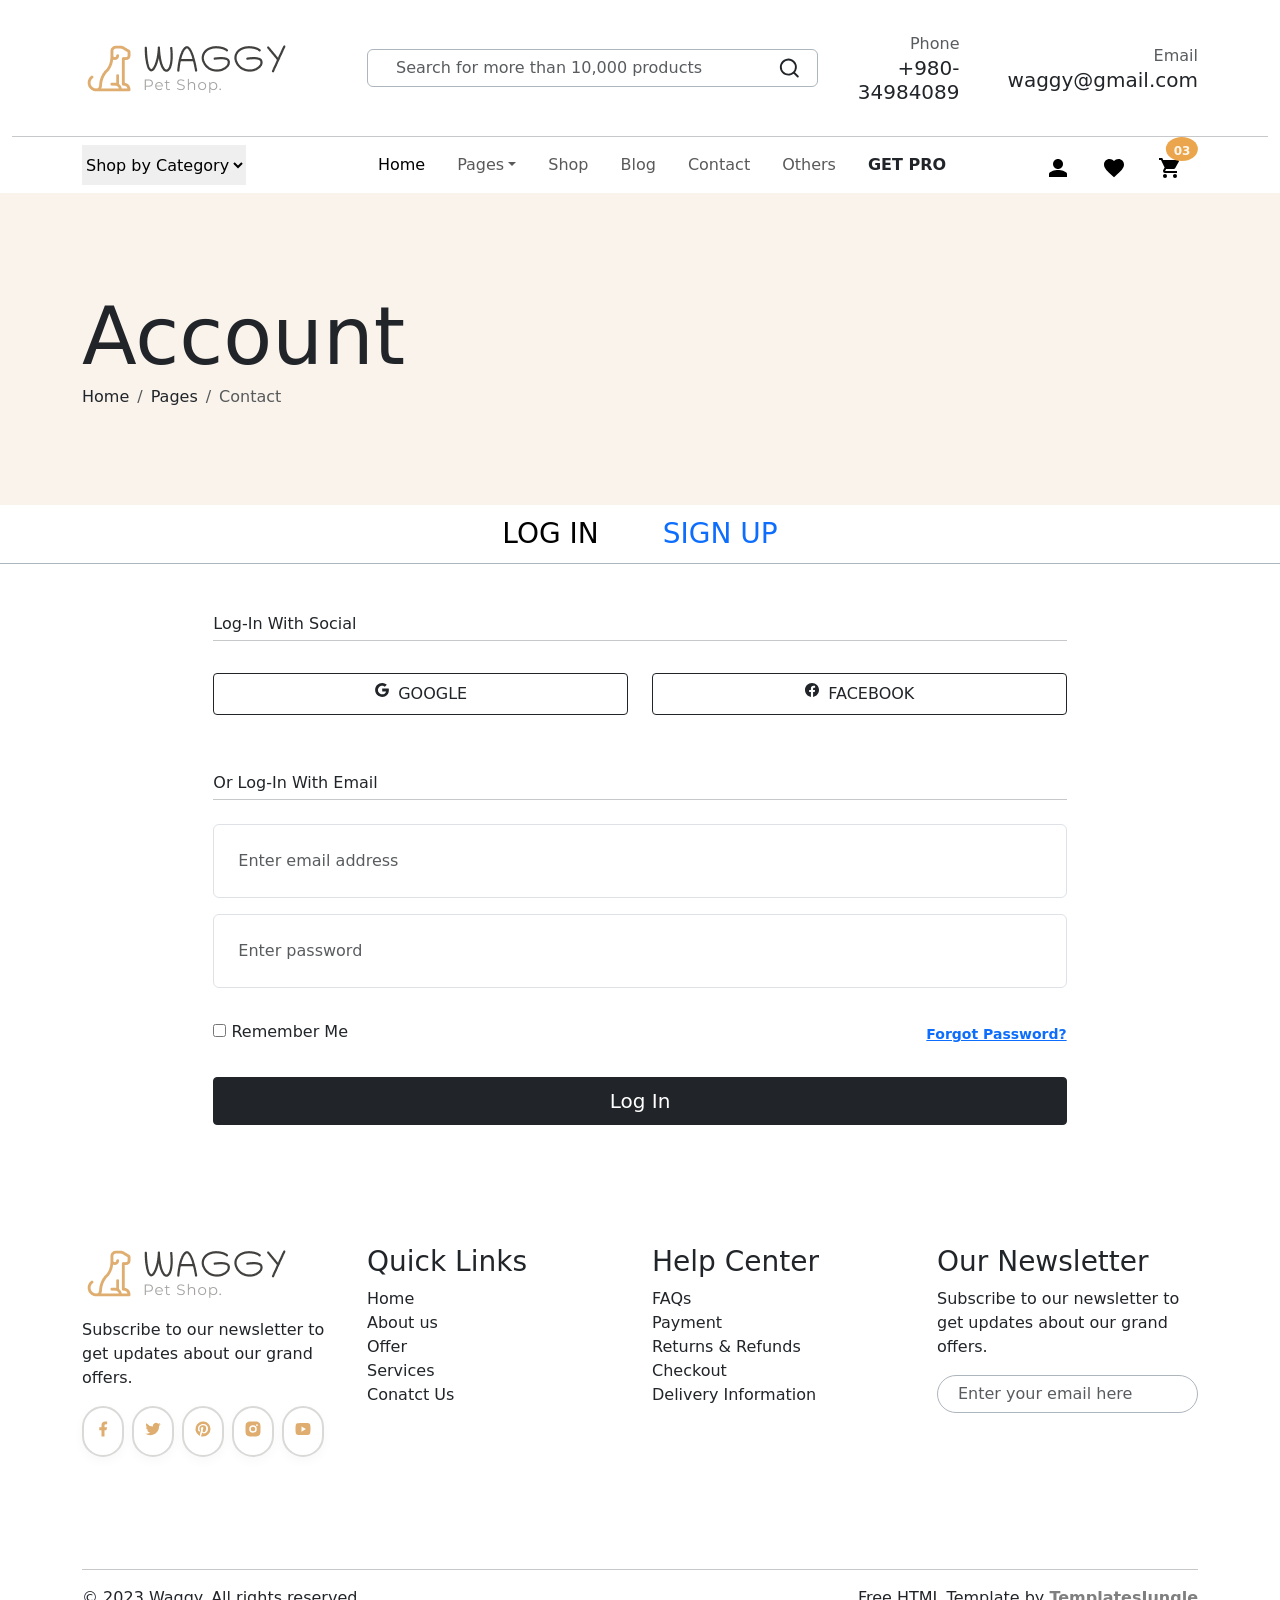
<file: account.html>
<!DOCTYPE html>
<html lang="en">
<head>
    <meta charset="UTF-8">
    <meta name="viewport" content="width=device-width, initial-scale=1.0">
    <title>Document</title>
     <link rel="preconnect" href="https://fonts.googleapis.com">
<link rel="preconnect" href="https://fonts.gstatic.com" crossorigin>
<link href="https://fonts.googleapis.com/css2?family=Caveat:wght@400..700&display=swap" rel="stylesheet">
    <link rel="stylesheet" href="https://fonts.googleapis.com/css2?family=Chilanka&family=Montserrat:wght@300;400;500&display=swap">
    <link href="https://cdn.jsdelivr.net/npm/bootstrap@5.3.8/dist/css/bootstrap.min.css" rel="stylesheet" integrity="sha384-sRIl4kxILFvY47J16cr9ZwB07vP4J8+LH7qKQnuqkuIAvNWLzeN8tE5YBujZqJLB" crossorigin="anonymous">
</head>
<body>
     <header>
    <div class="container  py-2">
      <div class="row py-4 pb-0 pb-sm-4 align-items-center ">

        <div class="col-sm-4 col-lg-3 text-center text-sm-start">
          <div class="main-logo">
            <a href="index.html">
              <img src="images/logo.png" alt="logo" class="img-fluid">
            </a>
          </div>
        </div>

        <div class="col-sm-6 offset-sm-2 offset-md-0 col-lg-5 d-none d-lg-block">
          <div class="search-bar border rounded-2 px-3 border-dark-subtle">
            <form id="search-form" class="text-center d-flex align-items-center" action="" method="">
              <input type="text" class="form-control border-0 bg-transparent" placeholder="Search for more than 10,000 products">
              <svg xmlns="http://www.w3.org/2000/svg" width="24" height="24" viewBox="0 0 24 24">
                <path fill="currentColor" d="M21.71 20.29L18 16.61A9 9 0 1 0 16.61 18l3.68 3.68a1 1 0 0 0 1.42 0a1 1 0 0 0 0-1.39ZM11 18a7 7 0 1 1 7-7a7 7 0 0 1-7 7Z"></path>
              </svg>
              
            </form>
          </div>
        </div>

        <div class="col-sm-8 col-lg-4 d-flex justify-content-end gap-5 align-items-center mt-4 mt-sm-0 justify-content-center justify-content-sm-end">
          <div class="support-box text-end d-none d-xl-block">
            <span class="fs-6 secondary-font text-muted">Phone</span>
            <h5 class="mb-0">+980-34984089</h5>
          </div>
          <div class="support-box text-end d-none d-xl-block">
            <span class="fs-6 secondary-font text-muted">Email</span>
            <h5 class="mb-0">waggy@gmail.com</h5>
          </div>



        </div>
      </div>
    </div>

    <div class="container-fluid">
      <hr class="m-0">
    </div>

    <div class="container">
      <nav class="main-menu d-flex navbar navbar-expand-lg ">

        <div class="d-flex d-lg-none align-items-end mt-3">
          <ul class="d-flex justify-content-end list-unstyled m-0">
            <li>
              <a href="account.html" class="mx-3">
                <iconify-icon icon="healthicons:person" class="fs-4"></iconify-icon>
              </a>
            </li>
            <li>
              <a href="wishlist.html" class="mx-3">
                <iconify-icon icon="mdi:heart" class="fs-4"></iconify-icon>
              </a>
            </li>

            <li>
              <a href="#" class="mx-3" data-bs-toggle="offcanvas" data-bs-target="#offcanvasCart" aria-controls="offcanvasCart">
                <iconify-icon icon="mdi:cart" class="fs-4 position-relative"></iconify-icon>
                <span class="position-absolute translate-middle badge rounded-circle bg-primary pt-2">
                  03
                </span>
              </a>
            </li>

            <li>
              <a href="#" class="mx-3" data-bs-toggle="offcanvas" data-bs-target="#offcanvasSearch" aria-controls="offcanvasSearch">
                <iconify-icon icon="tabler:search" class="fs-4"></iconify-icon>
                
              </a>
            </li>
          </ul>

        </div>

        <button class="navbar-toggler" type="button" data-bs-toggle="offcanvas" data-bs-target="#offcanvasNavbar" aria-controls="offcanvasNavbar">
          <span class="navbar-toggler-icon"></span>
        </button>

        <div class="offcanvas offcanvas-end" tabindex="-1" id="offcanvasNavbar" aria-labelledby="offcanvasNavbarLabel">

          <div class="offcanvas-header justify-content-center">
            <button type="button" class="btn-close" data-bs-dismiss="offcanvas" aria-label="Close"></button>
          </div>

          <div class="offcanvas-body justify-content-between">
            <select class="filter-categories border-0 mb-0 me-5">
              <option>Shop by Category</option>
              <option>Clothes</option>
              <option>Food</option>
              <option>Food</option>
              <option>Toy</option>
            </select>

            <ul class="navbar-nav menu-list list-unstyled d-flex gap-md-3 mb-0">
              <li class="nav-item">
                <a href="index.html" class="nav-link active" style="border-radius: 20px;">Home</a>
              </li>
              <li class="nav-item dropdown">
                <a class="nav-link dropdown-toggle" role="button" id="pages" data-bs-toggle="dropdown" aria-expanded="false">Pages</a>
                <ul class="dropdown-menu" aria-labelledby="pages">
                  <li><a href="about.html" class="dropdown-item">About Us<span class="badge bg-success text-dark ms-2">PRO</span></a></li>
                  <li><a href="shop.html" class="dropdown-item">Shop<span class="badge bg-success text-dark ms-2">PRO</span></a></li>
                  <li><a href="single-product.html" class="dropdown-item">Single Product<span class="badge bg-success text-dark ms-2">PRO</span></a></li>
                  <li><a href="cart.html" class="dropdown-item">Cart<span class="badge bg-success text-dark ms-2">PRO</span></a></li>
                  <li><a href="wishlist.html" class="dropdown-item">Wishlist<span class="badge bg-success text-dark ms-2">PRO</span></a></li>
                  <li><a href="checkout.html" class="dropdown-item">Checkout<span class="badge bg-success text-dark ms-2">PRO</span></a></li>
                  <li><a href="blog.html" class="dropdown-item">Blog<span class="badge bg-success text-dark ms-2">PRO</span></a></li>
                  <li><a href="single-post.html" class="dropdown-item">Single Post<span class="badge bg-success text-dark ms-2">PRO</span></a></li>
                  <li><a href="contact.html" class="dropdown-item">Contact<span class="badge bg-success text-dark ms-2">PRO</span></a></li>
                  <li><a href="faqs.html" class="dropdown-item">FAQs<span class="badge bg-success text-dark ms-2">PRO</span></a></li>
                  <li><a href="account.html" class="dropdown-item">Account<span class="badge bg-success text-dark ms-2">PRO</span></a></li>
                  <li><a href="thank-you.html" class="dropdown-item">Thankyou<span class="badge bg-success text-dark ms-2">PRO</span></a></li>
                  <li><a href="error.html" class="dropdown-item">Error 404<span class="badge bg-success text-dark ms-2">PRO</span></a></li>
                  <li><a href="styles.html" class="dropdown-item">Styles<span class="badge bg-success text-dark ms-2">PRO</span></a></li>
                </ul>
              </li>
              <li class="nav-item">
                <a href="shop.html" class="nav-link">Shop</a>
              </li>
              <li class="nav-item">
                <a href="blog.html" class="nav-link">Blog</a>
              </li>
              <li class="nav-item">
                <a href="contact.html" class="nav-link">Contact</a>
              </li>
              <li class="nav-item">
                <a href="#" class="nav-link">Others</a>
              </li>
              <li class="nav-item">
                <a href="https://templatesjungle.gumroad.com/l/waggy-pet-shop-ecommerce-html-website-template" class="nav-link fw-bold text-dark" target="_blank">GET PRO</a>
              </li>
            </ul>

            <div class="d-none d-lg-flex align-items-end">
              <ul class="d-flex justify-content-end list-unstyled m-0">
                <li>
                  <a href="account.html" class="mx-3">
                    <iconify-icon  style="color: #000000;" icon="healthicons:person" class="fs-4"><svg xmlns="http://www.w3.org/2000/svg" width="1em" height="1em" viewBox="0 0 48 48"><g fill="currentColor"><path d="M6 36c0-4.965 11.993-8 18-8c6.008 0 18 3.035 18 8v6H6z"></path><path fill-rule="evenodd" d="M24 26c5.523 0 10-4.477 10-10S29.523 6 24 6s-10 4.477-10 10s4.477 10 10 10" clip-rule="evenodd"></path></g></svg></iconify-icon>
                  </a>
                </li>
                <li>
                  <a href="wishlist.html" class="mx-3">
                    <iconify-icon style="color: #000000;" icon="mdi:heart" class="fs-4">
                      <svg xmlns="http://www.w3.org/2000/svg" width="1em" height="1em" viewBox="0 0 24 24"><path fill="currentColor" d="m12 21.35l-1.45-1.32C5.4 15.36 2 12.27 2 8.5C2 5.41 4.42 3 7.5 3c1.74 0 3.41.81 4.5 2.08C13.09 3.81 14.76 3 16.5 3C19.58 3 22 5.41 22 8.5c0 3.77-3.4 6.86-8.55 11.53z"></path></svg>
                    </iconify-icon>
                  </a>
                </li>

                <li class="">
                  <a href="#" class="mx-3" data-bs-toggle="offcanvas" data-bs-target="#offcanvasCart" aria-controls="offcanvasCart">
                    <iconify-icon style="color: #000000;" icon="mdi:cart" class="fs-4 position-relative">
                      <svg xmlns="http://www.w3.org/2000/svg" width="1em" height="1em" viewBox="0 0 24 24"><path fill="currentColor" d="M17 18c-1.11 0-2 .89-2 2a2 2 0 0 0 2 2a2 2 0 0 0 2-2a2 2 0 0 0-2-2M1 2v2h2l3.6 7.59l-1.36 2.45c-.15.28-.24.61-.24.96a2 2 0 0 0 2 2h12v-2H7.42a.25.25 0 0 1-.25-.25q0-.075.03-.12L8.1 13h7.45c.75 0 1.41-.42 1.75-1.03l3.58-6.47c.07-.16.12-.33.12-.5a1 1 0 0 0-1-1H5.21l-.94-2M7 18c-1.11 0-2 .89-2 2a2 2 0 0 0 2 2a2 2 0 0 0 2-2a2 2 0 0 0-2-2"></path></svg>
                    </iconify-icon>
                    <span style="color: #fff7ed ; background-color: #eba64d; " class="position-absolute translate-middle badge rounded-circle  pt-2">
                      03
                    </span>
                  </a>
                </li>
              </ul>

            </div>

          </div>

        </div>

      </nav>



    </div>
  </header>

  <!---banner-->
  <section id="banner" class="py-3" style="background: #F9F3EC;">
    <div class="container">
      <div class="hero-content py-5 my-3">
        <h2 class="display-1 mt-3 mb-0">Account</h2>
        <nav class="breadcrumb">
          <a class="breadcrumb-item nav-link" href="#">Home</a>
          <a class="breadcrumb-item nav-link" href="#">Pages</a>
          <span class="breadcrumb-item active" aria-current="page">Contact</span>
        </nav>
      </div>
    </div>
  </section>

  <!---contect us-->
 <div class="row">
                <div class="tabs-listing">
                    <nav>
                        <div class="nav nav-tabs d-flex justify-content-center border-dark-subtle mb-3" id="nav-tab" role="tablist">
                            <button class="nav-link mx-3 fs-3 border-bottom border-dark-subtle border-0 text-uppercase active" id="nav-sign-in-tab" data-bs-toggle="tab" data-bs-target="#nav-sign-in" type="button" role="tab" aria-controls="nav-sign-in"  >Log In</button>
                            <button class="nav-link mx-3 fs-3 border-bottom border-dark-subtle border-0 text-uppercase" id="nav-register-tab" data-bs-toggle="tab" data-bs-target="#nav-register" type="button" role="tab" aria-controls="nav-register" aria-selected="false" tabindex="-1">Sign Up</button>
                        </div>
                    </nav>
                    <div class="tab-content" id="nav-tabContent">
                        <div class="tab-pane fade active show" id="nav-sign-in" role="tabpanel" aria-labelledby="nav-sign-in-tab">
                            <div class="col-lg-8 offset-lg-2 mt-5">

                                <p class="mb-0">Log-In With Social</p>
                                <hr class="my-1">
                                <div class="row mt-4 mb-5">
                                    <div class="d-grid col-md-6 my-2">
                                        <a href="#" class="btn btn-outline-dark btn-lg text-uppercase fs-6 rounded-1 ">
                                            <div class="d-flex flex-wrap justify-content-center">
                                                <iconify-icon icon="ion:logo-google" class="signup-social-icon me-2"><template shadowrootmode="open"><style data-style="data-style">:host{display:inline-block;vertical-align:0}span,svg{display:block}</style><svg xmlns="http://www.w3.org/2000/svg" width="1em" height="1em" viewBox="0 0 512 512"><path fill="currentColor" d="m473.16 221.48l-2.26-9.59H262.46v88.22H387c-12.93 61.4-72.93 93.72-121.94 93.72c-35.66 0-73.25-15-98.13-39.11a140.08 140.08 0 0 1-41.8-98.88c0-37.16 16.7-74.33 41-98.78s61-38.13 97.49-38.13c41.79 0 71.74 22.19 82.94 32.31l62.69-62.36C390.86 72.72 340.34 32 261.6 32c-60.75 0-119 23.27-161.58 65.71C58 139.5 36.25 199.93 36.25 256s20.58 113.48 61.3 155.6c43.51 44.92 105.13 68.4 168.58 68.4c57.73 0 112.45-22.62 151.45-63.66c38.34-40.4 58.17-96.3 58.17-154.9c0-24.67-2.48-39.32-2.59-39.96"></path></svg></template></iconify-icon>
                                                <p class="mb-0">Google</p>
                                            </div>
                                        </a>
                                    </div>
                                    <div class="d-grid col-md-6 my-2">
                                        <a href="#" class="btn btn-outline-dark btn-lg text-uppercase fs-6 rounded-1 ">
                                            <div class="d-flex flex-wrap justify-content-center">
                                                <iconify-icon icon="ion:logo-facebook" class="signup-social-icon me-2"><template shadowrootmode="open"><style data-style="data-style">:host{display:inline-block;vertical-align:0}span,svg{display:block}</style><svg xmlns="http://www.w3.org/2000/svg" width="1em" height="1em" viewBox="0 0 512 512"><path fill="currentColor" fill-rule="evenodd" d="M480 257.35c0-123.7-100.3-224-224-224s-224 100.3-224 224c0 111.8 81.9 204.47 189 221.29V322.12h-56.89v-64.77H221V208c0-56.13 33.45-87.16 84.61-87.16c24.51 0 50.15 4.38 50.15 4.38v55.13H327.5c-27.81 0-36.51 17.26-36.51 35v42h62.12l-9.92 64.77H291v156.54c107.1-16.81 189-109.48 189-221.31"></path></svg></template></iconify-icon>
                                                <p class="mb-0">Facebook</p>
                                            </div>
                                        </a>
                                    </div>
                                </div>


                                <p class="mb-0">Or Log-In With Email</p>
                                <hr class="my-1">

                                <form id="form1" class="form-group flex-wrap ">
                                    <div class="form-input col-lg-12 my-4">

                                        <input type="text"   name="email" placeholder="Enter email address" class="form-control mb-3 p-4">
                                        <input type="password"   placeholder="Enter password" class="form-control mb-3 p-4" aria-describedby="passwordHelpBlock">

                                        <label class="py-3 d-flex flex-wrap justify-content-between">
                                            <div>
                                                <input type="checkbox"  class="d-inline">
                                                <span class="label-body ">Remember Me</span>
                                            </div>

                                            <div   class="form-text ">
                                                <a   class="  fw-bold"> Forgot Password?</a>
                                            </div>
                                        </label>
                                        <div class="d-grid my-3">
                                            <a href="#" class="btn btn-dark btn-lg rounded-1">Log In</a>
                                        </div>

                                    </div>
                                </form>

                            </div>

                        </div>
                        <div class="tab-pane fade" id="nav-register" role="tabpanel" aria-labelledby="nav-register-tab">
                            <div class="col-lg-8 offset-lg-2 mt-5">

                                <p class="mb-0">Sign-up With Social</p>
                                <hr class="my-1">
                                <div class="row mt-4 mb-5">
                                    <div class="d-grid col-md-6 my-2">
                                        <a href="#" class="btn btn-outline-dark btn-lg text-uppercase fs-6 rounded-1 ">
                                            <div class="d-flex flex-wrap justify-content-center">
                                                <iconify-icon icon="ion:logo-google" class="signup-social-icon me-2"><template shadowrootmode="open"><style data-style="data-style">:host{display:inline-block;vertical-align:0}span,svg{display:block}</style><svg xmlns="http://www.w3.org/2000/svg" width="1em" height="1em" viewBox="0 0 512 512"><path fill="currentColor" d="m473.16 221.48l-2.26-9.59H262.46v88.22H387c-12.93 61.4-72.93 93.72-121.94 93.72c-35.66 0-73.25-15-98.13-39.11a140.08 140.08 0 0 1-41.8-98.88c0-37.16 16.7-74.33 41-98.78s61-38.13 97.49-38.13c41.79 0 71.74 22.19 82.94 32.31l62.69-62.36C390.86 72.72 340.34 32 261.6 32c-60.75 0-119 23.27-161.58 65.71C58 139.5 36.25 199.93 36.25 256s20.58 113.48 61.3 155.6c43.51 44.92 105.13 68.4 168.58 68.4c57.73 0 112.45-22.62 151.45-63.66c38.34-40.4 58.17-96.3 58.17-154.9c0-24.67-2.48-39.32-2.59-39.96"></path></svg></template></iconify-icon>
                                                <p class="mb-0">Google</p>
                                            </div>
                                        </a>
                                    </div>
                                    <div class="d-grid col-md-6 my-2">
                                        <a href="#" class="btn btn-outline-dark btn-lg text-uppercase fs-6 rounded-1 ">
                                            <div class="d-flex flex-wrap justify-content-center">
                                                <iconify-icon icon="ion:logo-facebook" class="signup-social-icon me-2"><template shadowrootmode="open"><style data-style="data-style">:host{display:inline-block;vertical-align:0}span,svg{display:block}</style><svg xmlns="http://www.w3.org/2000/svg" width="1em" height="1em" viewBox="0 0 512 512"><path fill="currentColor" fill-rule="evenodd" d="M480 257.35c0-123.7-100.3-224-224-224s-224 100.3-224 224c0 111.8 81.9 204.47 189 221.29V322.12h-56.89v-64.77H221V208c0-56.13 33.45-87.16 84.61-87.16c24.51 0 50.15 4.38 50.15 4.38v55.13H327.5c-27.81 0-36.51 17.26-36.51 35v42h62.12l-9.92 64.77H291v156.54c107.1-16.81 189-109.48 189-221.31"></path></svg></template></iconify-icon>
                                                <p class="mb-0">Facebook</p>
                                            </div>
                                        </a>
                                    </div>
                                </div>


                                <p class="mb-0">Or Sign-Up With Email</p>
                                <hr class="my-1">

                                <form id="form1" class="form-group flex-wrap ">
                                    <div class="form-input col-lg-12 my-4">

                                        <input type="text" id="exampleInputName" name="email" placeholder="Your full name" class="form-control mb-3 p-4">
                                        <input type="text" id="exampleInputEmail1" name="email" placeholder="Your email address" class="form-control mb-3 p-4">
                                        <input type="password" id="inputPassword1" placeholder="Set your password" class="form-control mb-3 p-4" aria-describedby="passwordHelpBlock">
                                        <input type="password" id="inputPassword2" placeholder="Retype your password" class="form-control mb-3 p-4" aria-describedby="passwordHelpBlock">

                                        <label class="py-3 d-flex flex-wrap justify-content-between">
                                            <div>
                                                <input type="checkbox" required="" class="d-inline">
                                                <span class="label-body ">Remember Me</span>
                                            </div>

                                            <div id="passwordHelpBlock" class="form-text ">
                                                <a href="#" class="text-primary  fw-bold"> Forgot Password?</a>
                                            </div>
                                        </label>
                                        <div class="d-grid my-3">
                                            <a href="#" class="btn btn-dark btn-lg rounded-1">Sign Up</a>
                                        </div>

                                    </div>
                                </form>

                            </div>
                        </div>
                    </div>
                </div>
            </div>
    

  <!----footer-->
  <footer id="footer" class="my-5">
    <div class="container py-5 my-5">
      <div class="row">

        <div class="col-md-3">
          <div class="footer-menu">
            <img src="images/logo.png" alt="logo">
            <p class="blog-paragraph fs-6 mt-3">Subscribe to our newsletter to get updates about our grand offers.</p>
            <div class="social-links ">
              <ul class="d-flex list-unstyled gap-2">
                <li class="social g-3 "  style="    color: #CACACA;
    font-size: 1.125rem;
    padding: 10px 10px;
    border-radius: 4rem;
    border: 2px solid #D9D9D8;
    box-shadow: 0px 4px 12px 0px rgba(0, 0, 0, 0.03);
    transition: all 0.5s ease;
    gap: 2px;" >
                  <a href="#"  >
                    <iconify-icon   style="color: #DEAD6F;" class="social-icon" icon="ri:facebook-fill"><template shadowrootmode="open"><style data-style="data-style">:host{display:inline-block;vertical-align:0}span,svg{display:block}</style><svg xmlns="http://www.w3.org/2000/svg" width="1em" height="1em" viewBox="0 0 24 24"><path fill="currentColor" d="M14 13.5h2.5l1-4H14v-2c0-1.03 0-2 2-2h1.5V2.14c-.326-.043-1.557-.14-2.857-.14C11.928 2 10 3.657 10 6.7v2.8H7v4h3V22h4z"></path></svg></template></iconify-icon>
                  </a>
                </li>
                <li class="social g-3 " style="    color: #CACACA;
    font-size: 1.125rem;
    padding: 10px 10px;
    border-radius: 4rem;
    border: 2px solid #D9D9D8;
    box-shadow: 0px 4px 12px 0px rgba(0, 0, 0, 0.03);
    transition: all 0.5s ease;
    gap: 2px;" >
                  <a href="#">
                    <iconify-icon   style="color: #DEAD6F;" class="social-icon" icon="ri:twitter-fill"><template shadowrootmode="open"><style data-style="data-style">:host{display:inline-block;vertical-align:0}span,svg{display:block}</style><svg xmlns="http://www.w3.org/2000/svg" width="1em" height="1em" viewBox="0 0 24 24"><path fill="currentColor" d="M22.213 5.656a8.4 8.4 0 0 1-2.402.658A4.2 4.2 0 0 0 21.649 4c-.82.488-1.719.83-2.655 1.015a4.182 4.182 0 0 0-7.126 3.814a11.87 11.87 0 0 1-8.621-4.37a4.17 4.17 0 0 0-.566 2.103c0 1.45.739 2.731 1.86 3.481a4.2 4.2 0 0 1-1.894-.523v.051a4.185 4.185 0 0 0 3.355 4.102a4.2 4.2 0 0 1-1.89.072A4.185 4.185 0 0 0 8.02 16.65a8.4 8.4 0 0 1-6.192 1.732a11.83 11.83 0 0 0 6.41 1.88c7.694 0 11.9-6.373 11.9-11.9q0-.271-.012-.541a8.5 8.5 0 0 0 2.086-2.164"></path></svg></template></iconify-icon>
                  </a>
                </li>
                <li class="social" style="    color: #CACACA;
    font-size: 1.125rem;
    padding: 10px 10px;
    border-radius: 4rem;
    border: 2px solid #D9D9D8;
    box-shadow: 0px 4px 12px 0px rgba(0, 0, 0, 0.03);
    transition: all 0.5s ease;
    gap: 2px;" >
                  <a href="#">
                    <iconify-icon  style="color: #DEAD6F;" class="social-icon" icon="ri:pinterest-fill"><template shadowrootmode="open"><style data-style="data-style">:host{display:inline-block;vertical-align:0}span,svg{display:block}</style><svg xmlns="http://www.w3.org/2000/svg" width="1em" height="1em" viewBox="0 0 24 24"><path fill="currentColor" d="M13.372 2.094a10.003 10.003 0 0 0-5.369 19.074a7.8 7.8 0 0 1 .162-2.292c.185-.839 1.296-5.463 1.296-5.463a3.7 3.7 0 0 1-.324-1.577c0-1.485.857-2.593 1.923-2.593a1.334 1.334 0 0 1 1.342 1.508c0 .9-.578 2.262-.88 3.54a1.544 1.544 0 0 0 1.575 1.923c1.897 0 3.17-2.431 3.17-5.301c0-2.201-1.457-3.847-4.143-3.847a4.746 4.746 0 0 0-4.93 4.793a2.96 2.96 0 0 0 .648 1.97a.48.48 0 0 1 .162.554c-.046.184-.162.623-.208.785a.354.354 0 0 1-.51.253c-1.384-.554-2.036-2.077-2.036-3.816c0-2.847 2.384-6.255 7.154-6.255c3.796 0 6.319 2.777 6.319 5.747c0 3.909-2.176 6.848-5.393 6.848a2.86 2.86 0 0 1-2.454-1.246s-.579 2.316-.692 2.754a8 8 0 0 1-1.019 2.131c.923.28 1.882.42 2.846.416a9.99 9.99 0 0 0 9.996-10.002a10 10 0 0 0-8.635-9.904"></path></svg></template></iconify-icon>
                  </a>
                </li>
                <li class="social"  style="    color: #CACACA;
    font-size: 1.125rem;
    padding: 10px 10px;
    border-radius: 4rem;
    border: 2px solid #D9D9D8;
    box-shadow: 0px 4px 12px 0px rgba(0, 0, 0, 0.03);
    transition: all 0.5s ease;
    gap: 2px;" >
                  <a href="#">
                    <iconify-icon   style="color: #DEAD6F;" class="social-icon" icon="ri:instagram-fill"><template shadowrootmode="open"><style data-style="data-style">:host{display:inline-block;vertical-align:0}span,svg{display:block}</style><svg xmlns="http://www.w3.org/2000/svg" width="1em" height="1em" viewBox="0 0 24 24"><path fill="currentColor" d="M13.028 2c1.125.003 1.696.009 2.189.023l.194.007c.224.008.445.018.712.03c1.064.05 1.79.218 2.427.465c.66.254 1.216.598 1.772 1.153a4.9 4.9 0 0 1 1.153 1.772c.247.637.415 1.363.465 2.428c.012.266.022.487.03.712l.006.194c.015.492.021 1.063.023 2.188l.001.746v1.31a79 79 0 0 1-.023 2.188l-.006.194c-.008.225-.018.446-.03.712c-.05 1.065-.22 1.79-.466 2.428a4.9 4.9 0 0 1-1.153 1.772a4.9 4.9 0 0 1-1.772 1.153c-.637.247-1.363.415-2.427.465l-.712.03l-.194.006c-.493.014-1.064.021-2.189.023l-.746.001h-1.309a78 78 0 0 1-2.189-.023l-.194-.006a63 63 0 0 1-.712-.031c-1.064-.05-1.79-.218-2.428-.465a4.9 4.9 0 0 1-1.771-1.153a4.9 4.9 0 0 1-1.154-1.772c-.247-.637-.415-1.363-.465-2.428l-.03-.712l-.005-.194A79 79 0 0 1 2 13.028v-2.056a79 79 0 0 1 .022-2.188l.007-.194c.008-.225.018-.446.03-.712c.05-1.065.218-1.79.465-2.428A4.9 4.9 0 0 1 3.68 3.678a4.9 4.9 0 0 1 1.77-1.153c.638-.247 1.363-.415 2.428-.465c.266-.012.488-.022.712-.03l.194-.006a79 79 0 0 1 2.188-.023zM12 7a5 5 0 1 0 0 10a5 5 0 0 0 0-10m0 2a3 3 0 1 1 .001 6a3 3 0 0 1 0-6m5.25-3.5a1.25 1.25 0 0 0 0 2.5a1.25 1.25 0 0 0 0-2.5"></path></svg></template></iconify-icon>
                  </a>
                </li>
                <li class="social"  style="    color: #CACACA;
    font-size: 1.125rem;
    padding: 10px 10px;
    border-radius: 4rem;
    border: 2px solid #D9D9D8;
    box-shadow: 0px 4px 12px 0px rgba(0, 0, 0, 0.03);
    transition: all 0.5s ease;
    gap: 2px;" >
                  <a href="#">
                    <iconify-icon  style="color: #DEAD6F;" class="social-icon" icon="ri:youtube-fill"><template shadowrootmode="open"><style data-style="data-style">:host{display:inline-block;vertical-align:0}span,svg{display:block}</style><svg xmlns="http://www.w3.org/2000/svg" width="1em" height="1em" viewBox="0 0 24 24"><path fill="currentColor" d="M12.244 4c.534.003 1.87.016 3.29.073l.504.022c1.429.067 2.857.183 3.566.38c.945.266 1.687 1.04 1.938 2.022c.4 1.56.45 4.602.456 5.339l.001.152v.174c-.007.737-.057 3.78-.457 5.339c-.254.985-.997 1.76-1.938 2.022c-.709.197-2.137.313-3.566.38l-.504.023c-1.42.056-2.756.07-3.29.072l-.235.001h-.255c-1.13-.007-5.856-.058-7.36-.476c-.944-.266-1.687-1.04-1.938-2.022c-.4-1.56-.45-4.602-.456-5.339v-.326c.006-.737.056-3.78.456-5.339c.254-.985.997-1.76 1.939-2.021c1.503-.419 6.23-.47 7.36-.476zM9.999 8.5v7l6-3.5z"></path></svg></template></iconify-icon>
                  </a>
                </li>

              </ul>
            </div>
          </div>
        </div>
        <div class="col-md-3">
          <div class="footer-menu">
            <h3>Quick Links</h3>
            <ul class="menu-list list-unstyled">
              <li class="menu-item">
                <a href="#" class="nav-link">Home</a>
              </li>
              <li class="menu-item">
                <a href="#" class="nav-link">About us</a>
              </li>
              <li class="menu-item">
                <a href="#" class="nav-link">Offer </a>
              </li>
              <li class="menu-item">
                <a href="#" class="nav-link">Services</a>
              </li>
              <li class="menu-item">
                <a href="#" class="nav-link">Conatct Us</a>
              </li>
            </ul>
          </div>
        </div>
        <div class="col-md-3">
          <div class="footer-menu">
            <h3>Help Center</h3>
              <ul class="menu-list list-unstyled">
                <li class="menu-item">
                  <a href="#" class="nav-link">FAQs</a>
                </li>
                <li class="menu-item">
                  <a href="#" class="nav-link">Payment</a>
                </li>
                <li class="menu-item">
                  <a href="#" class="nav-link">Returns &amp; Refunds</a>
                </li>
                <li class="menu-item">
                  <a href="#" class="nav-link">Checkout</a>
                </li>
                <li class="menu-item">
                  <a href="#" class="nav-link">Delivery Information</a>
                </li>
              </ul>
          </div>
        </div>
        <div class="col-md-3">
          <div>
            <h3>Our Newsletter</h3>
            <p class="blog-paragraph fs-6">Subscribe to our newsletter to get updates about our grand offers.</p>
            <div class="search-bar border rounded-pill border-dark-subtle px-2">
              <form class="text-center d-flex align-items-center" action="" method="">
                <input type="text" class="form-control border-0 bg-transparent" placeholder="Enter your email here">
                
              </form>
            </div>
          </div>
        </div>

      </div>
    </div>
  </footer>

  <!---footerbottom-->

  <div id="footer-bottom">
    <div class="container">
      <hr class="m-0">
      <div class="row mt-3">
        <div class="col-md-6 copyright">
          <p class="secondary-font">© 2023 Waggy. All rights reserved.</p>
        </div>
        <div class="col-md-6 text-md-end">
          <p class="secondary-font">Free HTML Template by <a   target="_blank" class="text-decoration-underline fw-bold text-black-50"> TemplatesJungle</a> </p>
        </div>
      </div>
    </div>
  </div>
 <script src="https://cdn.jsdelivr.net/npm/bootstrap@5.3.8/dist/js/bootstrap.bundle.min.js" integrity="sha384-FKyoEForCGlyvwx9Hj09JcYn3nv7wiPVlz7YYwJrWVcXK/BmnVDxM+D2scQbITxI" crossorigin="anonymous"></script>
    
</body>
</html>
</file>
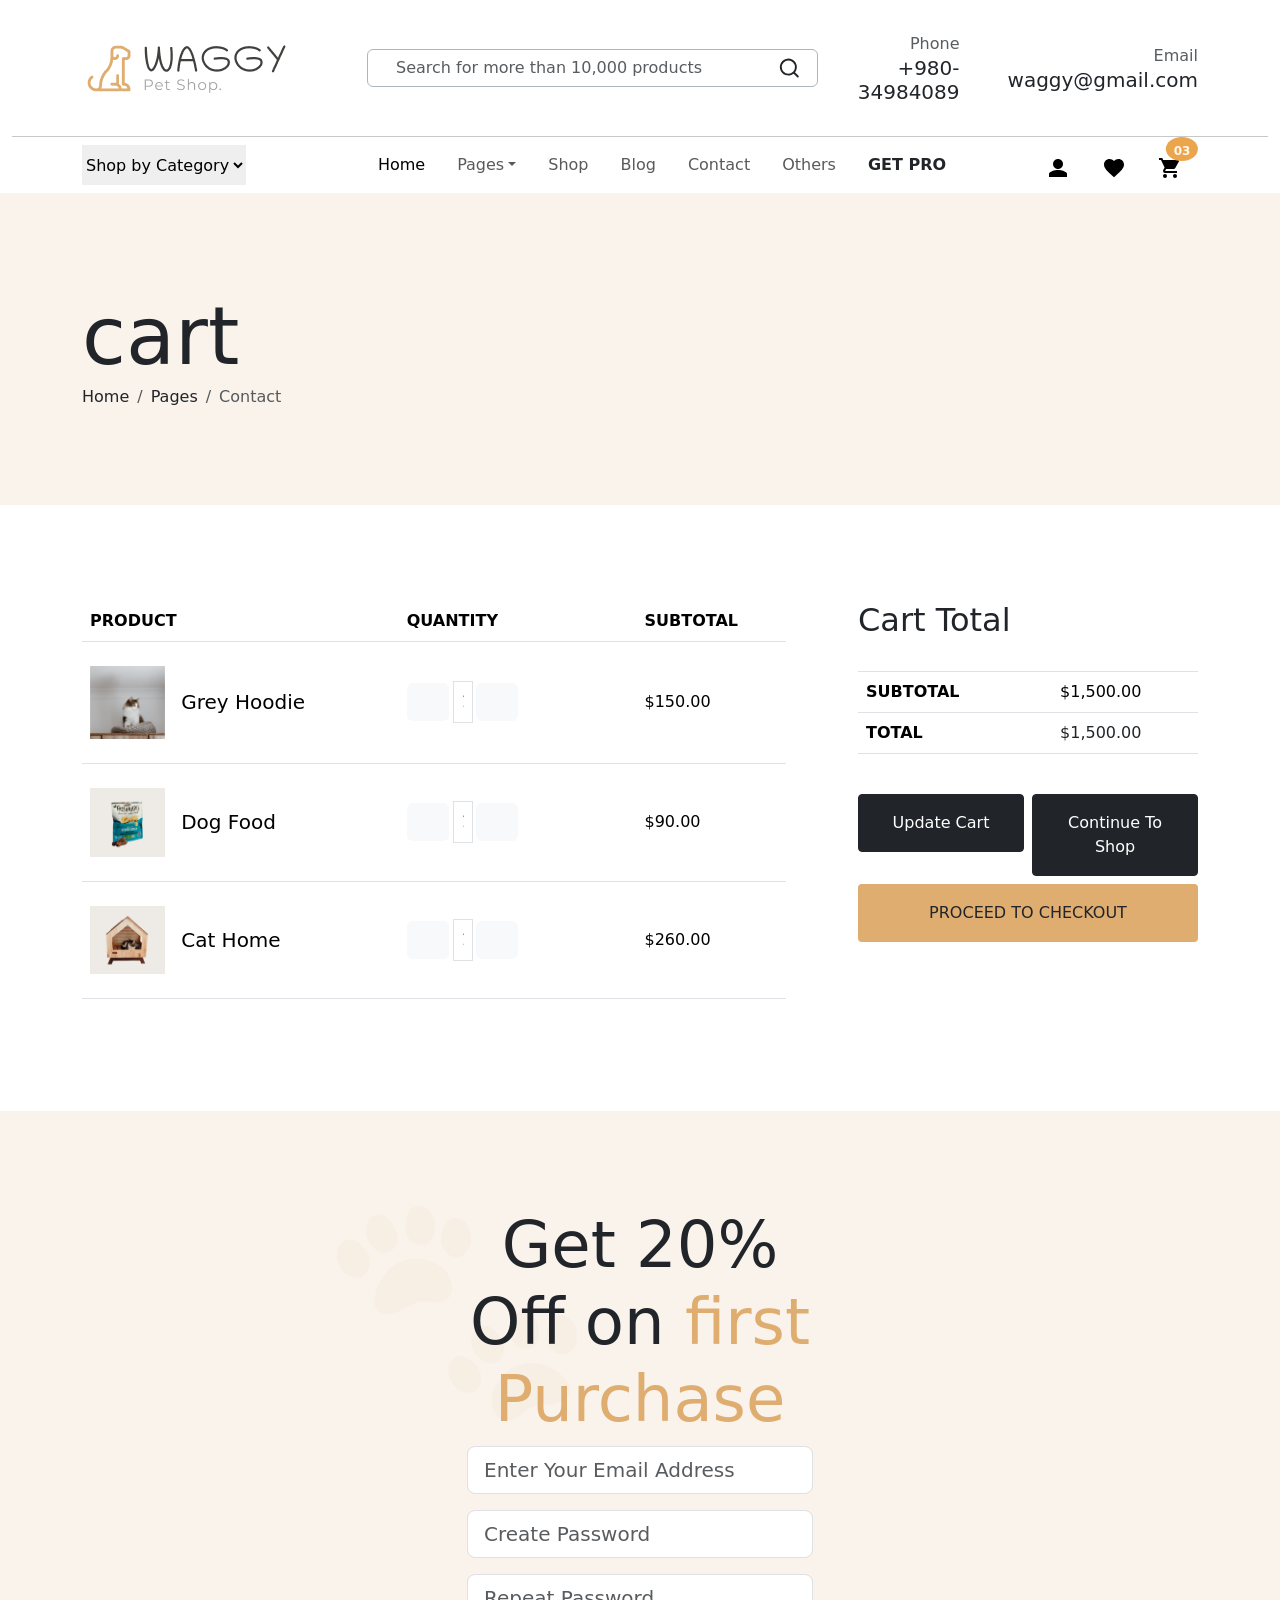
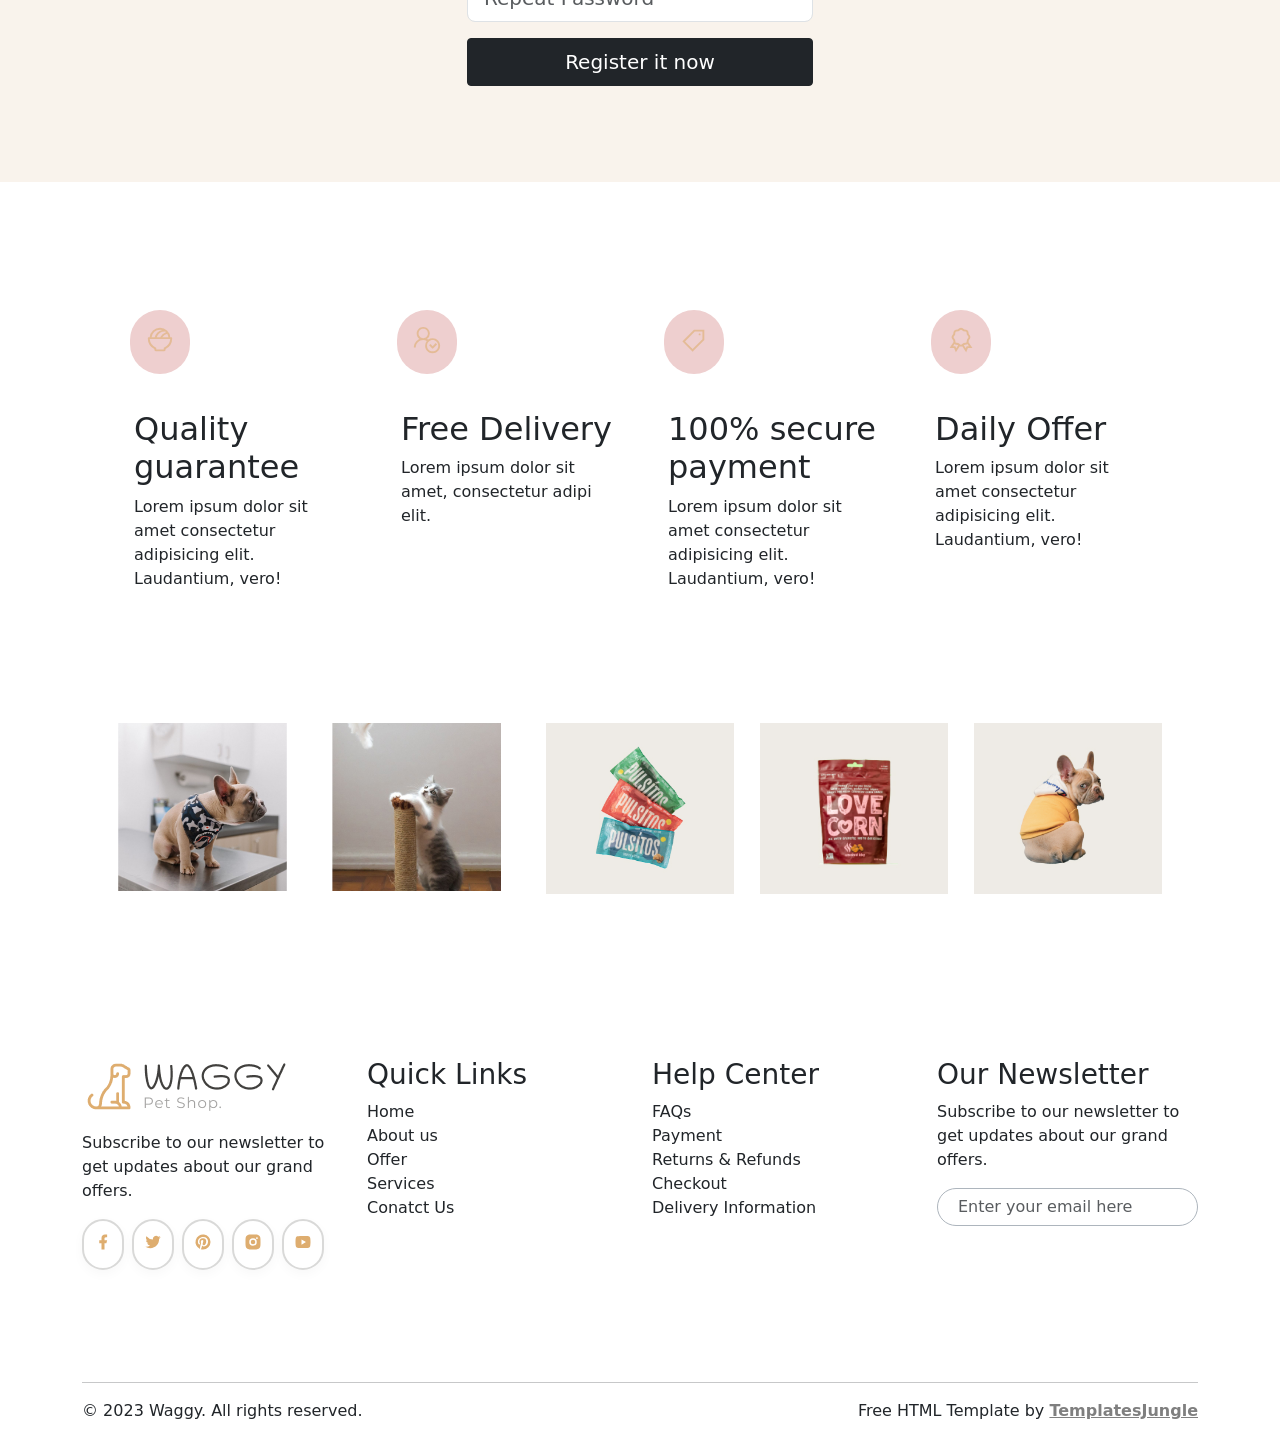
<file: cart.html>
<!DOCTYPE html>
<html lang="en">
<head>
    <meta charset="UTF-8">
    <meta name="viewport" content="width=device-width, initial-scale=1.0">
    <title>Document</title>
     <link rel="preconnect" href="https://fonts.googleapis.com">
<link rel="preconnect" href="https://fonts.gstatic.com" crossorigin>
<link href="https://fonts.googleapis.com/css2?family=Caveat:wght@400..700&display=swap" rel="stylesheet">
    <link rel="stylesheet" href="https://fonts.googleapis.com/css2?family=Chilanka&family=Montserrat:wght@300;400;500&display=swap">
    <link href="https://cdn.jsdelivr.net/npm/bootstrap@5.3.8/dist/css/bootstrap.min.css" rel="stylesheet" integrity="sha384-sRIl4kxILFvY47J16cr9ZwB07vP4J8+LH7qKQnuqkuIAvNWLzeN8tE5YBujZqJLB" crossorigin="anonymous">
</head>
<body>

    <!--banner-->
     <header>
    <div class="container  py-2">
      <div class="row py-4 pb-0 pb-sm-4 align-items-center ">

        <div class="col-sm-4 col-lg-3 text-center text-sm-start">
          <div class="main-logo">
            <a href="index.html">
              <img src="images/logo.png" alt="logo" class="img-fluid">
            </a>
          </div>
        </div>

        <div class="col-sm-6 offset-sm-2 offset-md-0 col-lg-5 d-none d-lg-block">
          <div class="search-bar border rounded-2 px-3 border-dark-subtle">
            <form id="search-form" class="text-center d-flex align-items-center" action="" method="">
              <input type="text" class="form-control border-0 bg-transparent" placeholder="Search for more than 10,000 products">
              <svg xmlns="http://www.w3.org/2000/svg" width="24" height="24" viewBox="0 0 24 24">
                <path fill="currentColor" d="M21.71 20.29L18 16.61A9 9 0 1 0 16.61 18l3.68 3.68a1 1 0 0 0 1.42 0a1 1 0 0 0 0-1.39ZM11 18a7 7 0 1 1 7-7a7 7 0 0 1-7 7Z"></path>
              </svg>
              
            </form>
          </div>
        </div>

        <div class="col-sm-8 col-lg-4 d-flex justify-content-end gap-5 align-items-center mt-4 mt-sm-0 justify-content-center justify-content-sm-end">
          <div class="support-box text-end d-none d-xl-block">
            <span class="fs-6 secondary-font text-muted">Phone</span>
            <h5 class="mb-0">+980-34984089</h5>
          </div>
          <div class="support-box text-end d-none d-xl-block">
            <span class="fs-6 secondary-font text-muted">Email</span>
            <h5 class="mb-0">waggy@gmail.com</h5>
          </div>



        </div>
      </div>
    </div>

    <div class="container-fluid">
      <hr class="m-0">
    </div>

    <div class="container">
      <nav class="main-menu d-flex navbar navbar-expand-lg ">

        <div class="d-flex d-lg-none align-items-end mt-3">
          <ul class="d-flex justify-content-end list-unstyled m-0">
            <li>
              <a href="account.html" class="mx-3">
                <iconify-icon icon="healthicons:person" class="fs-4"></iconify-icon>
              </a>
            </li>
            <li>
              <a href="wishlist.html" class="mx-3">
                <iconify-icon icon="mdi:heart" class="fs-4"></iconify-icon>
              </a>
            </li>

            <li>
              <a href="#" class="mx-3" data-bs-toggle="offcanvas" data-bs-target="#offcanvasCart" aria-controls="offcanvasCart">
                <iconify-icon icon="mdi:cart" class="fs-4 position-relative"></iconify-icon>
                <span class="position-absolute translate-middle badge rounded-circle bg-primary pt-2">
                  03
                </span>
              </a>
            </li>

            <li>
              <a href="#" class="mx-3" data-bs-toggle="offcanvas" data-bs-target="#offcanvasSearch" aria-controls="offcanvasSearch">
                <iconify-icon icon="tabler:search" class="fs-4"></iconify-icon>
                
              </a>
            </li>
          </ul>

        </div>

        <button class="navbar-toggler" type="button" data-bs-toggle="offcanvas" data-bs-target="#offcanvasNavbar" aria-controls="offcanvasNavbar">
          <span class="navbar-toggler-icon"></span>
        </button>

        <div class="offcanvas offcanvas-end" tabindex="-1" id="offcanvasNavbar" aria-labelledby="offcanvasNavbarLabel">

          <div class="offcanvas-header justify-content-center">
            <button type="button" class="btn-close" data-bs-dismiss="offcanvas" aria-label="Close"></button>
          </div>

          <div class="offcanvas-body justify-content-between">
            <select class="filter-categories border-0 mb-0 me-5">
              <option>Shop by Category</option>
              <option>Clothes</option>
              <option>Food</option>
              <option>Food</option>
              <option>Toy</option>
            </select>

            <ul class="navbar-nav menu-list list-unstyled d-flex gap-md-3 mb-0">
              <li class="nav-item">
                <a href="index.html" class="nav-link active" style="border-radius: 20px;">Home</a>
              </li>
              <li class="nav-item dropdown">
                <a class="nav-link dropdown-toggle" role="button" id="pages" data-bs-toggle="dropdown" aria-expanded="false">Pages</a>
                <ul class="dropdown-menu" aria-labelledby="pages">
                  <li><a href="about.html" class="dropdown-item">About Us<span class="badge bg-success text-dark ms-2">PRO</span></a></li>
                  <li><a href="shop.html" class="dropdown-item">Shop<span class="badge bg-success text-dark ms-2">PRO</span></a></li>
                  <li><a href="single-product.html" class="dropdown-item">Single Product<span class="badge bg-success text-dark ms-2">PRO</span></a></li>
                  <li><a href="cart.html" class="dropdown-item">Cart<span class="badge bg-success text-dark ms-2">PRO</span></a></li>
                  <li><a href="wishlist.html" class="dropdown-item">Wishlist<span class="badge bg-success text-dark ms-2">PRO</span></a></li>
                  <li><a href="checkout.html" class="dropdown-item">Checkout<span class="badge bg-success text-dark ms-2">PRO</span></a></li>
                  <li><a href="blog.html" class="dropdown-item">Blog<span class="badge bg-success text-dark ms-2">PRO</span></a></li>
                  <li><a href="single-post.html" class="dropdown-item">Single Post<span class="badge bg-success text-dark ms-2">PRO</span></a></li>
                  <li><a href="contact.html" class="dropdown-item">Contact<span class="badge bg-success text-dark ms-2">PRO</span></a></li>
                  <li><a href="faqs.html" class="dropdown-item">FAQs<span class="badge bg-success text-dark ms-2">PRO</span></a></li>
                  <li><a href="account.html" class="dropdown-item">Account<span class="badge bg-success text-dark ms-2">PRO</span></a></li>
                  <li><a href="thank-you.html" class="dropdown-item">Thankyou<span class="badge bg-success text-dark ms-2">PRO</span></a></li>
                  <li><a href="error.html" class="dropdown-item">Error 404<span class="badge bg-success text-dark ms-2">PRO</span></a></li>
                  <li><a href="styles.html" class="dropdown-item">Styles<span class="badge bg-success text-dark ms-2">PRO</span></a></li>
                </ul>
              </li>
              <li class="nav-item">
                <a href="shop.html" class="nav-link">Shop</a>
              </li>
              <li class="nav-item">
                <a href="blog.html" class="nav-link">Blog</a>
              </li>
              <li class="nav-item">
                <a href="contact.html" class="nav-link">Contact</a>
              </li>
              <li class="nav-item">
                <a href="#" class="nav-link">Others</a>
              </li>
              <li class="nav-item">
                <a href="https://templatesjungle.gumroad.com/l/waggy-pet-shop-ecommerce-html-website-template" class="nav-link fw-bold text-dark" target="_blank">GET PRO</a>
              </li>
            </ul>

            <div class="d-none d-lg-flex align-items-end">
              <ul class="d-flex justify-content-end list-unstyled m-0">
                <li>
                  <a href="account.html" class="mx-3">
                    <iconify-icon  style="color: #000000;" icon="healthicons:person" class="fs-4"><svg xmlns="http://www.w3.org/2000/svg" width="1em" height="1em" viewBox="0 0 48 48"><g fill="currentColor"><path d="M6 36c0-4.965 11.993-8 18-8c6.008 0 18 3.035 18 8v6H6z"></path><path fill-rule="evenodd" d="M24 26c5.523 0 10-4.477 10-10S29.523 6 24 6s-10 4.477-10 10s4.477 10 10 10" clip-rule="evenodd"></path></g></svg></iconify-icon>
                  </a>
                </li>
                <li>
                  <a href="wishlist.html" class="mx-3">
                    <iconify-icon style="color: #000000;" icon="mdi:heart" class="fs-4">
                      <svg xmlns="http://www.w3.org/2000/svg" width="1em" height="1em" viewBox="0 0 24 24"><path fill="currentColor" d="m12 21.35l-1.45-1.32C5.4 15.36 2 12.27 2 8.5C2 5.41 4.42 3 7.5 3c1.74 0 3.41.81 4.5 2.08C13.09 3.81 14.76 3 16.5 3C19.58 3 22 5.41 22 8.5c0 3.77-3.4 6.86-8.55 11.53z"></path></svg>
                    </iconify-icon>
                  </a>
                </li>

                <li class="">
                  <a href="#" class="mx-3" data-bs-toggle="offcanvas" data-bs-target="#offcanvasCart" aria-controls="offcanvasCart">
                    <iconify-icon style="color: #000000;" icon="mdi:cart" class="fs-4 position-relative">
                      <svg xmlns="http://www.w3.org/2000/svg" width="1em" height="1em" viewBox="0 0 24 24"><path fill="currentColor" d="M17 18c-1.11 0-2 .89-2 2a2 2 0 0 0 2 2a2 2 0 0 0 2-2a2 2 0 0 0-2-2M1 2v2h2l3.6 7.59l-1.36 2.45c-.15.28-.24.61-.24.96a2 2 0 0 0 2 2h12v-2H7.42a.25.25 0 0 1-.25-.25q0-.075.03-.12L8.1 13h7.45c.75 0 1.41-.42 1.75-1.03l3.58-6.47c.07-.16.12-.33.12-.5a1 1 0 0 0-1-1H5.21l-.94-2M7 18c-1.11 0-2 .89-2 2a2 2 0 0 0 2 2a2 2 0 0 0 2-2a2 2 0 0 0-2-2"></path></svg>
                    </iconify-icon>
                    <span style="color: #fff7ed ; background-color: #eba64d; " class="position-absolute translate-middle badge rounded-circle  pt-2">
                      03
                    </span>
                  </a>
                </li>
              </ul>

            </div>

          </div>

        </div>

      </nav>



    </div>
  </header>

  <!---banner-->
  <section id="banner" class="py-3" style="background: #F9F3EC;">
    <div class="container">
      <div class="hero-content py-5 my-3">
        <h2 class="display-1 mt-3 mb-0">cart</h2>
        <nav class="breadcrumb">
          <a class="breadcrumb-item nav-link" href="#">Home</a>
          <a class="breadcrumb-item nav-link" href="#">Pages</a>
          <span class="breadcrumb-item active" aria-current="page">Contact</span>
        </nav>
      </div>
    </div>
  </section>

    <!-- <section id="Wishlist" class="py-5 my-5">

    <div class="container">
      <table class="table">
        <thead>
          <tr>
            <th scope="col" class="card-title text-uppercase">Product</th>
            <th scope="col" class="card-title text-uppercase"> Quantity</th>
            <th scope="col" class="card-title text-uppercase">   subtotal</th>
            <th scope="col" class="card-title text-uppercase">cart total</th>
             <th scope="col" class="card-title text-uppercase"> </th>
          </tr>
        </thead>
        <tbody>
          <tr>
            <td class="py-4">
              <div class="cart-info d-flex flex-wrap align-items-center ">
                <div class="col-lg-3">
                  <div class="card-image">
                    <img src="images/item2.jpg" alt="cloth" class="img-fluid">
                  </div>
                </div>
                <div class="col-lg-9">
                  <div class="card-detail ps-3">
                    <h5 class="card-title">
                      <a href="#" class="text-decoration-none">grey hoodie</a>
                    </h5>
                  </div>
                </div>
              </div>
            </td>
            <td class="py-4 align-middle">
              <div class="total-price">
                <span class="secondary-font fw-medium">$230.00</span>
              </div>
            </td>
            <td class="py-4 align-middle">
              <div class="total-price">
                <span class="secondary-font fw-medium">In Stoke</span>
              </div>
            </td>
            <td class="py-4 align-middle">
              <div class="d-flex align-items-center">
                <div class="me-4"><button class="btn btn-dark p-3 text-uppercase fs-6 btn-rounded-none w-100">Add to
                    cart</button></div>
                <div class="cart-remove">
                  <a href="#">
                    <svg width="24" height="24">
                      <use xlink:href="#trash"></use>
                    </svg>
                  </a>
                </div>
              </div>
            </td>
          </tr>
          <tr>
            <td class="py-4">
              <div class="cart-info d-flex flex-wrap align-items-center ">
                <div class="col-lg-3">
                  <div class="card-image">
                    <img src="images/item11.jpg" alt="cloth" class="img-fluid">
                  </div>
                </div>
                <div class="col-lg-9">
                  <div class="card-detail ps-3">
                    <h5 class="card-title">
                      <a href="#" class="text-decoration-none">dog Food</a>
                    </h5>
                  </div>
                </div>
              </div>
            </td>
            <td class="py-4 align-middle">
              <div class="total-price">
                <span class="secondary-font fw-medium">$100.00</span>
              </div>
            </td>
            <td class="py-4 align-middle">
              <div class="total-price">
                <span class="secondary-font fw-medium">cat home</span>
              </div>
            </td>
            <td class="py-4 align-middle">
              <div class="d-flex align-items-center">
                <div class="me-4"><button class="btn btn-dark p-3 text-uppercase fs-6 btn-rounded-none w-100">Add to
                    cart</button></div>
                <div class="cart-remove">
                  <a href="#">
                    <svg width="24" height="24">
                      <use xlink:href="#trash"></use>
                    </svg>
                  </a>
                </div>
              </div>
            </td>
          </tr>
          <tr>
            <td class="py-4">
              <div class="cart-info d-flex flex-wrap align-items-center ">
                <div class="col-lg-3">
                  <div class="card-image">
                    <img src="images/item14.jpg" alt="cloth" class="img-fluid">
                  </div>
                </div>
                <div class="col-lg-9">
                  <div class="card-detail ps-3">
                    <h5 class="card-title">
                      <a href="#" class="text-decoration-none">Dog Food</a>
                    </h5>
                  </div>
                </div>
              </div>
            </td>
            <td class="py-4 align-middle">
              <div class="total-price">
                <span class="secondary-font fw-medium">$90.00</span>
              </div>
            </td>
            <td class="py-4 align-middle">
              <div class="total-price">
                <span class="secondary-font fw-medium">Out of Stoke</span>
              </div>
            </td>
            <td class="py-4 align-middle">
              <div class="d-flex align-items-center">
                <div class="me-4"><button class="btn btn-dark p-3 text-uppercase fs-6 btn-rounded-none w-100">Add to
                    cart</button></div>
                <div class="cart-remove">
                  <a href="#">
                    <svg width="24" height="24">
                      <use xlink:href="#trash"></use>
                    </svg>
                  </a>
                </div>
              </div>
            </td>
          </tr>
          <tr>
            <td class="py-4">
              <div class="cart-info d-flex flex-wrap align-items-center ">
                <div class="col-lg-3">
                  <div class="card-image">
                    <img src="images/item7.jpg" alt="cloth" class="img-fluid">
                  </div>
                </div>
                <div class="col-lg-9">
                  <div class="card-detail ps-3">
                    <h5 class="card-title">
                      <a href="#" class="text-decoration-none">Yellow T-shirt</a>
                    </h5>
                  </div>
                </div>
              </div>
            </td>
            <td class="py-4 align-middle">
              <div class="total-price">
                <span class="secondary-font fw-medium">$250.00</span>
              </div>
            </td>
            <td class="py-4 align-middle">
              <div class="total-price">
                <span class="secondary-font fw-medium">In Stoke</span>
              </div>
            </td>
            <td class="py-4 align-middle">
              <div class="d-flex align-items-center">
                <div class="me-4"><button class="btn btn-dark p-3 text-uppercase fs-6 btn-rounded-none w-100">Add to
                    cart</button></div>
                <div class="cart-remove">
                  <a href="#">
                    <svg width="24" height="24">
                      <use xlink:href="#trash"></use>
                    </svg>
                  </a>
                </div>
              </div>
            </td>
          </tr>

        </tbody>
      </table>
    </div>
  </section> -->
<!----cart---->

  <section id="cart" class="my-5 py-5">
    <div class="container">
      <div class="row g-md-5">
        <!----letf contect-->

        <div class="col-md-8 pe-md-5">
          <table class="table">
            <thead>
              <tr>
                <th scope="col" class="card-title text-uppercase">Product</th>
                <th scope="col" class="card-title text-uppercase">Quantity</th>
                <th scope="col" class="card-title text-uppercase">Subtotal</th>
                <th scope="col" class="card-title text-uppercase"></th>
              </tr>
            </thead>
            <tbody>
              <tr>
                <td scope="row" class="py-4">
                  <div class="cart-info d-flex flex-wrap align-items-center ">
                    <div class="col-lg-3">
                      <div class="card-image">
                        <img src="images/insta2.jpg" alt="cloth" class="img-fluid">
                      </div>
                    </div>
                    <div class="col-lg-9">
                      <div class="card-detail ps-3">
                        <h5 class="card-title">
                          <a href="#" class="text-decoration-none " style="color: #000000;">Grey Hoodie</a>
                        </h5>
                      </div>
                    </div>
                  </div>
                </td>
                <td class="py-4 align-middle">
                  <div class="input-group product-qty align-items-center w-50">
                    <span class="input-group-btn">
                      <button type="button" class="quantity-left-minus btn btn-light btn-number" data-type="minus">
                        <svg width="16" height="16">
                          <use xlink:href="#minus"> </use>
                        </svg>
                      </button>
                    </span>
                    <input type="text" id="quantity" name="quantity" class="form-control input-number text-center p-2 mx-1" value="1">
                    <span class="input-group-btn">
                      <button type="button" class="quantity-right-plus btn btn-light btn-number" data-type="plus" data-field="">
                        <svg width="16" height="16">
                          <use xlink:href="#plus"></use>
                        </svg>
                      </button>
                    </span>
                  </div>
                </td>
                <td class="py-4 align-middle">
                  <div class="total-price">
                    <span class="secondary-font fw-medium">$150.00</span>
                  </div>
                </td>
                <td class="py-4 align-middle">
                  <div class="cart-remove">
                    <a href="#">
                      <svg width="24" height="24">
                        <use xlink:href="#trash"></use>
                      </svg>
                    </a>
                  </div>
                </td>
              </tr>
              <tr>
                <td scope="row" class="py-4">
                  <div class="cart-info d-flex flex-wrap align-items-center ">
                    <div class="col-lg-3">
                      <div class="card-image">
                        <img src="images/item9.jpg" alt="cloth" class="img-fluid">
                      </div>
                    </div>
                    <div class="col-lg-9">
                      <div class="card-detail ps-3">
                        <h5 class="card-title">
                          <a href="#" class="text-decoration-none" style="color: black;">Dog Food</a>
                        </h5>
                      </div>
                    </div>
                  </div>
                </td>
                <td class="py-4 align-middle">
                  <div class="input-group product-qty align-items-center w-50">
                    <span class="input-group-btn">
                      <button type="button" class="quantity-left-minus btn btn-light btn-number" data-type="minus">
                        <svg width="16" height="16">
                          <use xlink:href="#minus"></use>
                        </svg>
                      </button>
                    </span>
                    <input type="text" id="quantity" name="quantity" class="form-control input-number text-center p-2 mx-1" value="1">
                    <span class="input-group-btn">
                      <button type="button" class="quantity-right-plus btn btn-light btn-number" data-type="plus" data-field="">
                        <svg width="16" height="16">
                          <use xlink:href="#plus"></use>
                        </svg>
                      </button>
                    </span>
                  </div>
                </td>
                <td class="py-4 align-middle">
                  <div class="total-price">
                    <span class="secondary-font fw-medium">$90.00</span>
                  </div>
                </td>
                <td class="py-4 align-middle">
                  <div class="cart-remove">
                    <a href="#">
                      <svg width="24" height="24">
                        <use xlink:href="#trash"></use>
                      </svg>
                    </a>
                  </div>
                </td>
              </tr>
              <tr>
                <td scope="row" class="py-4">
                  <div class="cart-info d-flex flex-wrap align-items-center ">
                    <div class="col-lg-3">
                      <div class="card-image">
                        <img src="images/item5.jpg" alt="cloth" class="img-fluid">
                      </div>
                    </div>
                    <div class="col-lg-9">
                      <div class="card-detail ps-3">
                        <h5 class="card-title">
                          <a href="#" class="text-decoration-none" style="color: #000000;">Cat Home</a>
                        </h5>
                      </div>
                    </div>
                  </div>
                </td>
                <td class="py-4 align-middle">
                  <div class="input-group product-qty align-items-center w-50">
                    <span class="input-group-btn">
                      <button type="button" class="quantity-left-minus btn btn-light btn-number" data-type="minus">
                        <svg width="16" height="16">
                          <use xlink:href="#minus"></use>
                        </svg>
                      </button>
                    </span>
                    <input type="text" id="quantity" name="quantity" class="form-control input-number text-center p-2 mx-1" value="1">
                    <span class="input-group-btn">
                      <button type="button" class="quantity-right-plus btn btn-light btn-number" data-type="plus" data-field="">
                        <svg width="16" height="16">
                          <use xlink:href="#plus"></use>
                        </svg>
                      </button>
                    </span>
                  </div>
                </td>
                <td class="py-4 align-middle">
                  <div class="total-price">
                    <span class="secondary-font fw-medium">$260.00</span>
                  </div>
                </td>
                <td class="py-4 align-middle">
                  <div class="cart-remove">
                    <a href="#">
                      <svg width="24" height="24">
                        <use xlink:href="#trash"></use>
                      </svg>
                    </a>
                  </div>
                </td>
              </tr>

            </tbody>
          </table>
        </div>

        <!----right content-->
        <div class="col-md-4">
          <div class="cart-totals">
            <h2 class="pb-4">Cart Total</h2>
            <div class="total-price pb-4">
              <table cellspacing="0" class="table text-uppercase">
                <tbody>
                  <tr class="subtotal pt-2 pb-2 border-top border-bottom">
                    <th>Subtotal</th>
                    <td data-title="Subtotal">
                      <span class="price-amount     ps-5">
                        
                          <span  >$</span>1,500.00
                         
                      </span>
                    </td>
                  </tr>
                  <tr class="order-total pt-2 pb-2 border-bottom">
                    <th>Total</th>
                    <td data-title="Total">
                      <span class="price-amount amount text-dark ps-5">
                        <bdi>
                          <span  >$</span>1,500.00</bdi>
                      </span>
                    </td>
                  </tr>
                </tbody>
              </table>
            </div>
            <div class="button-wrap row g-2">
              <div class="col-md-6">
                <button class="btn btn-dark btn-lg rounded-1 fs-6 p-3 w-100">Update Cart</button>
              </div>
              <div class="col-md-6">
                <button class="btn btn-dark btn-lg rounded-1 fs-6 p-3 w-100" >Continue To
                  Shop</button></div>
              <div class="col-md-12"><a href="checkout.html" class="btn   p-3 text-uppercase rounded-1 w-100" style="background-color: #DEAD6F;">Proceed to checkout</a>
              </div>
            </div>
          </div>
        </div>
      </div>
    </div>
  </section>
   <!-----rigistration form -->
    <section id="register" style="background: url('images/background-img.png') no-repeat;">
    <div class="container ">
      <div class="row my-3 py-5" style=" padding: 10px 200px;">
        <div class="offset-md-3 col-md-6 my-5 ">
          <h2 class="display-3 fw-normal text-center">Get 20% Off on <span class="text-primary" style="color: #DEAD6F !important ;">first Purchase</span>
          </h2>
          <form>
            <div class="mb-3">
              <input type="email" class="form-control form-control-lg" name="email" id="email" placeholder="Enter Your Email Address">
            </div>
            <div class="mb-3">
              <input type="password" class="form-control form-control-lg" name="email" id="password1" placeholder="Create Password">
            </div>
            <div class="mb-3">
              <input type="password" class="form-control form-control-lg" name="email" id="password2" placeholder="Repeat Password">
            </div>

            <div class="d-grid gap-2">
              <button type="submit" class="btn btn-dark btn-lg rounded-1">Register it now</button>
            </div>
          </form>
        </div>
      </div>
    </div>
  </section>

 
 <!---buying processer--->

   <section id="petclothing"> 
    <div class="container p-5 ">
        <div class="  row  " style="  justify-content: space-between; align-items: center; ">
            <div class="col d-flex "  style="justify-content: space-between;">
                  
                 
                
        </div>
        <div class="col-6" style="padding-left: 80%;">
           </div>
        </div>


      <div class="row  row-cols-md-4 g-4 mt-4 py-1">
  <div class="col">
    <div class="card" style="border: none; border-radius: 20px;">
       


      <h1   style="display: flex; padding: 12px; background-color: #ffffff; ">   <a href="#" class=" outline-dark  text-uppercase fs-6 rounded-5  "  style=" border-color: b;  background-color: rgb(238, 207, 207); padding: 15px; border-color: black;"  >
            
            <iconify-icon   class="category-icon outline-dark  " style="color: #DEAD6F99;
    font-size: 30px;   border-radius: 50%;
    transition: all 0.3s ease-in;
"     icon="ph:bowl-food"><template shadowrootmode="open"><style data-style="data-style">:host{display:inline-block;vertical-align:0}span,svg{display:block}</style><svg xmlns="http://www.w3.org/2000/svg" width="1em" height="1em" viewBox="0 0 256 256"><path fill="currentColor" d="M224 104h-8.37a88 88 0 0 0-175.26 0H32a8 8 0 0 0-8 8a104.35 104.35 0 0 0 56 92.28V208a16 16 0 0 0 16 16h64a16 16 0 0 0 16-16v-3.72A104.35 104.35 0 0 0 232 112a8 8 0 0 0-8-8m-24.46 0h-51.42a71.84 71.84 0 0 1 41.27-29.57A71.45 71.45 0 0 1 199.54 104m-26.06-47.77q2.75 2.25 5.27 4.75a87.92 87.92 0 0 0-49.15 43h-29.5A72.26 72.26 0 0 1 168 56c1.83 0 3.66.09 5.48.23M128 40a72 72 0 0 1 19 2.57A88.36 88.36 0 0 0 83.33 104H56.46A72.08 72.08 0 0 1 128 40m36.66 152a8 8 0 0 0-4.66 7.3v8.7H96v-8.7a8 8 0 0 0-4.66-7.3a88.29 88.29 0 0 1-51-72h175.29a88.29 88.29 0 0 1-50.97 72"></path></svg></template>
</iconify-icon></a></h1>
      
        
      <div class="card-body ">
         <div class="card-body p-0" style="text-align: left; border: none;">
                
   <h2>Quality guarantee
</h2>
                <p>Lorem ipsum dolor sit amet consectetur adipisicing elit. Laudantium, vero!</p>
                 

              </div>
       </div>
    </div>
  </div>
    <div class="col">
    <div class="card" style="border: none; border-radius: 20px;">
       


      <h1   style="display: flex; padding: 12px; background-color: #ffffff; ">   <a href="#" class=" outline-dark  text-uppercase fs-6 rounded-5  "  style=" border-color: b;  background-color: rgb(238, 207, 207); padding: 15px; border-color: black;"  >
            
            <iconify-icon   class="category-icon outline-dark  " style="color: #DEAD6F99;
    font-size: 30px;   border-radius: 50%;
    transition: all 0.3s ease-in;
"     icon="ph:bowl-food"><template shadowrootmode="open"><style data-style="data-style">:host{display:inline-block;vertical-align:0}span,svg{display:block}</style><svg xmlns="http://www.w3.org/2000/svg" width="1em" height="1em" viewBox="0 0 32 32"><path fill="currentColor" d="M12 2C8.145 2 5 5.145 5 9c0 2.41 1.23 4.55 3.094 5.813C4.527 16.343 2 19.883 2 24h2c0-4.43 3.57-8 8-8c1.375 0 2.656.36 3.781.969A8 8 0 0 0 14 22c0 4.406 3.594 8 8 8s8-3.594 8-8s-3.594-8-8-8a7.96 7.96 0 0 0-4.688 1.531a10 10 0 0 0-1.406-.719A7.02 7.02 0 0 0 19 9c0-3.855-3.145-7-7-7m0 2c2.773 0 5 2.227 5 5s-2.227 5-5 5s-5-2.227-5-5s2.227-5 5-5m10 12c3.324 0 6 2.676 6 6s-2.676 6-6 6s-6-2.676-6-6s2.676-6 6-6m3.281 3.281L22 22.563l-2.281-2.282l-1.438 1.438l3 3l.719.687l.719-.687l4-4z"></path></svg></template>
</iconify-icon></a></h1>
      
        
      <div class="card-body ">
         <div class="card-body p-0" style="text-align: left; border: none;">
                
   <h2>Free Delivery</h2>
                <p>Lorem ipsum dolor sit amet, consectetur adipi elit.</p>
                 

              </div>
       </div>
    </div>
  </div>
    <div class="col">
    <div class="card" style="border: none; border-radius: 20px;">
       


      <h1   style="display: flex; padding: 12px; background-color: #ffffff; ">   <a href="#" class=" outline-dark  text-uppercase fs-6 rounded-5  "  style=" border-color: b;  background-color: rgb(238, 207, 207); padding: 15px; border-color: black;"  >
            
            <iconify-icon   class="category-icon outline-dark  " style="color: #DEAD6F99;
    font-size: 30px;   border-radius: 50%;
    transition: all 0.3s ease-in;
"     icon="ph:bowl-food"><template shadowrootmode="open"><style data-style="data-style">:host{display:inline-block;vertical-align:0}span,svg{display:block}</style><svg xmlns="http://www.w3.org/2000/svg" width="1em" height="1em" viewBox="0 0 32 32"><path fill="currentColor" d="m16 5l-.313.281L4.281 16.813l-.687.687l.687.719l9.5 9.5l.719.687l.688-.687l11.53-11.407L27 16V5zm.844 2H25v8.156L14.5 25.594L6.406 17.5zM22 9c-.55 0-1 .45-1 1s.45 1 1 1s1-.45 1-1s-.45-1-1-1"></path></svg></template>
</iconify-icon></a></h1>
      
        
      <div class="card-body ">
         <div class="card-body p-0" style="text-align: left; border: none;">
                
   <h2>100% secure payment
</h2>
                <p>Lorem ipsum dolor sit amet consectetur adipisicing elit. Laudantium, vero!</p>
                 

              </div>
       </div>
    </div>
  </div>
    <div class="col">
    <div class="card" style="border: none; border-radius: 20px;">
       


      <h1   style="display: flex; padding: 12px; background-color: #ffffff; ">   <a href="#" class=" outline-dark  text-uppercase fs-6 rounded-5  "  style=" border-color: b;  background-color: rgb(238, 207, 207); padding: 15px; border-color: black;"  >
            
            <iconify-icon   class="category-icon outline-dark  " style="color: #DEAD6F99;
    font-size: 30px;   border-radius: 50%;
    transition: all 0.3s ease-in;
"     icon="ph:bowl-food"><template shadowrootmode="open"><style data-style="data-style">:host{display:inline-block;vertical-align:0}span,svg{display:block}</style><svg xmlns="http://www.w3.org/2000/svg" width="1em" height="1em" viewBox="0 0 32 32"><path fill="currentColor" d="M16 3c-.625 0-1.246.21-1.781.594L12.563 4.75L10.655 5h-.031l-.031.031A3.39 3.39 0 0 0 8.03 7.594L8 7.625v.031l-.25 1.938l-1.156 1.5l-.032.031v.031c-.699 1.117-.73 2.559.032 3.625l1.187 1.656l.313 1.72l-3.219 4.905l-1.031 1.532h4.781l1.156 2.687L10.5 29l1.031-1.563l3.156-4.75c.848.348 1.805.38 2.626 0l3.156 4.75L21.5 29l.719-1.719l1.156-2.687h4.781l-1.031-1.532L24 18.313l.25-1.875l1.156-1.656l.032-.031v-.031c.699-1.117.73-2.528-.032-3.594L24.25 9.469l-.375-1.875h.031c-.004-.024-.027-.04-.031-.063c-.18-1.308-1.215-2.37-2.531-2.531h-.032l-1.875-.25l-1.656-1.156A3.07 3.07 0 0 0 16 3m0 2.031c.23 0 .457.07.625.188L18.406 6.5l.219.156l.25.032L21.063 7h.03c.45.05.762.363.813.813v.062l.407 2.219l.03.219l.157.187l1.281 1.781c.239.332.27.895-.031 1.375l-1.406 1.969l-.032.25L22 18.063v.03a1 1 0 0 1-.156.438l-.063.032v.03a.88.88 0 0 1-.593.313h-.063l-2.281.407l-.25.03l-.188.157l-1.781 1.281c-.332.239-.926.27-1.406-.031l-1.625-1.25l-.188-.156l-.281-.032L10.937 19h-.03a.89.89 0 0 1-.688-.438a1 1 0 0 1-.125-.375v-.062l-.406-2.281l-.032-.25l-.156-.188l-1.281-1.781c-.239-.332-.27-.926.031-1.406l1.25-1.625l.156-.188l.031-.281l.282-2.094c.004-.015.027-.015.031-.031a1.4 1.4 0 0 1 1-1c.016-.004.016-.027.031-.031l2.094-.282l.25-.03l.219-.157l1.781-1.281c.168-.117.395-.188.625-.188m6.906 15.219l1.532 2.344H22.03l-.25.625l-.687 1.593l-2.125-3.25l.468-.343l1.97-.344v.031c.023-.004.038-.027.062-.031a2.97 2.97 0 0 0 1.437-.625zm-13.812.031a2.85 2.85 0 0 0 1.562.719h.031l1.907.25l.437.344l-2.125 3.218l-.687-1.593l-.25-.625H7.563z"></path></svg></template>
</iconify-icon></a></h1>
      
        
      <div class="card-body ">
         <div class="card-body p-0" style="text-align: left; border: none;">
                
   <h2>Daily Offer
</h2>
                <p>Lorem ipsum dolor sit amet consectetur adipisicing elit. Laudantium, vero!</p>
                 

              </div>
       </div>
    </div>
  </div>
  
    </div>
  </section>
    
  <!---images-->
  <section class="image  ">
        <div class="container p-5">
          <div class="row    " style=" gap: 2px;  margin-bottom: 20px;">
            <div class="col   " style="width: 20%;">
              <img style="width: 90%;" src="/images/insta5.jpg" alt="#">
            </div>
            <div class="col  " style="width: 20%;">
              <img  style="width: 90%;" src="/images/insta6.jpg" alt="#">
            </div>
            <div class="col" style="width: 20%;">
              <img  style="width: 100%;" src="/images/item11.jpg" alt="#">
            </div>
            <div class="col" style="width: 20%;">
              <img   style="width: 100%;" src="/images/item14.jpg" alt="#">
            </div>
            <div class="col" style="width: 20%;">
              <img  style="width: 100%;"   src="/images/item7.jpg" alt="#">
            </div>
          </div>
        </div>
  </section>
  <!----footer-->
  <footer id="footer" class="my-5">
    <div class="container py-5 my-5">
      <div class="row">

        <div class="col-md-3">
          <div class="footer-menu">
            <img src="images/logo.png" alt="logo">
            <p class="blog-paragraph fs-6 mt-3">Subscribe to our newsletter to get updates about our grand offers.</p>
            <div class="social-links ">
              <ul class="d-flex list-unstyled gap-2">
                <li class="social g-3 "  style="    color: #CACACA;
    font-size: 1.125rem;
    padding: 10px 10px;
    border-radius: 4rem;
    border: 2px solid #D9D9D8;
    box-shadow: 0px 4px 12px 0px rgba(0, 0, 0, 0.03);
    transition: all 0.5s ease;
    gap: 2px;" >
                  <a href="#"  >
                    <iconify-icon   style="color: #DEAD6F;" class="social-icon" icon="ri:facebook-fill"><template shadowrootmode="open"><style data-style="data-style">:host{display:inline-block;vertical-align:0}span,svg{display:block}</style><svg xmlns="http://www.w3.org/2000/svg" width="1em" height="1em" viewBox="0 0 24 24"><path fill="currentColor" d="M14 13.5h2.5l1-4H14v-2c0-1.03 0-2 2-2h1.5V2.14c-.326-.043-1.557-.14-2.857-.14C11.928 2 10 3.657 10 6.7v2.8H7v4h3V22h4z"></path></svg></template></iconify-icon>
                  </a>
                </li>
                <li class="social g-3 " style="    color: #CACACA;
    font-size: 1.125rem;
    padding: 10px 10px;
    border-radius: 4rem;
    border: 2px solid #D9D9D8;
    box-shadow: 0px 4px 12px 0px rgba(0, 0, 0, 0.03);
    transition: all 0.5s ease;
    gap: 2px;" >
                  <a href="#">
                    <iconify-icon   style="color: #DEAD6F;" class="social-icon" icon="ri:twitter-fill"><template shadowrootmode="open"><style data-style="data-style">:host{display:inline-block;vertical-align:0}span,svg{display:block}</style><svg xmlns="http://www.w3.org/2000/svg" width="1em" height="1em" viewBox="0 0 24 24"><path fill="currentColor" d="M22.213 5.656a8.4 8.4 0 0 1-2.402.658A4.2 4.2 0 0 0 21.649 4c-.82.488-1.719.83-2.655 1.015a4.182 4.182 0 0 0-7.126 3.814a11.87 11.87 0 0 1-8.621-4.37a4.17 4.17 0 0 0-.566 2.103c0 1.45.739 2.731 1.86 3.481a4.2 4.2 0 0 1-1.894-.523v.051a4.185 4.185 0 0 0 3.355 4.102a4.2 4.2 0 0 1-1.89.072A4.185 4.185 0 0 0 8.02 16.65a8.4 8.4 0 0 1-6.192 1.732a11.83 11.83 0 0 0 6.41 1.88c7.694 0 11.9-6.373 11.9-11.9q0-.271-.012-.541a8.5 8.5 0 0 0 2.086-2.164"></path></svg></template></iconify-icon>
                  </a>
                </li>
                <li class="social" style="    color: #CACACA;
    font-size: 1.125rem;
    padding: 10px 10px;
    border-radius: 4rem;
    border: 2px solid #D9D9D8;
    box-shadow: 0px 4px 12px 0px rgba(0, 0, 0, 0.03);
    transition: all 0.5s ease;
    gap: 2px;" >
                  <a href="#">
                    <iconify-icon  style="color: #DEAD6F;" class="social-icon" icon="ri:pinterest-fill"><template shadowrootmode="open"><style data-style="data-style">:host{display:inline-block;vertical-align:0}span,svg{display:block}</style><svg xmlns="http://www.w3.org/2000/svg" width="1em" height="1em" viewBox="0 0 24 24"><path fill="currentColor" d="M13.372 2.094a10.003 10.003 0 0 0-5.369 19.074a7.8 7.8 0 0 1 .162-2.292c.185-.839 1.296-5.463 1.296-5.463a3.7 3.7 0 0 1-.324-1.577c0-1.485.857-2.593 1.923-2.593a1.334 1.334 0 0 1 1.342 1.508c0 .9-.578 2.262-.88 3.54a1.544 1.544 0 0 0 1.575 1.923c1.897 0 3.17-2.431 3.17-5.301c0-2.201-1.457-3.847-4.143-3.847a4.746 4.746 0 0 0-4.93 4.793a2.96 2.96 0 0 0 .648 1.97a.48.48 0 0 1 .162.554c-.046.184-.162.623-.208.785a.354.354 0 0 1-.51.253c-1.384-.554-2.036-2.077-2.036-3.816c0-2.847 2.384-6.255 7.154-6.255c3.796 0 6.319 2.777 6.319 5.747c0 3.909-2.176 6.848-5.393 6.848a2.86 2.86 0 0 1-2.454-1.246s-.579 2.316-.692 2.754a8 8 0 0 1-1.019 2.131c.923.28 1.882.42 2.846.416a9.99 9.99 0 0 0 9.996-10.002a10 10 0 0 0-8.635-9.904"></path></svg></template></iconify-icon>
                  </a>
                </li>
                <li class="social"  style="    color: #CACACA;
    font-size: 1.125rem;
    padding: 10px 10px;
    border-radius: 4rem;
    border: 2px solid #D9D9D8;
    box-shadow: 0px 4px 12px 0px rgba(0, 0, 0, 0.03);
    transition: all 0.5s ease;
    gap: 2px;" >
                  <a href="#">
                    <iconify-icon   style="color: #DEAD6F;" class="social-icon" icon="ri:instagram-fill"><template shadowrootmode="open"><style data-style="data-style">:host{display:inline-block;vertical-align:0}span,svg{display:block}</style><svg xmlns="http://www.w3.org/2000/svg" width="1em" height="1em" viewBox="0 0 24 24"><path fill="currentColor" d="M13.028 2c1.125.003 1.696.009 2.189.023l.194.007c.224.008.445.018.712.03c1.064.05 1.79.218 2.427.465c.66.254 1.216.598 1.772 1.153a4.9 4.9 0 0 1 1.153 1.772c.247.637.415 1.363.465 2.428c.012.266.022.487.03.712l.006.194c.015.492.021 1.063.023 2.188l.001.746v1.31a79 79 0 0 1-.023 2.188l-.006.194c-.008.225-.018.446-.03.712c-.05 1.065-.22 1.79-.466 2.428a4.9 4.9 0 0 1-1.153 1.772a4.9 4.9 0 0 1-1.772 1.153c-.637.247-1.363.415-2.427.465l-.712.03l-.194.006c-.493.014-1.064.021-2.189.023l-.746.001h-1.309a78 78 0 0 1-2.189-.023l-.194-.006a63 63 0 0 1-.712-.031c-1.064-.05-1.79-.218-2.428-.465a4.9 4.9 0 0 1-1.771-1.153a4.9 4.9 0 0 1-1.154-1.772c-.247-.637-.415-1.363-.465-2.428l-.03-.712l-.005-.194A79 79 0 0 1 2 13.028v-2.056a79 79 0 0 1 .022-2.188l.007-.194c.008-.225.018-.446.03-.712c.05-1.065.218-1.79.465-2.428A4.9 4.9 0 0 1 3.68 3.678a4.9 4.9 0 0 1 1.77-1.153c.638-.247 1.363-.415 2.428-.465c.266-.012.488-.022.712-.03l.194-.006a79 79 0 0 1 2.188-.023zM12 7a5 5 0 1 0 0 10a5 5 0 0 0 0-10m0 2a3 3 0 1 1 .001 6a3 3 0 0 1 0-6m5.25-3.5a1.25 1.25 0 0 0 0 2.5a1.25 1.25 0 0 0 0-2.5"></path></svg></template></iconify-icon>
                  </a>
                </li>
                <li class="social"  style="    color: #CACACA;
    font-size: 1.125rem;
    padding: 10px 10px;
    border-radius: 4rem;
    border: 2px solid #D9D9D8;
    box-shadow: 0px 4px 12px 0px rgba(0, 0, 0, 0.03);
    transition: all 0.5s ease;
    gap: 2px;" >
                  <a href="#">
                    <iconify-icon  style="color: #DEAD6F;" class="social-icon" icon="ri:youtube-fill"><template shadowrootmode="open"><style data-style="data-style">:host{display:inline-block;vertical-align:0}span,svg{display:block}</style><svg xmlns="http://www.w3.org/2000/svg" width="1em" height="1em" viewBox="0 0 24 24"><path fill="currentColor" d="M12.244 4c.534.003 1.87.016 3.29.073l.504.022c1.429.067 2.857.183 3.566.38c.945.266 1.687 1.04 1.938 2.022c.4 1.56.45 4.602.456 5.339l.001.152v.174c-.007.737-.057 3.78-.457 5.339c-.254.985-.997 1.76-1.938 2.022c-.709.197-2.137.313-3.566.38l-.504.023c-1.42.056-2.756.07-3.29.072l-.235.001h-.255c-1.13-.007-5.856-.058-7.36-.476c-.944-.266-1.687-1.04-1.938-2.022c-.4-1.56-.45-4.602-.456-5.339v-.326c.006-.737.056-3.78.456-5.339c.254-.985.997-1.76 1.939-2.021c1.503-.419 6.23-.47 7.36-.476zM9.999 8.5v7l6-3.5z"></path></svg></template></iconify-icon>
                  </a>
                </li>

              </ul>
            </div>
          </div>
        </div>
        <div class="col-md-3">
          <div class="footer-menu">
            <h3>Quick Links</h3>
            <ul class="menu-list list-unstyled">
              <li class="menu-item">
                <a href="#" class="nav-link">Home</a>
              </li>
              <li class="menu-item">
                <a href="#" class="nav-link">About us</a>
              </li>
              <li class="menu-item">
                <a href="#" class="nav-link">Offer </a>
              </li>
              <li class="menu-item">
                <a href="#" class="nav-link">Services</a>
              </li>
              <li class="menu-item">
                <a href="#" class="nav-link">Conatct Us</a>
              </li>
            </ul>
          </div>
        </div>
        <div class="col-md-3">
          <div class="footer-menu">
            <h3>Help Center</h3>
              <ul class="menu-list list-unstyled">
                <li class="menu-item">
                  <a href="#" class="nav-link">FAQs</a>
                </li>
                <li class="menu-item">
                  <a href="#" class="nav-link">Payment</a>
                </li>
                <li class="menu-item">
                  <a href="#" class="nav-link">Returns &amp; Refunds</a>
                </li>
                <li class="menu-item">
                  <a href="#" class="nav-link">Checkout</a>
                </li>
                <li class="menu-item">
                  <a href="#" class="nav-link">Delivery Information</a>
                </li>
              </ul>
          </div>
        </div>
        <div class="col-md-3">
          <div>
            <h3>Our Newsletter</h3>
            <p class="blog-paragraph fs-6">Subscribe to our newsletter to get updates about our grand offers.</p>
            <div class="search-bar border rounded-pill border-dark-subtle px-2">
              <form class="text-center d-flex align-items-center" action="" method="">
                <input type="text" class="form-control border-0 bg-transparent" placeholder="Enter your email here">
                
              </form>
            </div>
          </div>
        </div>

      </div>
    </div>
  </footer>

  <!---footerbottom-->

  <div id="footer-bottom">
    <div class="container">
      <hr class="m-0">
      <div class="row mt-3">
        <div class="col-md-6 copyright">
          <p class="secondary-font">© 2023 Waggy. All rights reserved.</p>
        </div>
        <div class="col-md-6 text-md-end">
          <p class="secondary-font">Free HTML Template by <a   target="_blank" class="text-decoration-underline fw-bold text-black-50"> TemplatesJungle</a> </p>
        </div>
      </div>
    </div>
  </div>
 <script src="https://cdn.jsdelivr.net/npm/bootstrap@5.3.8/dist/js/bootstrap.bundle.min.js" integrity="sha384-FKyoEForCGlyvwx9Hj09JcYn3nv7wiPVlz7YYwJrWVcXK/BmnVDxM+D2scQbITxI" crossorigin="anonymous"></script>
    
</body>
</html>
</file>
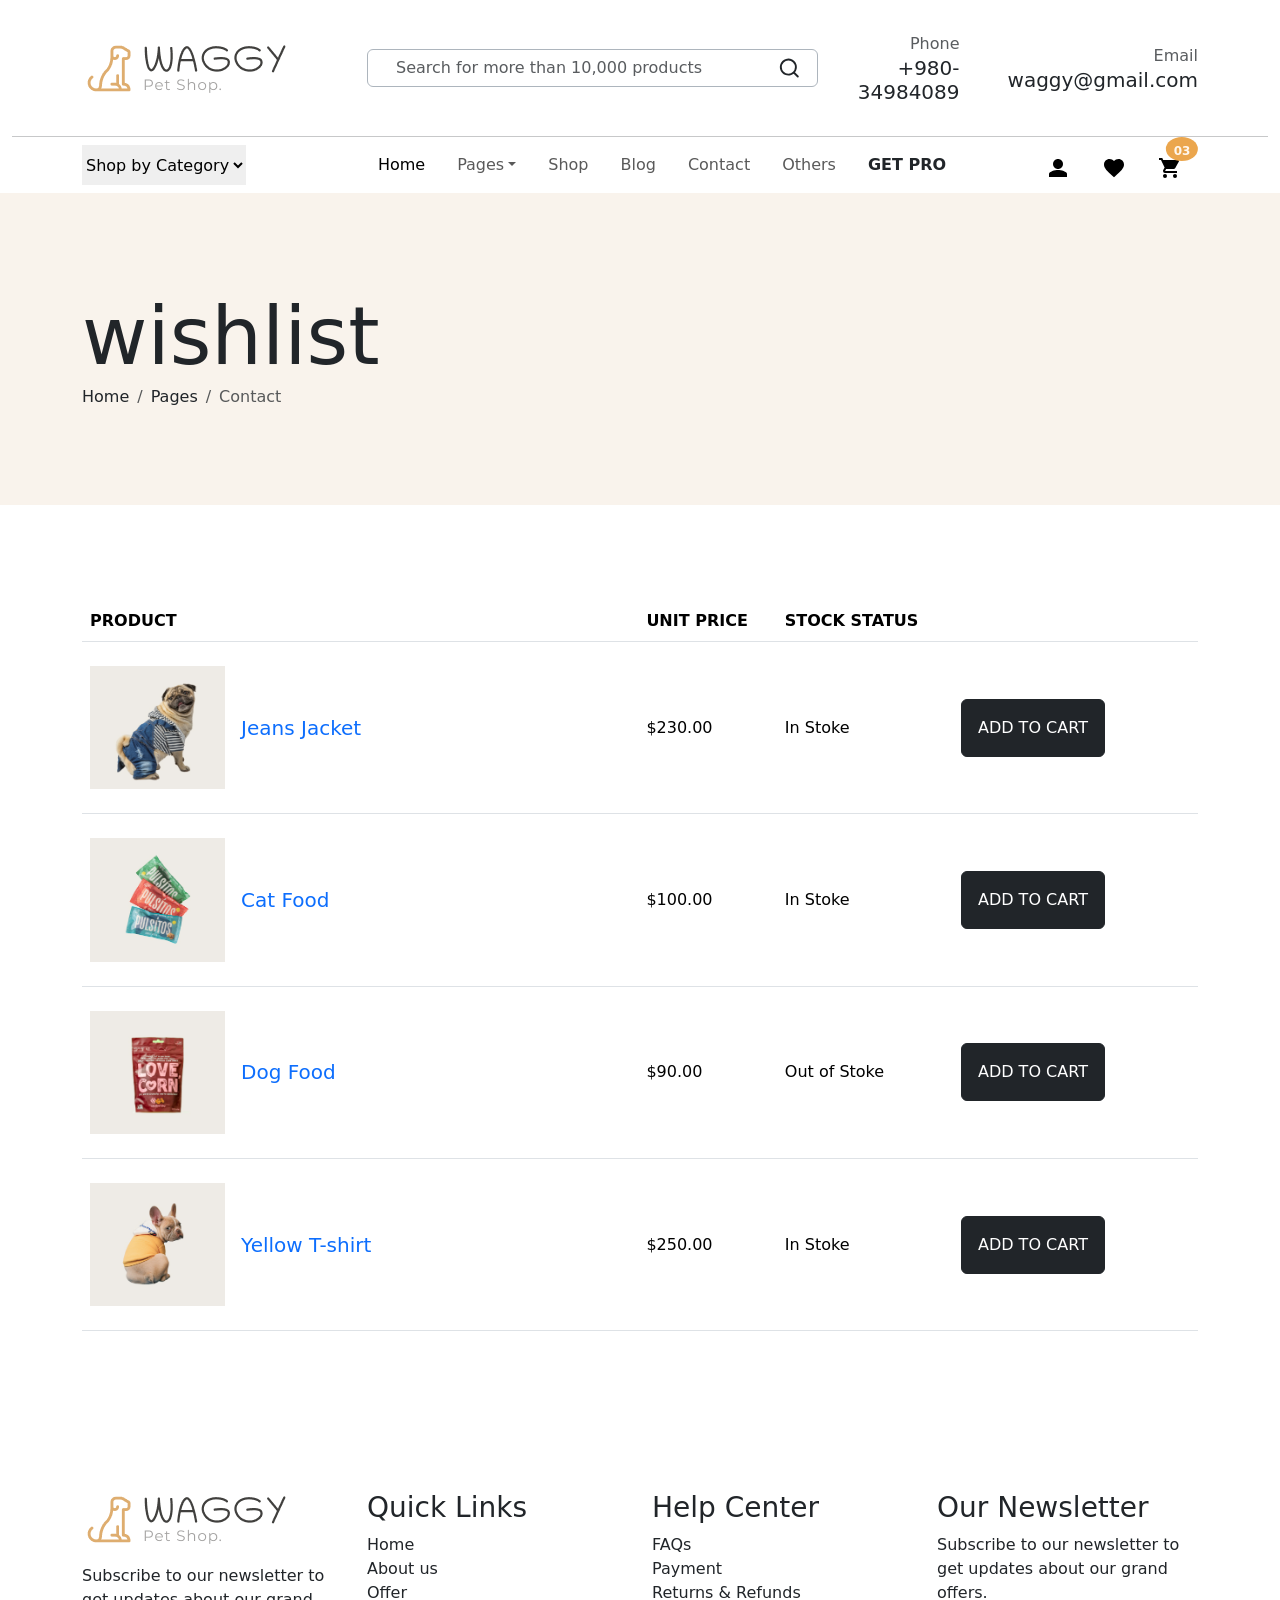
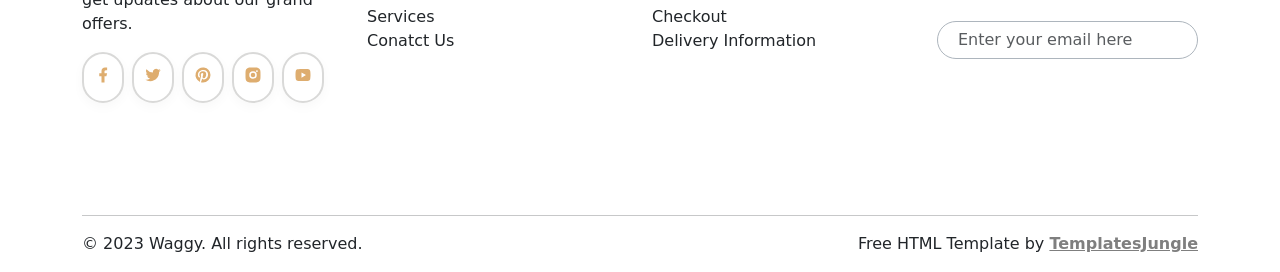
<file: wishlist.html>
<!DOCTYPE html>
<html lang="en">
<head>
    <meta charset="UTF-8">
    <meta name="viewport" content="width=device-width, initial-scale=1.0">
    <title>Document</title>
     <link rel="preconnect" href="https://fonts.googleapis.com">
<link rel="preconnect" href="https://fonts.gstatic.com" crossorigin>
<link href="https://fonts.googleapis.com/css2?family=Caveat:wght@400..700&display=swap" rel="stylesheet">
    <link rel="stylesheet" href="https://fonts.googleapis.com/css2?family=Chilanka&family=Montserrat:wght@300;400;500&display=swap">
    <link href="https://cdn.jsdelivr.net/npm/bootstrap@5.3.8/dist/css/bootstrap.min.css" rel="stylesheet" integrity="sha384-sRIl4kxILFvY47J16cr9ZwB07vP4J8+LH7qKQnuqkuIAvNWLzeN8tE5YBujZqJLB" crossorigin="anonymous">
</head>
<body>

    <!--banner-->
     <header>
    <div class="container  py-2">
      <div class="row py-4 pb-0 pb-sm-4 align-items-center ">

        <div class="col-sm-4 col-lg-3 text-center text-sm-start">
          <div class="main-logo">
            <a href="index.html">
              <img src="images/logo.png" alt="logo" class="img-fluid">
            </a>
          </div>
        </div>

        <div class="col-sm-6 offset-sm-2 offset-md-0 col-lg-5 d-none d-lg-block">
          <div class="search-bar border rounded-2 px-3 border-dark-subtle">
            <form id="search-form" class="text-center d-flex align-items-center" action="" method="">
              <input type="text" class="form-control border-0 bg-transparent" placeholder="Search for more than 10,000 products">
              <svg xmlns="http://www.w3.org/2000/svg" width="24" height="24" viewBox="0 0 24 24">
                <path fill="currentColor" d="M21.71 20.29L18 16.61A9 9 0 1 0 16.61 18l3.68 3.68a1 1 0 0 0 1.42 0a1 1 0 0 0 0-1.39ZM11 18a7 7 0 1 1 7-7a7 7 0 0 1-7 7Z"></path>
              </svg>
              
            </form>
          </div>
        </div>

        <div class="col-sm-8 col-lg-4 d-flex justify-content-end gap-5 align-items-center mt-4 mt-sm-0 justify-content-center justify-content-sm-end">
          <div class="support-box text-end d-none d-xl-block">
            <span class="fs-6 secondary-font text-muted">Phone</span>
            <h5 class="mb-0">+980-34984089</h5>
          </div>
          <div class="support-box text-end d-none d-xl-block">
            <span class="fs-6 secondary-font text-muted">Email</span>
            <h5 class="mb-0">waggy@gmail.com</h5>
          </div>



        </div>
      </div>
    </div>

    <div class="container-fluid">
      <hr class="m-0">
    </div>

    <div class="container">
      <nav class="main-menu d-flex navbar navbar-expand-lg ">

        <div class="d-flex d-lg-none align-items-end mt-3">
          <ul class="d-flex justify-content-end list-unstyled m-0">
            <li>
              <a href="account.html" class="mx-3">
                <iconify-icon icon="healthicons:person" class="fs-4"></iconify-icon>
              </a>
            </li>
            <li>
              <a href="wishlist.html" class="mx-3">
                <iconify-icon icon="mdi:heart" class="fs-4"></iconify-icon>
              </a>
            </li>

            <li>
              <a href="#" class="mx-3" data-bs-toggle="offcanvas" data-bs-target="#offcanvasCart" aria-controls="offcanvasCart">
                <iconify-icon icon="mdi:cart" class="fs-4 position-relative"></iconify-icon>
                <span class="position-absolute translate-middle badge rounded-circle bg-primary pt-2">
                  03
                </span>
              </a>
            </li>

            <li>
              <a href="#" class="mx-3" data-bs-toggle="offcanvas" data-bs-target="#offcanvasSearch" aria-controls="offcanvasSearch">
                <iconify-icon icon="tabler:search" class="fs-4"></iconify-icon>
                
              </a>
            </li>
          </ul>

        </div>

        <button class="navbar-toggler" type="button" data-bs-toggle="offcanvas" data-bs-target="#offcanvasNavbar" aria-controls="offcanvasNavbar">
          <span class="navbar-toggler-icon"></span>
        </button>

        <div class="offcanvas offcanvas-end" tabindex="-1" id="offcanvasNavbar" aria-labelledby="offcanvasNavbarLabel">

          <div class="offcanvas-header justify-content-center">
            <button type="button" class="btn-close" data-bs-dismiss="offcanvas" aria-label="Close"></button>
          </div>

          <div class="offcanvas-body justify-content-between">
            <select class="filter-categories border-0 mb-0 me-5">
              <option>Shop by Category</option>
              <option>Clothes</option>
              <option>Food</option>
              <option>Food</option>
              <option>Toy</option>
            </select>

            <ul class="navbar-nav menu-list list-unstyled d-flex gap-md-3 mb-0">
              <li class="nav-item">
                <a href="index.html" class="nav-link active" style="border-radius: 20px;">Home</a>
              </li>
              <li class="nav-item dropdown">
                <a class="nav-link dropdown-toggle" role="button" id="pages" data-bs-toggle="dropdown" aria-expanded="false">Pages</a>
                <ul class="dropdown-menu" aria-labelledby="pages">
                  <li><a href="about.html" class="dropdown-item">About Us<span class="badge bg-success text-dark ms-2">PRO</span></a></li>
                  <li><a href="shop.html" class="dropdown-item">Shop<span class="badge bg-success text-dark ms-2">PRO</span></a></li>
                  <li><a href="single-product.html" class="dropdown-item">Single Product<span class="badge bg-success text-dark ms-2">PRO</span></a></li>
                  <li><a href="cart.html" class="dropdown-item">Cart<span class="badge bg-success text-dark ms-2">PRO</span></a></li>
                  <li><a href="wishlist.html" class="dropdown-item">Wishlist<span class="badge bg-success text-dark ms-2">PRO</span></a></li>
                  <li><a href="checkout.html" class="dropdown-item">Checkout<span class="badge bg-success text-dark ms-2">PRO</span></a></li>
                  <li><a href="blog.html" class="dropdown-item">Blog<span class="badge bg-success text-dark ms-2">PRO</span></a></li>
                  <li><a href="single-post.html" class="dropdown-item">Single Post<span class="badge bg-success text-dark ms-2">PRO</span></a></li>
                  <li><a href="contact.html" class="dropdown-item">Contact<span class="badge bg-success text-dark ms-2">PRO</span></a></li>
                  <li><a href="faqs.html" class="dropdown-item">FAQs<span class="badge bg-success text-dark ms-2">PRO</span></a></li>
                  <li><a href="account.html" class="dropdown-item">Account<span class="badge bg-success text-dark ms-2">PRO</span></a></li>
                  <li><a href="thank-you.html" class="dropdown-item">Thankyou<span class="badge bg-success text-dark ms-2">PRO</span></a></li>
                  <li><a href="error.html" class="dropdown-item">Error 404<span class="badge bg-success text-dark ms-2">PRO</span></a></li>
                  <li><a href="styles.html" class="dropdown-item">Styles<span class="badge bg-success text-dark ms-2">PRO</span></a></li>
                </ul>
              </li>
              <li class="nav-item">
                <a href="shop.html" class="nav-link">Shop</a>
              </li>
              <li class="nav-item">
                <a href="blog.html" class="nav-link">Blog</a>
              </li>
              <li class="nav-item">
                <a href="contact.html" class="nav-link">Contact</a>
              </li>
              <li class="nav-item">
                <a href="#" class="nav-link">Others</a>
              </li>
              <li class="nav-item">
                <a href="https://templatesjungle.gumroad.com/l/waggy-pet-shop-ecommerce-html-website-template" class="nav-link fw-bold text-dark" target="_blank">GET PRO</a>
              </li>
            </ul>

            <div class="d-none d-lg-flex align-items-end">
              <ul class="d-flex justify-content-end list-unstyled m-0">
                <li>
                  <a href="account.html" class="mx-3">
                    <iconify-icon  style="color: #000000;" icon="healthicons:person" class="fs-4"><svg xmlns="http://www.w3.org/2000/svg" width="1em" height="1em" viewBox="0 0 48 48"><g fill="currentColor"><path d="M6 36c0-4.965 11.993-8 18-8c6.008 0 18 3.035 18 8v6H6z"></path><path fill-rule="evenodd" d="M24 26c5.523 0 10-4.477 10-10S29.523 6 24 6s-10 4.477-10 10s4.477 10 10 10" clip-rule="evenodd"></path></g></svg></iconify-icon>
                  </a>
                </li>
                <li>
                  <a href="wishlist.html" class="mx-3">
                    <iconify-icon style="color: #000000;" icon="mdi:heart" class="fs-4">
                      <svg xmlns="http://www.w3.org/2000/svg" width="1em" height="1em" viewBox="0 0 24 24"><path fill="currentColor" d="m12 21.35l-1.45-1.32C5.4 15.36 2 12.27 2 8.5C2 5.41 4.42 3 7.5 3c1.74 0 3.41.81 4.5 2.08C13.09 3.81 14.76 3 16.5 3C19.58 3 22 5.41 22 8.5c0 3.77-3.4 6.86-8.55 11.53z"></path></svg>
                    </iconify-icon>
                  </a>
                </li>

                <li class="">
                  <a href="#" class="mx-3" data-bs-toggle="offcanvas" data-bs-target="#offcanvasCart" aria-controls="offcanvasCart">
                    <iconify-icon style="color: #000000;" icon="mdi:cart" class="fs-4 position-relative">
                      <svg xmlns="http://www.w3.org/2000/svg" width="1em" height="1em" viewBox="0 0 24 24"><path fill="currentColor" d="M17 18c-1.11 0-2 .89-2 2a2 2 0 0 0 2 2a2 2 0 0 0 2-2a2 2 0 0 0-2-2M1 2v2h2l3.6 7.59l-1.36 2.45c-.15.28-.24.61-.24.96a2 2 0 0 0 2 2h12v-2H7.42a.25.25 0 0 1-.25-.25q0-.075.03-.12L8.1 13h7.45c.75 0 1.41-.42 1.75-1.03l3.58-6.47c.07-.16.12-.33.12-.5a1 1 0 0 0-1-1H5.21l-.94-2M7 18c-1.11 0-2 .89-2 2a2 2 0 0 0 2 2a2 2 0 0 0 2-2a2 2 0 0 0-2-2"></path></svg>
                    </iconify-icon>
                    <span style="color: #fff7ed ; background-color: #eba64d; " class="position-absolute translate-middle badge rounded-circle  pt-2">
                      03
                    </span>
                  </a>
                </li>
              </ul>

            </div>

          </div>

        </div>

      </nav>



    </div>
  </header>

  <!---banner-->
  <section id="banner" class="py-3" style="background: #F9F3EC;">
    <div class="container">
      <div class="hero-content py-5 my-3">
        <h2 class="display-1 mt-3 mb-0">wishlist</h2>
        <nav class="breadcrumb">
          <a class="breadcrumb-item nav-link" href="#">Home</a>
          <a class="breadcrumb-item nav-link" href="#">Pages</a>
          <span class="breadcrumb-item active" aria-current="page">Contact</span>
        </nav>
      </div>
    </div>
  </section>

  <!---wishlist-->
  <section id="Wishlist" class="py-5 my-5">
    <div class="container">
      <table class="table">
        <thead>
          <tr>
            <th scope="col" class="card-title text-uppercase">Product</th>
            <th scope="col" class="card-title text-uppercase">Unit Price</th>
            <th scope="col" class="card-title text-uppercase">Stock Status</th>
            <th scope="col" class="card-title text-uppercase"></th>
          </tr>
        </thead>
        <tbody>
          <tr>
            <td class="py-4">
              <div class="cart-info d-flex flex-wrap align-items-center ">
                <div class="col-lg-3">
                  <div class="card-image">
                    <img src="images/item2.jpg" alt="cloth" class="img-fluid">
                  </div>
                </div>
                <div class="col-lg-9">
                  <div class="card-detail ps-3">
                    <h5 class="card-title">
                      <a href="#" class="text-decoration-none">Jeans Jacket</a>
                    </h5>
                  </div>
                </div>
              </div>
            </td>
            <td class="py-4 align-middle">
              <div class="total-price">
                <span class="secondary-font fw-medium">$230.00</span>
              </div>
            </td>
            <td class="py-4 align-middle">
              <div class="total-price">
                <span class="secondary-font fw-medium">In Stoke</span>
              </div>
            </td>
            <td class="py-4 align-middle">
              <div class="d-flex align-items-center">
                <div class="me-4"><button class="btn btn-dark p-3 text-uppercase fs-6 btn-rounded-none w-100">Add to
                    cart</button></div>
                <div class="cart-remove">
                  <a href="#">
                    <svg width="24" height="24">
                      <use xlink:href="#trash"></use>
                    </svg>
                  </a>
                </div>
              </div>
            </td>
          </tr>
          <tr>
            <td class="py-4">
              <div class="cart-info d-flex flex-wrap align-items-center ">
                <div class="col-lg-3">
                  <div class="card-image">
                    <img src="images/item11.jpg" alt="cloth" class="img-fluid">
                  </div>
                </div>
                <div class="col-lg-9">
                  <div class="card-detail ps-3">
                    <h5 class="card-title">
                      <a href="#" class="text-decoration-none">Cat Food</a>
                    </h5>
                  </div>
                </div>
              </div>
            </td>
            <td class="py-4 align-middle">
              <div class="total-price">
                <span class="secondary-font fw-medium">$100.00</span>
              </div>
            </td>
            <td class="py-4 align-middle">
              <div class="total-price">
                <span class="secondary-font fw-medium">In Stoke</span>
              </div>
            </td>
            <td class="py-4 align-middle">
              <div class="d-flex align-items-center">
                <div class="me-4"><button class="btn btn-dark p-3 text-uppercase fs-6 btn-rounded-none w-100">Add to
                    cart</button></div>
                <div class="cart-remove">
                  <a href="#">
                    <svg width="24" height="24">
                      <use xlink:href="#trash"></use>
                    </svg>
                  </a>
                </div>
              </div>
            </td>
          </tr>
          <tr>
            <td class="py-4">
              <div class="cart-info d-flex flex-wrap align-items-center ">
                <div class="col-lg-3">
                  <div class="card-image">
                    <img src="images/item14.jpg" alt="cloth" class="img-fluid">
                  </div>
                </div>
                <div class="col-lg-9">
                  <div class="card-detail ps-3">
                    <h5 class="card-title">
                      <a href="#" class="text-decoration-none">Dog Food</a>
                    </h5>
                  </div>
                </div>
              </div>
            </td>
            <td class="py-4 align-middle">
              <div class="total-price">
                <span class="secondary-font fw-medium">$90.00</span>
              </div>
            </td>
            <td class="py-4 align-middle">
              <div class="total-price">
                <span class="secondary-font fw-medium">Out of Stoke</span>
              </div>
            </td>
            <td class="py-4 align-middle">
              <div class="d-flex align-items-center">
                <div class="me-4"><button class="btn btn-dark p-3 text-uppercase fs-6 btn-rounded-none w-100">Add to
                    cart</button></div>
                <div class="cart-remove">
                  <a href="#">
                    <svg width="24" height="24">
                      <use xlink:href="#trash"></use>
                    </svg>
                  </a>
                </div>
              </div>
            </td>
          </tr>
          <tr>
            <td class="py-4">
              <div class="cart-info d-flex flex-wrap align-items-center ">
                <div class="col-lg-3">
                  <div class="card-image">
                    <img src="images/item7.jpg" alt="cloth" class="img-fluid">
                  </div>
                </div>
                <div class="col-lg-9">
                  <div class="card-detail ps-3">
                    <h5 class="card-title">
                      <a href="#" class="text-decoration-none">Yellow T-shirt</a>
                    </h5>
                  </div>
                </div>
              </div>
            </td>
            <td class="py-4 align-middle">
              <div class="total-price">
                <span class="secondary-font fw-medium">$250.00</span>
              </div>
            </td>
            <td class="py-4 align-middle">
              <div class="total-price">
                <span class="secondary-font fw-medium">In Stoke</span>
              </div>
            </td>
            <td class="py-4 align-middle">
              <div class="d-flex align-items-center">
                <div class="me-4"><button class="btn btn-dark p-3 text-uppercase fs-6 btn-rounded-none w-100">Add to
                    cart</button></div>
                <div class="cart-remove">
                  <a href="#">
                    <svg width="24" height="24">
                      <use xlink:href="#trash"></use>
                    </svg>
                  </a>
                </div>
              </div>
            </td>
          </tr>

        </tbody>
      </table>
    </div>
  </section>
 
    

  <!----footer-->
  <footer id="footer" class="my-5">
    <div class="container py-5 my-5">
      <div class="row">

        <div class="col-md-3">
          <div class="footer-menu">
            <img src="images/logo.png" alt="logo">
            <p class="blog-paragraph fs-6 mt-3">Subscribe to our newsletter to get updates about our grand offers.</p>
            <div class="social-links ">
              <ul class="d-flex list-unstyled gap-2">
                <li class="social g-3 "  style="    color: #CACACA;
    font-size: 1.125rem;
    padding: 10px 10px;
    border-radius: 4rem;
    border: 2px solid #D9D9D8;
    box-shadow: 0px 4px 12px 0px rgba(0, 0, 0, 0.03);
    transition: all 0.5s ease;
    gap: 2px;" >
                  <a href="#"  >
                    <iconify-icon   style="color: #DEAD6F;" class="social-icon" icon="ri:facebook-fill"><template shadowrootmode="open"><style data-style="data-style">:host{display:inline-block;vertical-align:0}span,svg{display:block}</style><svg xmlns="http://www.w3.org/2000/svg" width="1em" height="1em" viewBox="0 0 24 24"><path fill="currentColor" d="M14 13.5h2.5l1-4H14v-2c0-1.03 0-2 2-2h1.5V2.14c-.326-.043-1.557-.14-2.857-.14C11.928 2 10 3.657 10 6.7v2.8H7v4h3V22h4z"></path></svg></template></iconify-icon>
                  </a>
                </li>
                <li class="social g-3 " style="    color: #CACACA;
    font-size: 1.125rem;
    padding: 10px 10px;
    border-radius: 4rem;
    border: 2px solid #D9D9D8;
    box-shadow: 0px 4px 12px 0px rgba(0, 0, 0, 0.03);
    transition: all 0.5s ease;
    gap: 2px;" >
                  <a href="#">
                    <iconify-icon   style="color: #DEAD6F;" class="social-icon" icon="ri:twitter-fill"><template shadowrootmode="open"><style data-style="data-style">:host{display:inline-block;vertical-align:0}span,svg{display:block}</style><svg xmlns="http://www.w3.org/2000/svg" width="1em" height="1em" viewBox="0 0 24 24"><path fill="currentColor" d="M22.213 5.656a8.4 8.4 0 0 1-2.402.658A4.2 4.2 0 0 0 21.649 4c-.82.488-1.719.83-2.655 1.015a4.182 4.182 0 0 0-7.126 3.814a11.87 11.87 0 0 1-8.621-4.37a4.17 4.17 0 0 0-.566 2.103c0 1.45.739 2.731 1.86 3.481a4.2 4.2 0 0 1-1.894-.523v.051a4.185 4.185 0 0 0 3.355 4.102a4.2 4.2 0 0 1-1.89.072A4.185 4.185 0 0 0 8.02 16.65a8.4 8.4 0 0 1-6.192 1.732a11.83 11.83 0 0 0 6.41 1.88c7.694 0 11.9-6.373 11.9-11.9q0-.271-.012-.541a8.5 8.5 0 0 0 2.086-2.164"></path></svg></template></iconify-icon>
                  </a>
                </li>
                <li class="social" style="    color: #CACACA;
    font-size: 1.125rem;
    padding: 10px 10px;
    border-radius: 4rem;
    border: 2px solid #D9D9D8;
    box-shadow: 0px 4px 12px 0px rgba(0, 0, 0, 0.03);
    transition: all 0.5s ease;
    gap: 2px;" >
                  <a href="#">
                    <iconify-icon  style="color: #DEAD6F;" class="social-icon" icon="ri:pinterest-fill"><template shadowrootmode="open"><style data-style="data-style">:host{display:inline-block;vertical-align:0}span,svg{display:block}</style><svg xmlns="http://www.w3.org/2000/svg" width="1em" height="1em" viewBox="0 0 24 24"><path fill="currentColor" d="M13.372 2.094a10.003 10.003 0 0 0-5.369 19.074a7.8 7.8 0 0 1 .162-2.292c.185-.839 1.296-5.463 1.296-5.463a3.7 3.7 0 0 1-.324-1.577c0-1.485.857-2.593 1.923-2.593a1.334 1.334 0 0 1 1.342 1.508c0 .9-.578 2.262-.88 3.54a1.544 1.544 0 0 0 1.575 1.923c1.897 0 3.17-2.431 3.17-5.301c0-2.201-1.457-3.847-4.143-3.847a4.746 4.746 0 0 0-4.93 4.793a2.96 2.96 0 0 0 .648 1.97a.48.48 0 0 1 .162.554c-.046.184-.162.623-.208.785a.354.354 0 0 1-.51.253c-1.384-.554-2.036-2.077-2.036-3.816c0-2.847 2.384-6.255 7.154-6.255c3.796 0 6.319 2.777 6.319 5.747c0 3.909-2.176 6.848-5.393 6.848a2.86 2.86 0 0 1-2.454-1.246s-.579 2.316-.692 2.754a8 8 0 0 1-1.019 2.131c.923.28 1.882.42 2.846.416a9.99 9.99 0 0 0 9.996-10.002a10 10 0 0 0-8.635-9.904"></path></svg></template></iconify-icon>
                  </a>
                </li>
                <li class="social"  style="    color: #CACACA;
    font-size: 1.125rem;
    padding: 10px 10px;
    border-radius: 4rem;
    border: 2px solid #D9D9D8;
    box-shadow: 0px 4px 12px 0px rgba(0, 0, 0, 0.03);
    transition: all 0.5s ease;
    gap: 2px;" >
                  <a href="#">
                    <iconify-icon   style="color: #DEAD6F;" class="social-icon" icon="ri:instagram-fill"><template shadowrootmode="open"><style data-style="data-style">:host{display:inline-block;vertical-align:0}span,svg{display:block}</style><svg xmlns="http://www.w3.org/2000/svg" width="1em" height="1em" viewBox="0 0 24 24"><path fill="currentColor" d="M13.028 2c1.125.003 1.696.009 2.189.023l.194.007c.224.008.445.018.712.03c1.064.05 1.79.218 2.427.465c.66.254 1.216.598 1.772 1.153a4.9 4.9 0 0 1 1.153 1.772c.247.637.415 1.363.465 2.428c.012.266.022.487.03.712l.006.194c.015.492.021 1.063.023 2.188l.001.746v1.31a79 79 0 0 1-.023 2.188l-.006.194c-.008.225-.018.446-.03.712c-.05 1.065-.22 1.79-.466 2.428a4.9 4.9 0 0 1-1.153 1.772a4.9 4.9 0 0 1-1.772 1.153c-.637.247-1.363.415-2.427.465l-.712.03l-.194.006c-.493.014-1.064.021-2.189.023l-.746.001h-1.309a78 78 0 0 1-2.189-.023l-.194-.006a63 63 0 0 1-.712-.031c-1.064-.05-1.79-.218-2.428-.465a4.9 4.9 0 0 1-1.771-1.153a4.9 4.9 0 0 1-1.154-1.772c-.247-.637-.415-1.363-.465-2.428l-.03-.712l-.005-.194A79 79 0 0 1 2 13.028v-2.056a79 79 0 0 1 .022-2.188l.007-.194c.008-.225.018-.446.03-.712c.05-1.065.218-1.79.465-2.428A4.9 4.9 0 0 1 3.68 3.678a4.9 4.9 0 0 1 1.77-1.153c.638-.247 1.363-.415 2.428-.465c.266-.012.488-.022.712-.03l.194-.006a79 79 0 0 1 2.188-.023zM12 7a5 5 0 1 0 0 10a5 5 0 0 0 0-10m0 2a3 3 0 1 1 .001 6a3 3 0 0 1 0-6m5.25-3.5a1.25 1.25 0 0 0 0 2.5a1.25 1.25 0 0 0 0-2.5"></path></svg></template></iconify-icon>
                  </a>
                </li>
                <li class="social"  style="    color: #CACACA;
    font-size: 1.125rem;
    padding: 10px 10px;
    border-radius: 4rem;
    border: 2px solid #D9D9D8;
    box-shadow: 0px 4px 12px 0px rgba(0, 0, 0, 0.03);
    transition: all 0.5s ease;
    gap: 2px;" >
                  <a href="#">
                    <iconify-icon  style="color: #DEAD6F;" class="social-icon" icon="ri:youtube-fill"><template shadowrootmode="open"><style data-style="data-style">:host{display:inline-block;vertical-align:0}span,svg{display:block}</style><svg xmlns="http://www.w3.org/2000/svg" width="1em" height="1em" viewBox="0 0 24 24"><path fill="currentColor" d="M12.244 4c.534.003 1.87.016 3.29.073l.504.022c1.429.067 2.857.183 3.566.38c.945.266 1.687 1.04 1.938 2.022c.4 1.56.45 4.602.456 5.339l.001.152v.174c-.007.737-.057 3.78-.457 5.339c-.254.985-.997 1.76-1.938 2.022c-.709.197-2.137.313-3.566.38l-.504.023c-1.42.056-2.756.07-3.29.072l-.235.001h-.255c-1.13-.007-5.856-.058-7.36-.476c-.944-.266-1.687-1.04-1.938-2.022c-.4-1.56-.45-4.602-.456-5.339v-.326c.006-.737.056-3.78.456-5.339c.254-.985.997-1.76 1.939-2.021c1.503-.419 6.23-.47 7.36-.476zM9.999 8.5v7l6-3.5z"></path></svg></template></iconify-icon>
                  </a>
                </li>

              </ul>
            </div>
          </div>
        </div>
        <div class="col-md-3">
          <div class="footer-menu">
            <h3>Quick Links</h3>
            <ul class="menu-list list-unstyled">
              <li class="menu-item">
                <a href="#" class="nav-link">Home</a>
              </li>
              <li class="menu-item">
                <a href="#" class="nav-link">About us</a>
              </li>
              <li class="menu-item">
                <a href="#" class="nav-link">Offer </a>
              </li>
              <li class="menu-item">
                <a href="#" class="nav-link">Services</a>
              </li>
              <li class="menu-item">
                <a href="#" class="nav-link">Conatct Us</a>
              </li>
            </ul>
          </div>
        </div>
        <div class="col-md-3">
          <div class="footer-menu">
            <h3>Help Center</h3>
              <ul class="menu-list list-unstyled">
                <li class="menu-item">
                  <a href="#" class="nav-link">FAQs</a>
                </li>
                <li class="menu-item">
                  <a href="#" class="nav-link">Payment</a>
                </li>
                <li class="menu-item">
                  <a href="#" class="nav-link">Returns &amp; Refunds</a>
                </li>
                <li class="menu-item">
                  <a href="#" class="nav-link">Checkout</a>
                </li>
                <li class="menu-item">
                  <a href="#" class="nav-link">Delivery Information</a>
                </li>
              </ul>
          </div>
        </div>
        <div class="col-md-3">
          <div>
            <h3>Our Newsletter</h3>
            <p class="blog-paragraph fs-6">Subscribe to our newsletter to get updates about our grand offers.</p>
            <div class="search-bar border rounded-pill border-dark-subtle px-2">
              <form class="text-center d-flex align-items-center" action="" method="">
                <input type="text" class="form-control border-0 bg-transparent" placeholder="Enter your email here">
                
              </form>
            </div>
          </div>
        </div>

      </div>
    </div>
  </footer>

  <!---footerbottom-->

  <div id="footer-bottom">
    <div class="container">
      <hr class="m-0">
      <div class="row mt-3">
        <div class="col-md-6 copyright">
          <p class="secondary-font">© 2023 Waggy. All rights reserved.</p>
        </div>
        <div class="col-md-6 text-md-end">
          <p class="secondary-font">Free HTML Template by <a   target="_blank" class="text-decoration-underline fw-bold text-black-50"> TemplatesJungle</a> </p>
        </div>
      </div>
    </div>
  </div>
 <script src="https://cdn.jsdelivr.net/npm/bootstrap@5.3.8/dist/js/bootstrap.bundle.min.js" integrity="sha384-FKyoEForCGlyvwx9Hj09JcYn3nv7wiPVlz7YYwJrWVcXK/BmnVDxM+D2scQbITxI" crossorigin="anonymous"></script>
    
</body>
</html>
</file>
